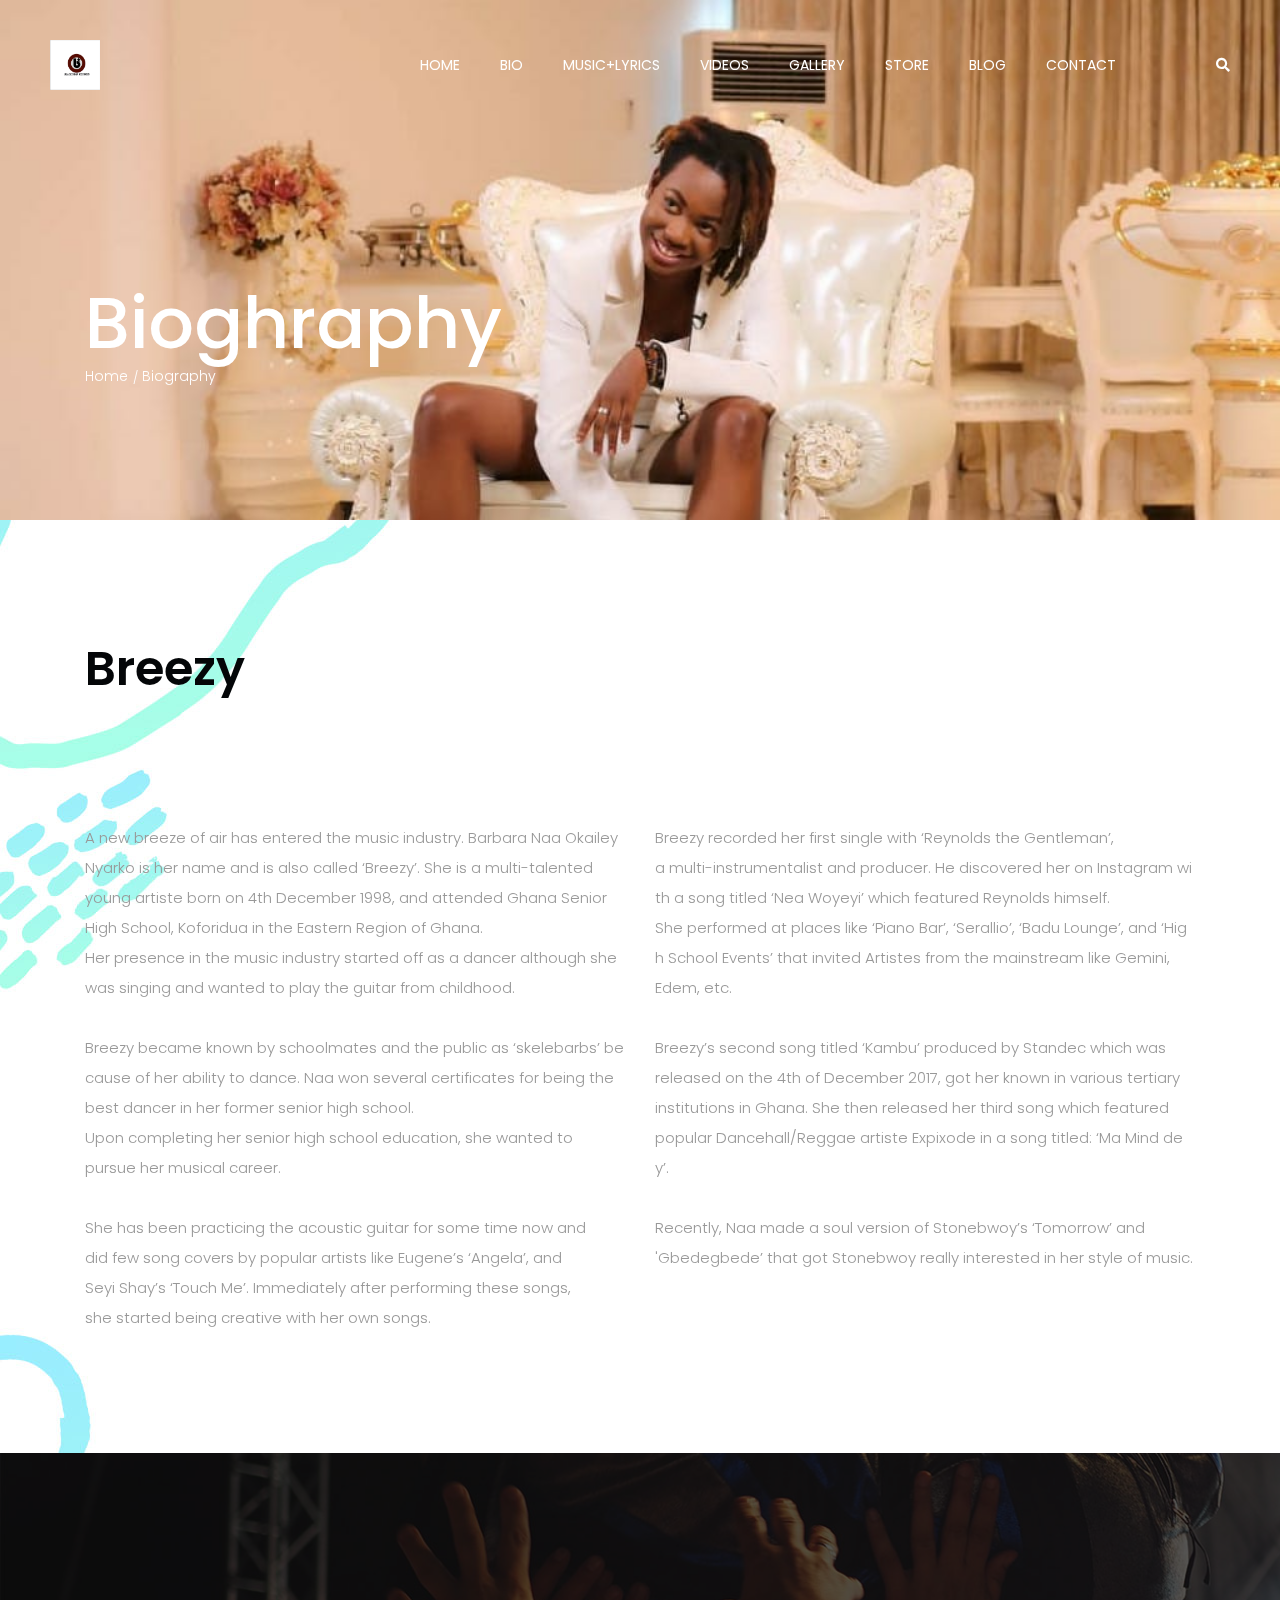
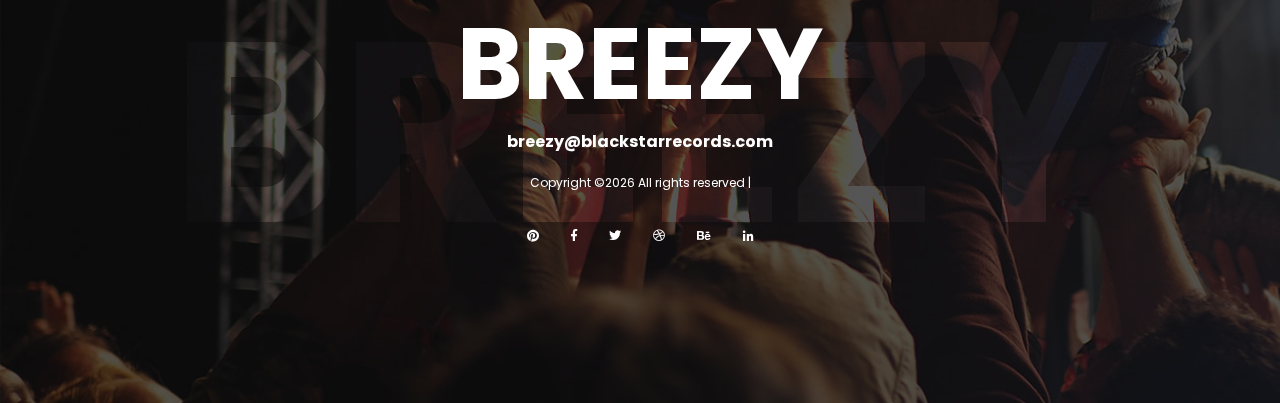
<file: Musician/about-us.html>
<!DOCTYPE html>
<html lang="en" dir="ltr">
<head>
    <!-- Required meta tags -->
    <meta charset="utf-8">
    <meta name="viewport" content="width=device-width, initial-scale=1, shrink-to-fit=no">

    <title>Hello World!</title>

    <link href="https://fonts.googleapis.com/css?family=Poppins:300,400,500,600,700" rel="stylesheet">
    <!-- Bootstrap CSS -->
    <link rel="stylesheet" href="css/bootstrap.min.css">

    <!-- FontAwesome CSS -->
    <link rel="stylesheet" href="css/fontawesome-all.min.css">

    <!-- Swiper CSS -->
    <link rel="stylesheet" href="css/swiper.min.css">

    <!-- Styles -->
    <link rel="stylesheet" href="style.css">
</head>
<body class="about-us">
    <header class="site-header">
        <div class="header-bar">
            <div class="container-fluid">
                <div class="row align-items-center">
                    <div class="col-10 col-lg-3">
                        <h1 class="site-branding flex">
                            <a href="#"><img class="label" src="images/label.jpg"></a>
                        </h1>
                    </div>

                    <div class="col-2 col-lg-9">
                        <nav class="site-navigation">
                            <div class="hamburger-menu d-lg-none">
                                <span></span>
                                <span></span>
                                <span></span>
                                <span></span>
                            </div><!-- .hamburger-menu -->

                            <ul>
                                 <li><a href="index.html">HOME</a></li>
                                <li><a href="about-us.html">BIO</a></li>
                                <li><a href="music+lyrics.html">MUSIC+LYRICS</a></li>
                                <li><a href="videos.html">VIDEOS</a></li>
                                <li><a href="gallery.html">GALLERY</a></li>
                                <li><a href="store.html">STORE</a></li>
                                <li><a href="blog.html">BLOG</a></li>
                                <li><a href="contact.html">CONTACT</a></li>
                                <li><a href="#"><i class="fas fa-search"></i></a></li>
                            </ul><!-- flex -->
                        </nav><!-- .site-navigation -->
                    </div><!-- .col-12 -->
                </div><!-- .row -->
            </div><!-- container-fluid -->
        </div><!-- header-bar -->
    </header><!-- .site-header -->

    <div class="page-header">
        <div class="container">
            <div class="row">
                <div class="col-12">
                    <div class="entry-header">
                        <h2 class="entry-title">Bioghraphy</h2>

                        <ul class="breadcrumbs flex align-items-center">
                            <li><a href="#">Home</a></li>
                            <li>Biography</li>
                        </ul><!-- .breadcrumbs -->
                    </div><!-- .entry-header -->
                </div><!-- .col-12 -->
            </div><!-- .row -->
        </div><!-- .container -->
    </div><!-- .page-header -->

    <div class="main-content">
        <div class="container">
            <div class="entry-header">
                <div class="entry-title">
                    <h2>Breezy</h2>
                </div><!-- -->
            </div><!-- -->

            <div class="entry-content">
                <div class="row">
                    <div class="col-12 col-lg-6">
                        <div class="entry-header">
                            <h3></h3>
                        </div><!-- -->

                        <div class="entry-description">
                            <p>A new breeze of air has entered the music industry. Barbara Naa Okailey Nyarko is her name and is also called ‘Breezy’. She is a multi-talented<br> 
                            young artiste born on 4th December 1998, and attended Ghana Senior<br> 
                            High School, Koforidua in the Eastern Region of Ghana.<br>
Her presence in the music industry started off as a dancer although she was singing and wanted to play the guitar from childhood.<br><br>

Breezy became known by schoolmates and the public as ‘skelebarbs’ because of her ability to dance.
Naa won several certificates for being the best dancer in her former senior high school.<br> 
Upon completing her senior high school education, she wanted to<br> 
pursue her musical career.<br><br>

She has been practicing the acoustic guitar for some time now and<br> 
did few song covers by popular artists like Eugene’s ‘Angela’, and<br>
Seyi Shay’s ‘Touch Me’. Immediately after performing these songs,<br>
she started being creative with her own songs.<br>
                             </p>
                        </div><!-- entry-description -->
                    </div><!-- col-6 -->

                    <div class="col-12 col-lg-6 mt-5 mt-lg-0">
                        <div class="entry-header">
                            <h3></h3>
                        </div><!-- -->

                        <div class="entry-description">
                            <p>Breezy recorded her first single with ‘Reynolds the Gentleman’,<br>
                            a multi-instrumentalist and producer. He discovered her on Instagram with a song titled ‘Nea Woyeyi’ which featured Reynolds himself.<br>
                            She performed at places like ‘Piano Bar’, ‘Serallio’, ‘Badu Lounge’, and ‘High School Events’ that invited Artistes from the mainstream like Gemini,<br>
                            Edem, etc.<br><br>

Breezy’s second song titled ‘Kambu’ produced by Standec which was<br>
released on the 4th of December 2017, got her known in various tertiary<br>
institutions in Ghana. She then released her third song which featured<br>
popular Dancehall/Reggae artiste Expixode in a song titled: ‘Ma Mind dey’.<br><br>

Recently, Naa made a soul version of Stonebwoy’s ‘Tomorrow’ and<br>
'Gbedegbede’ that got Stonebwoy really interested in her style of music.</p>
                        </div><!-- entry-description -->
                    </div><!-- col-6 -->
                </div><!-- row -->
            </div><!-- entry-content -->

            <figure class="featured-image">
                <div>
                    
                </div>
            </figure>
        </div><!-- container -->
    </div><!-- main-content -->

   


    <footer class="site-footer">
        <div class="footer-cover-title flex justify-content-center align-items-center">
            <h2>BREEZY</h2>
        </div><!-- .site-footer -->

        <div class="footer-content-wrapper">
            <div class="container">
                <div class="row">
                    <div class="col-12">
                        <div class="entry-title">
                            <a href="#">BREEZY</a>
                        </div><!-- entry-title -->

                        <div class="entry-mail">
                            <a href="#">breezy@blackstarrecords.com</a>
                        </div><!-- .entry-mail -->

                        <div class="copyright-info">
                            <!-- Link back to Colorlib can't be removed. Template is licensed under CC BY 3.0. -->
Copyright &copy;<script>document.write(new Date().getFullYear());</script> All rights reserved |
<!-- Link back to Colorlib can't be removed. Template is licensed under CC BY 3.0. -->
                        </div><!-- copyright-info -->

                        <div class="footer-social">
                            <ul class="flex justify-content-center align-items-center">
                                <li><a href="#"><i class="fab fa-pinterest"></i></a></li>
                                <li><a href="#"><i class="fab fa-facebook-f"></i></a></li>
                                <li><a href="#"><i class="fab fa-twitter"></i></a></li>
                                <li><a href="#"><i class="fab fa-dribbble"></i></a></li>
                                <li><a href="#"><i class="fab fa-behance"></i></a></li>
                                <li><a href="#"><i class="fab fa-linkedin-in"></i></a></li>
                            </ul>
                        </div><!-- footer-social -->
                    </div><!-- col -->
                </div><!-- row -->
            </div><!-- container -->
        </div><!-- footer-content-wrapper -->
    </footer><!-- site-footer -->

    <script type='text/javascript' src='js/jquery.js'></script>
    <script type='text/javascript' src='js/masonry.pkgd.min.js'></script>
    <script type='text/javascript' src='js/jquery.collapsible.min.js'></script>
    <script type='text/javascript' src='js/swiper.min.js'></script>
    <script type='text/javascript' src='js/jquery.countdown.min.js'></script>
    <script type='text/javascript' src='js/circle-progress.min.js'></script>
    <script type='text/javascript' src='js/jquery.countTo.min.js'></script>
    <script type='text/javascript' src='js/custom.js'></script>
</body>
</html>
</file>
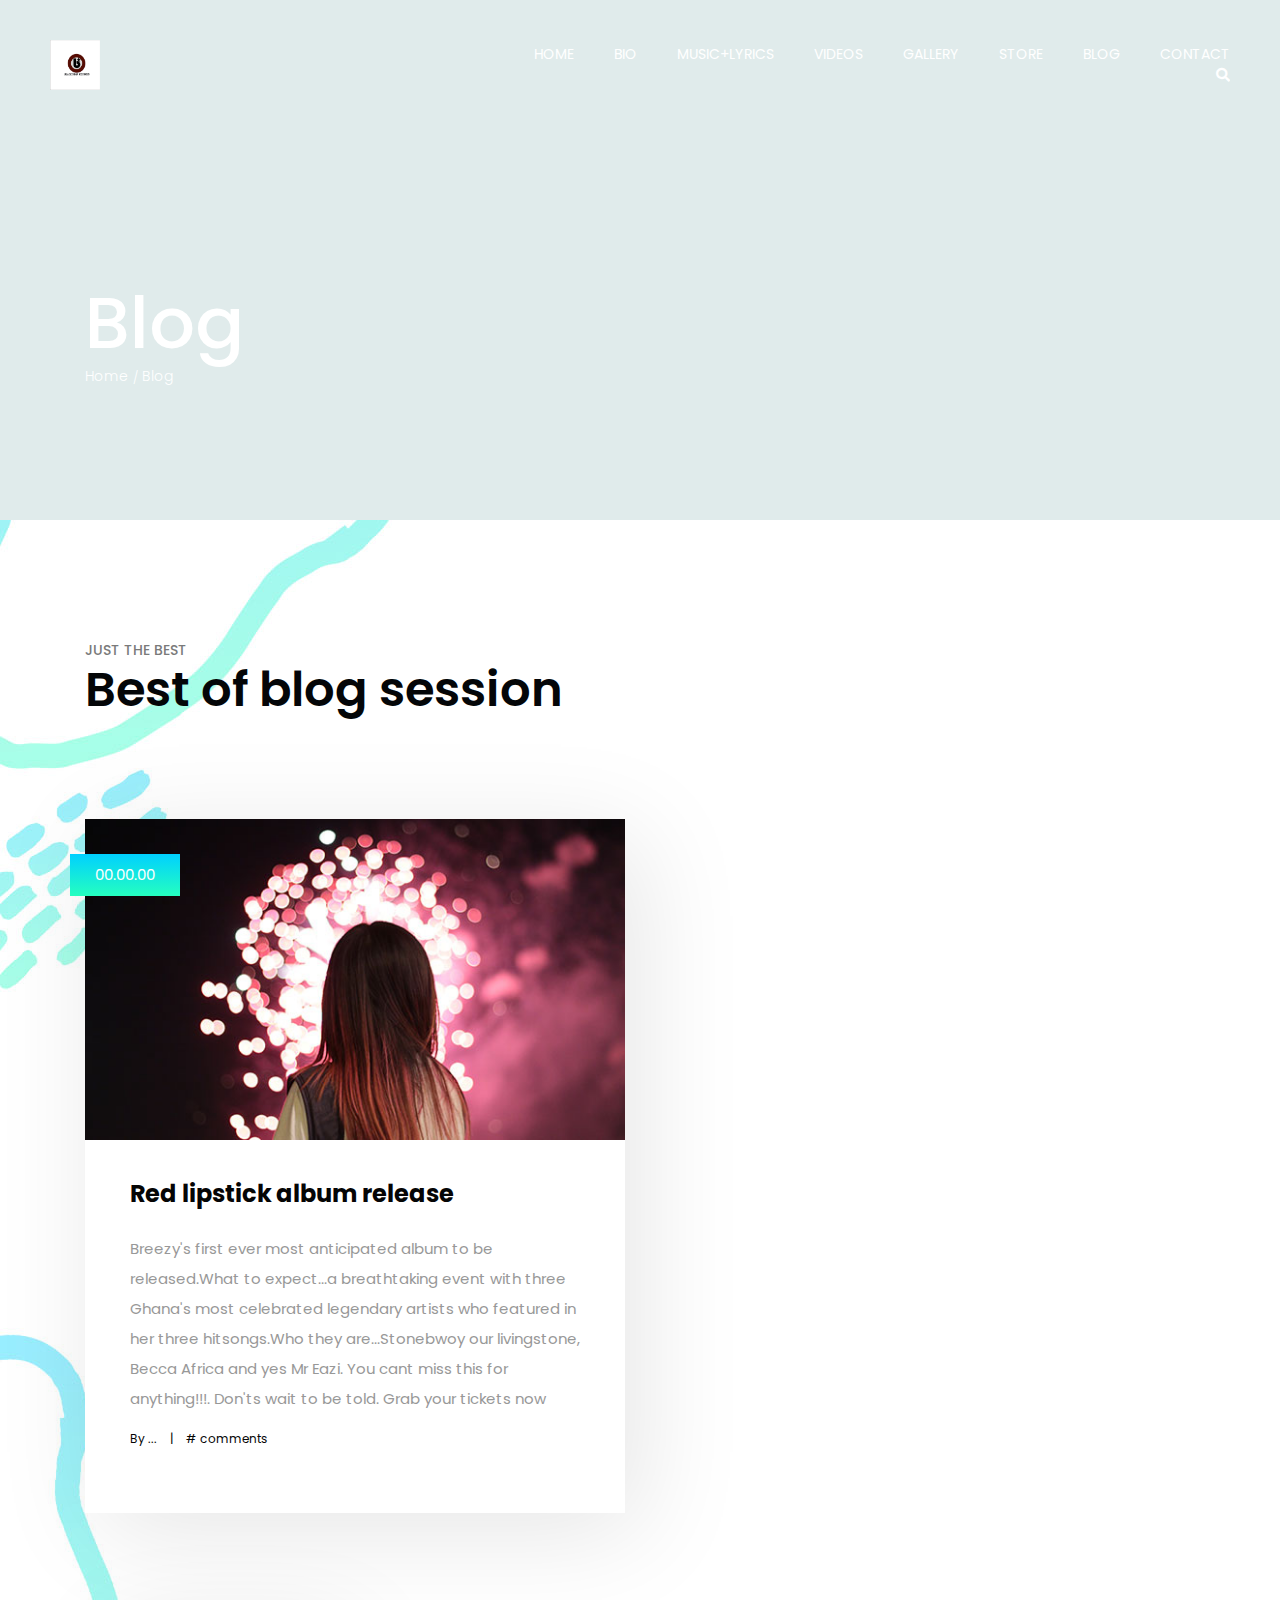
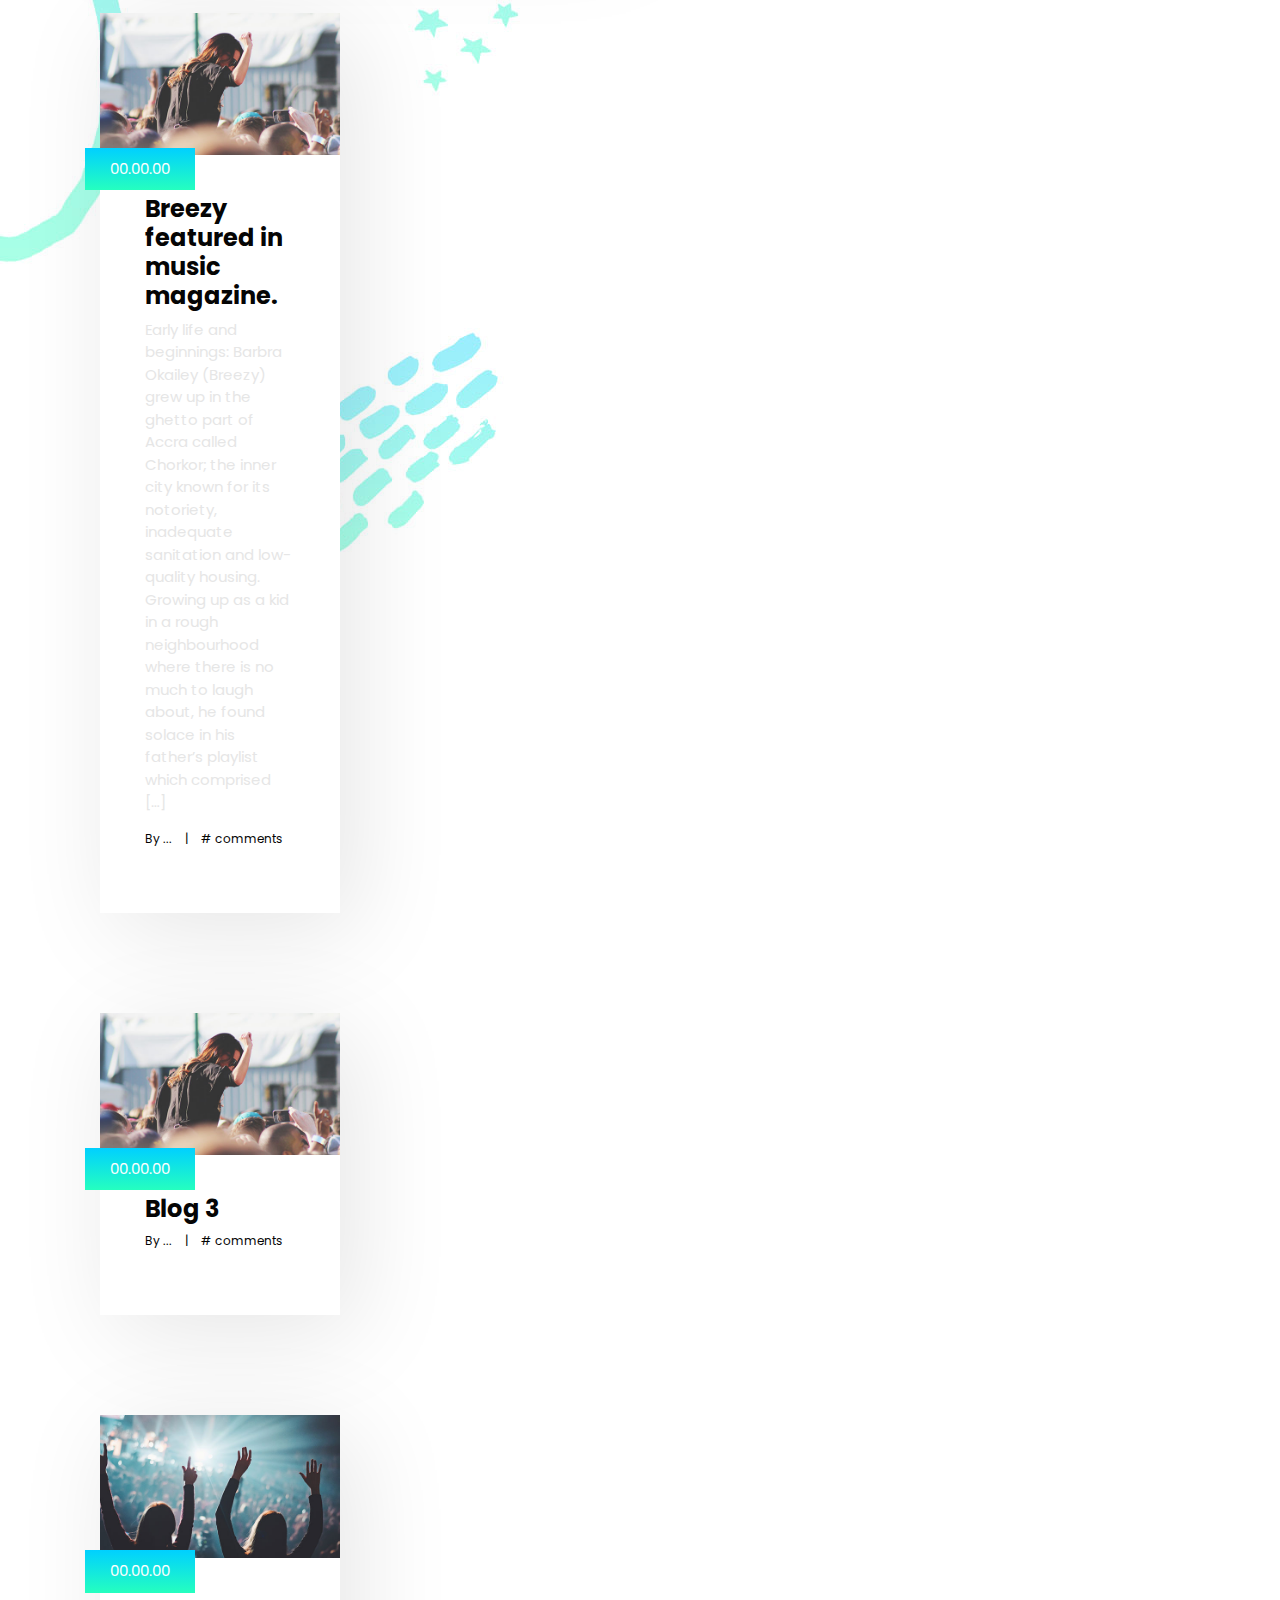
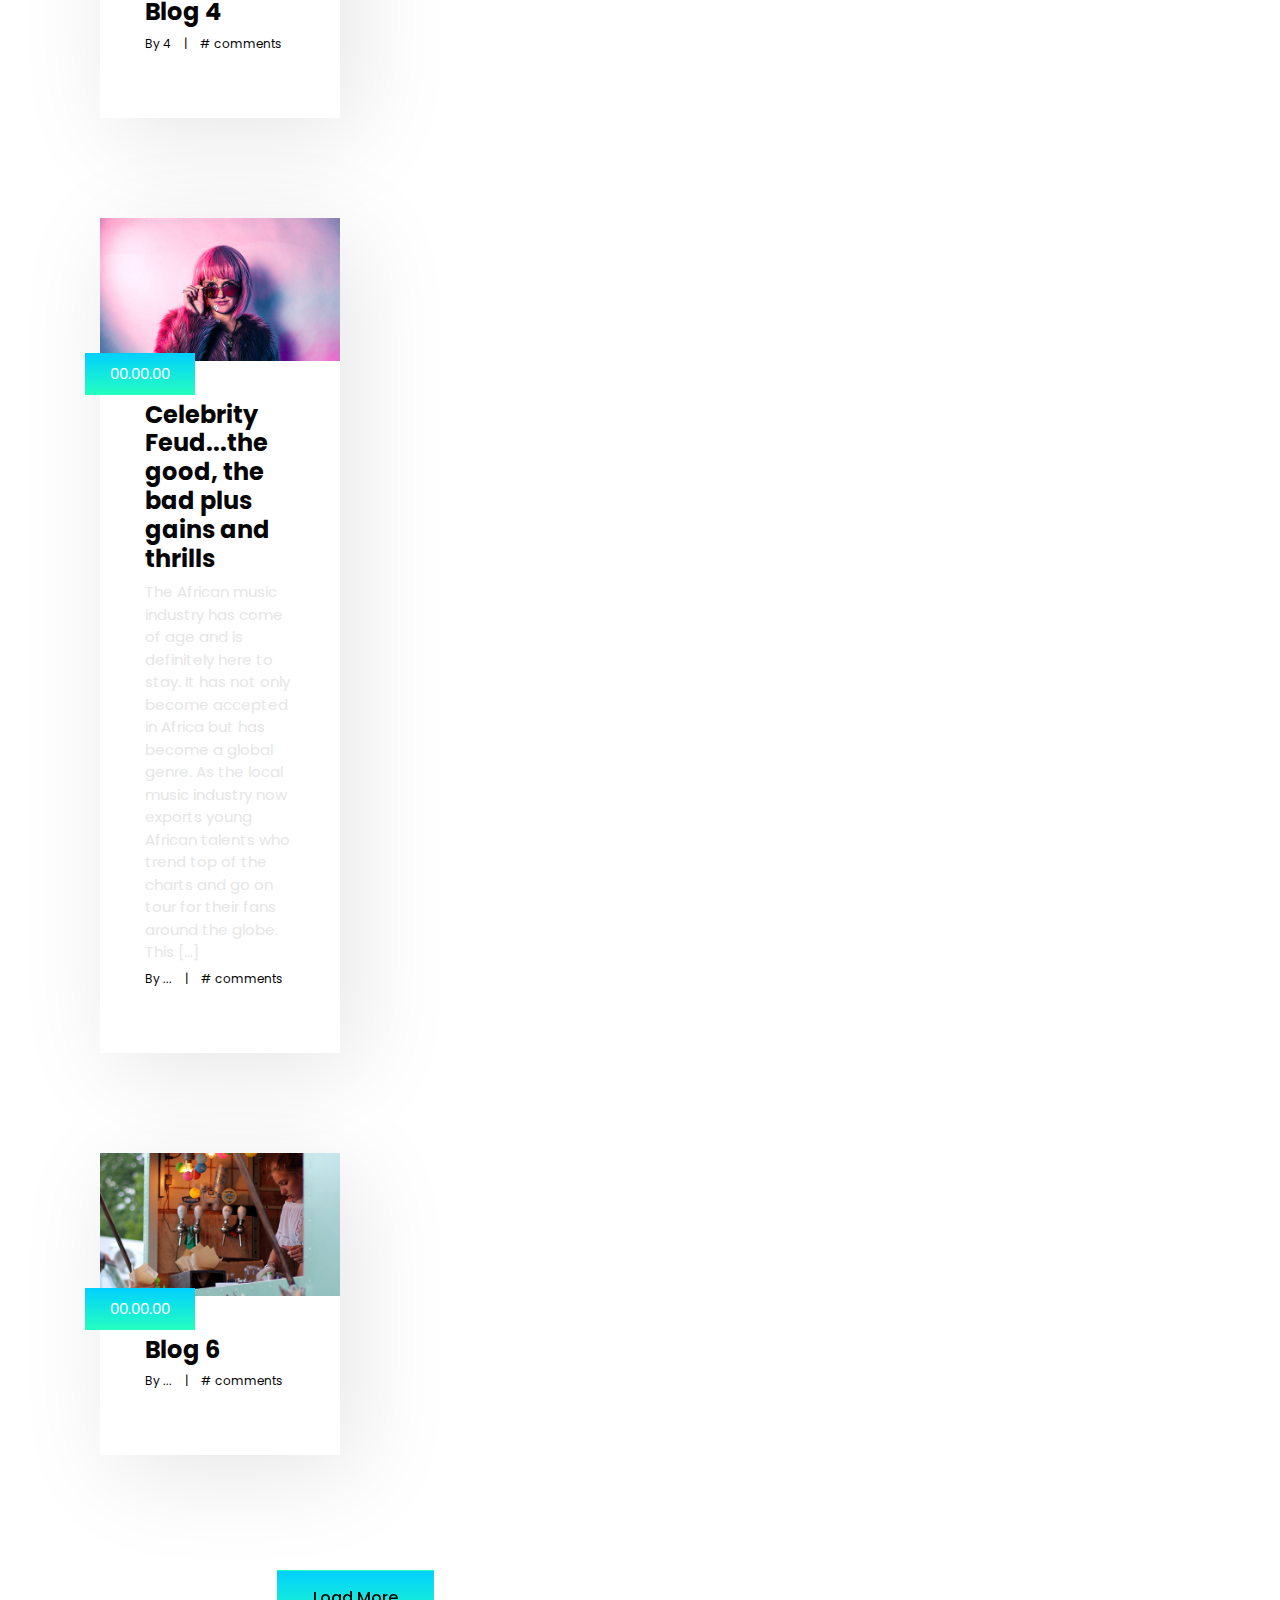
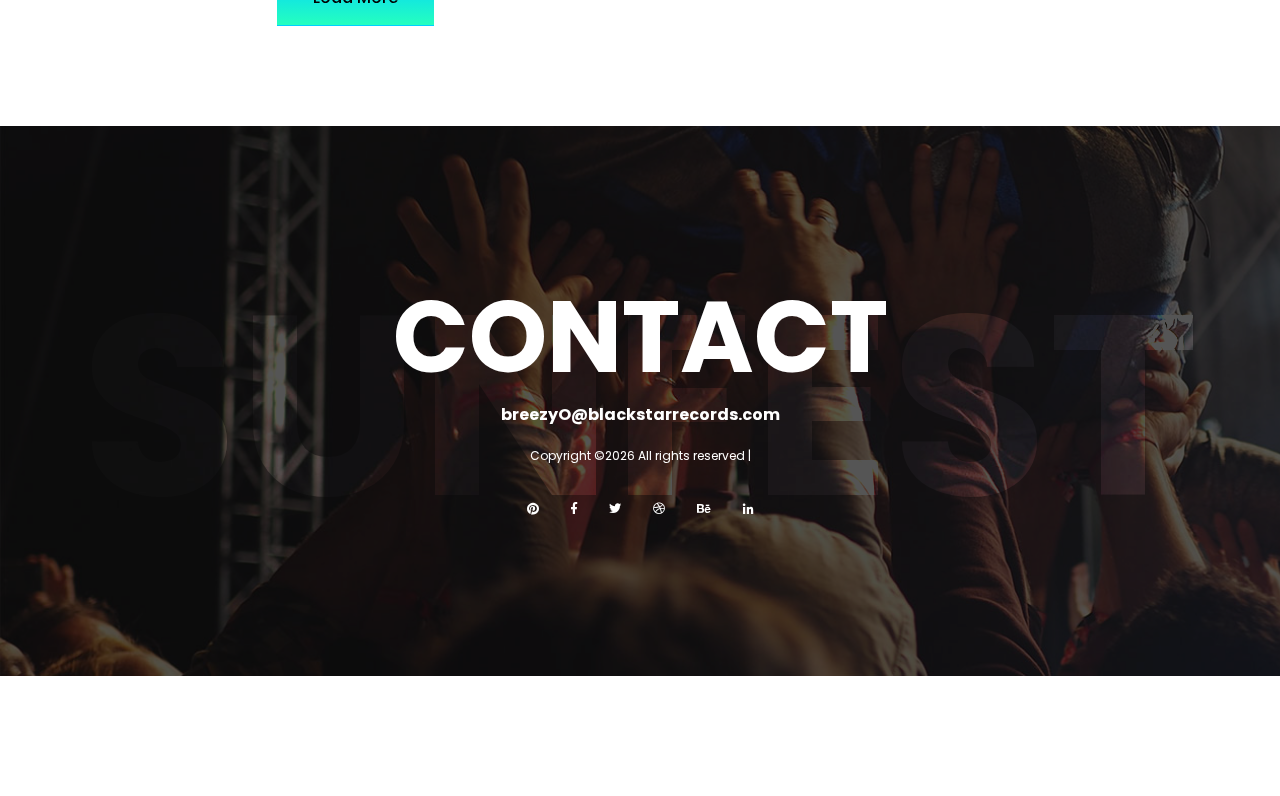
<file: Musician/blog.html>
<!DOCTYPE html>
<html lang="en" dir="ltr">
<head>
    <!-- Required meta tags -->
    <meta charset="utf-8">
    <meta name="viewport" content="width=device-width, initial-scale=1, shrink-to-fit=no">

    <title>Hello World!</title>

    <link href="https://fonts.googleapis.com/css?family=Poppins:300,400,500,600,700" rel="stylesheet">
    <!-- Bootstrap CSS -->
    <link rel="stylesheet" href="css/bootstrap.min.css">

    <!-- FontAwesome CSS -->
    <link rel="stylesheet" href="css/fontawesome-all.min.css">

    <!-- Swiper CSS -->
    <link rel="stylesheet" href="css/swiper.min.css">

    <!-- Styles -->
    <link rel="stylesheet" href="style.css">
</head>
<body class="blog-page">
    <header class="site-header">
        <div class="header-bar">
            <div class="container-fluid">
                <div class="row align-items-center">
                    <div class="col-10 col-lg-4">
                        <h1 class="site-branding flex">
                            <a href="#"><img class="label" src="images/label.jpg"></a>
                        </h1>
                    </div>

                    <div class="col-2 col-lg-8">
                        <nav class="site-navigation">
                            <div class="hamburger-menu d-lg-none">
                                <span></span>
                                <span></span>
                                <span></span>
                                <span></span>
                            </div><!-- .hamburger-menu -->

                            <ul>
                                 <li><a href="index.html">HOME</a></li>
                                <li><a href="about-us.html">BIO</a></li>
                                <li><a href="music+lyrics.html">MUSIC+LYRICS</a></li>
                                <li><a href="videos.html">VIDEOS</a></li>
                                <li><a href="gallery.html">GALLERY</a></li>
                                <li><a href="news.html">STORE</a></li>
                                <li><a href="blog.html">BLOG</a></li>
                                <li><a href="contact.html">CONTACT</a></li>
                                <li><a href="#"><i class="fas fa-search"></i></a></li>
                            </ul><!-- flex -->
                        </nav><!-- .site-navigation -->
                    </div><!-- .col-12 -->
                </div><!-- .row -->
            </div><!-- container-fluid -->
        </div><!-- header-bar -->
    </header><!-- .site-header -->

    <div class="page-header">
        <div class="container">
            <div class="row">
                <div class="col-12">
                    <div class="entry-header">
                        <h2 class="entry-title">Blog</h2>

                        <ul class="breadcrumbs flex align-items-center">
                            <li><a href="file:///Users/accbawa/Documents/Studies%20/UWAT/Group%20work/sunfest/sunfest/index.html">Home</a></li>
                            <li>Blog</li>
                        </ul><!-- .breadcrumbs -->
                    </div><!-- entry-header -->
                </div><!-- col-12 -->
            </div><!-- row -->
        </div><!-- container -->
    </div><!-- page-header -->

    <div class="main-content">
        <div class="container">
            <div class="last-news">
                <div class="entry-header">
                    <div class="entry-title">
                        <p>JUST THE BEST</p>
                        <h2>Best of blog session</h2>
                    </div><!-- entry-title -->
                </div>

                <div class="row blog-list-page">
                    <div class="col-12 col-md-6 single-blog-content">
                        <div class="blog-content">
                            <figure class="featured-image">
                                <a href="#"> <img src="images/blog-image-1.jpg" alt="fesival+celebration"> </a>
                            </figure><!-- featured-image -->

                            <div class="box-link-date">
                                <a href="">00.00.00</a>
                            </div><!-- box-link-date -->

                            <div class="entry-content">
                                <div class="entry-header">
                                    <h2>Red lipstick album release</h2>
                                    <div class="entry-description">
                                    <p>Breezy's first ever most anticipated album to be released.What to expect...a breathtaking event with three Ghana's most celebrated legendary artists who featured in her three hitsongs.Who they are...Stonebwoy our livingstone, Becca Africa and yes Mr Eazi. You cant miss this for anything!!!.
                                    Don'ts wait to be told. Grab your tickets now</p>
                                </div><!-- 
                                </div><!-- entry-header -->

                                <div class="entry-meta">
                                    <span class="author-name"><a href="#">By ...</a></span>
                                    <span class="space">|</span>
                                    <span class="comments-count"><a href="#"># comments</a></span>
                                </div><!-- entry-meta -->

                                <div class="entry-description">
                                    <p></p>
                                </div><!-- entry-description -->
                            </div><!-- entry-content -->
                        </div>
                    </div><!-- col-6 -->

                    <div class="col-12 col-md-6 single-blog-content">
                        <div class="blog-content">
                            <figure class="featured-image">
                                <a href="#"> <img src="images/blog-image-2.jpg" alt="fesival+celebration"> </a>
                            </figure><!-- featured-image -->

                            <div class="box-link-date">
                                <a href="">00.00.00</a>
                            </div><!-- box-link-date -->

                            <div class="entry-content">
                                <div class="entry-header">
                                    <h2>Breezy featured in music magazine.</h2>
                                    <p>Early life and beginnings: Barbra Okailey (Breezy) grew up in the ghetto part of Accra called Chorkor; the inner city known for its notoriety, inadequate sanitation and low-quality housing. Growing up as a kid in a rough neighbourhood where there is no much to laugh about, he found solace in his father’s playlist which comprised  […]</p>
                                </div><!-- entry-header -->

                                <div class="entry-meta">
                                    <span class="author-name"><a href="#">By ...</a></span>
                                    <span class="space">|</span>
                                    <span class="comments-count"><a href="#"># comments</a></span>
                                </div><!-- entry-meta -->

                                <div class="entry-description">
                                    <p></p>
                                </div><!-- entry-description -->
                            </div><!-- entry-content -->
                        </div>
                    </div><!-- col-6 -->

                    <div class="col-12 col-md-6 single-blog-content">
                        <div class="blog-content">
                            <figure class="featured-image">
                                <a href="#"> <img src="images/blog-image-3.jpg" alt="fesival+celebration"> </a>
                            </figure><!-- featured-image -->

                            <div class="box-link-date">
                                <a href="">00.00.00</a>
                            </div><!-- box-link-date -->

                            <div class="entry-content">
                                <div class="entry-header">
                                    <h2>Blog 3</h2>
                                </div><!-- entry-header -->

                                <div class="entry-meta">
                                    <span class="author-name"><a href="#">By ...</a></span>
                                    <span class="space">|</span>
                                    <span class="comments-count"><a href="#"># comments</a></span>
                                </div><!-- entry-meta -->

                                <div class="entry-description">
                                    <p></p>
                                </div><!-- entry-description -->
                            </div><!-- entry-content -->
                        </div>
                    </div><!-- col-6 -->

                    <div class="col-12 col-md-6 single-blog-content">
                        <div class="blog-content">
                            <figure class="featured-image">
                                <a href="#"> <img src="images/blog-image-4.jpg" alt="fesival+celebration"> </a>
                            </figure><!-- featured-image -->

                            <div class="box-link-date">
                                <a href="">00.00.00</a>
                            </div><!-- box-link-date -->

                            <div class="entry-content">
                                <div class="entry-header">
                                    <h2>Blog 4</h2>
                                </div><!-- entry-header -->

                                <div class="entry-meta">
                                    <span class="author-name"><a href="#">By 4</a></span>
                                    <span class="space">|</span>
                                    <span class="comments-count"><a href="#"># comments</a></span>
                                </div><!-- entry-meta -->

                                <div class="entry-description">
                                    <p></p>
                                </div><!-- entry-description -->
                            </div><!-- entry-content -->
                        </div>
                    </div><!-- col-6 -->

                    <div class="col-12 col-md-6 single-blog-content">
                        <div class="blog-content">
                            <figure class="featured-image">
                                <a href="#"> <img src="images/blog-image-5.jpg" alt="fesival+celebration"> </a>
                            </figure><!-- featured-image -->

                            <div class="box-link-date">
                                <a href="">00.00.00</a>
                            </div><!-- box-link-date -->

                            <div class="entry-content">
                                <div class="entry-header">
                                    <h2>Celebrity Feud...the good, the bad plus gains and thrills</h2>
                                    <div>
                                        The African music industry has come of age and is definitely here to stay. It has not only become accepted in Africa but has become a global genre. As the local music industry now exports young African talents who trend top of the charts and go on tour for their fans around the globe. This […]
                                    </div>
                                </div><!-- entry-header -->

                                <div class="entry-meta">
                                    <span class="author-name"><a href="#">By ...</a></span>
                                    <span class="space">|</span>
                                    <span class="comments-count"><a href="#"># comments</a></span>
                                </div><!-- entry-meta -->

                                <div class="entry-description">
                                    <p></p>
                                </div><!-- entry-description -->
                            </div><!-- entry-content -->
                        </div>
                    </div><!-- col-6 -->

                    <div class="col-12 col-md-6 single-blog-content">
                        <div class="blog-content">
                            <figure class="featured-image">
                                <a href="#"> <img src="images/blog-image-6.jpg" alt="fesival+celebration"> </a>
                            </figure><!-- featured-image -->

                            <div class="box-link-date">
                                <a href="">00.00.00</a>
                            </div><!-- box-link-date -->

                            <div class="entry-content">
                                <div class="entry-header">
                                    <h2>Blog 6</h2>
                                </div><!-- entry-header -->

                                <div class="entry-meta">
                                    <span class="author-name"><a href="#">By ...</a></span>
                                    <span class="space">|</span>
                                    <span class="comments-count"><a href="#"># comments</a></span>
                                </div><!-- entry-meta -->

                                <div class="entry-description">
                                    <p></p>
                                </div><!-- entry-description -->
                            </div><!-- entry-content -->
                        </div>
                    </div><!-- col-6 -->


                    <div class="col-12 col-md-6 single-blog-content">
                        <div class="blog-content">
                            <figure class="featured-image">
                                <a href="#"> <img src="images/blog-image-1.jpg" alt="fesival+celebration"> </a>
                            </figure><!-- featured-image -->

                            <div class="box-link-date">
                                <a href="">03.12.18</a>
                            </div><!-- box-link-date -->

                            <div class="entry-content">
                                <div class="entry-header">
                                    <h2>New event calendar for this year</h2>
                                </div><!-- entry-header -->

                                <div class="entry-meta">
                                    <span class="author-name"><a href="#">By James Williams</a></span>
                                    <span class="space">|</span>
                                    <span class="comments-count"><a href="#">3 comments</a></span>
                                </div><!-- entry-meta -->

                                <div class="entry-description">
                                    <p>Quisque at erat eu libero consequat tempus. Quisque mole stie convallis tempus. Ut semper purus metus, a euismod sapien sodales ac. Duis viverra eleifend fermentum.</p>
                                </div><!-- entry-description -->
                            </div><!-- entry-content -->
                        </div>
                    </div><!-- col-6 -->

                    <div class="col-12 col-md-6 single-blog-content">
                        <div class="blog-content">
                            <figure class="featured-image">
                                <a href="#"> <img src="images/blog-image-2.jpg" alt="fesival+celebration"> </a>
                            </figure><!-- featured-image -->

                            <div class="box-link-date">
                                <a href="">03.12.18</a>
                            </div><!-- box-link-date -->

                            <div class="entry-content">
                                <div class="entry-header">
                                    <h2>10 Festival Tips</h2>
                                </div><!-- entry-header -->

                                <div class="entry-meta">
                                    <span class="author-name"><a href="#">By James Williams</a></span>
                                    <span class="space">|</span>
                                    <span class="comments-count"><a href="#">3 comments</a></span>
                                </div><!-- entry-meta -->

                                <div class="entry-description">
                                    <p>Quisque at erat eu libero consequat tempus. Quisque mole stie convallis tempus. Ut semper purus metus, a euismod sapien sodales ac. Duis viverra eleifend fermentum.</p>
                                </div><!-- entry-description -->
                            </div><!-- entry-content -->
                        </div>
                    </div><!-- col-6 -->

                    <div class="col-12 col-md-6 single-blog-content">
                        <div class="blog-content">
                            <figure class="featured-image">
                                <a href="#"> <img src="images/blog-image-3.jpg" alt="fesival+celebration"> </a>
                            </figure><!-- featured-image -->

                            <div class="box-link-date">
                                <a href="">03.12.18</a>
                            </div><!-- box-link-date -->

                            <div class="entry-content">
                                <div class="entry-header">
                                    <h2>New event calendar for this year</h2>
                                </div><!-- entry-header -->

                                <div class="entry-meta">
                                    <span class="author-name"><a href="#">By James Williams</a></span>
                                    <span class="space">|</span>
                                    <span class="comments-count"><a href="#">3 comments</a></span>
                                </div><!-- entry-meta -->

                                <div class="entry-description">
                                    <p>Quisque at erat eu libero consequat tempus. Quisque mole stie convallis tempus. Ut semper purus metus, a euismod sapien sodales ac. Duis viverra eleifend fermentum.</p>
                                </div><!-- entry-description -->
                            </div><!-- entry-content -->
                        </div>
                    </div><!-- col-6 -->

                    <div class="col-12 col-md-6 single-blog-content">
                        <div class="blog-content">
                            <figure class="featured-image">
                                <a href="#"> <img src="images/blog-image-4.jpg" alt="fesival+celebration"> </a>
                            </figure><!-- featured-image -->

                            <div class="box-link-date">
                                <a href="">03.12.18</a>
                            </div><!-- box-link-date -->

                            <div class="entry-content">
                                <div class="entry-header">
                                    <h2>10 Festival Tips</h2>
                                </div><!-- entry-header -->

                                <div class="entry-meta">
                                    <span class="author-name"><a href="#">By James Williams</a></span>
                                    <span class="space">|</span>
                                    <span class="comments-count"><a href="#">3 comments</a></span>
                                </div><!-- entry-meta -->

                                <div class="entry-description">
                                    <p>Quisque at erat eu libero consequat tempus. Quisque mole stie convallis tempus. Ut semper purus metus, a euismod sapien sodales ac. Duis viverra eleifend fermentum.</p>
                                </div><!-- entry-description -->
                            </div><!-- entry-content -->
                        </div>
                    </div><!-- col-6 -->

                    <div class="col-12 col-md-6 single-blog-content">
                        <div class="blog-content">
                            <figure class="featured-image">
                                <a href="#"> <img src="images/blog-image-5.jpg" alt="fesival+celebration"> </a>
                            </figure><!-- featured-image -->

                            <div class="box-link-date">
                                <a href="">03.12.18</a>
                            </div><!-- box-link-date -->

                            <div class="entry-content">
                                <div class="entry-header">
                                    <h2>New event calendar for this year</h2>
                                </div><!-- entry-header -->

                                <div class="entry-meta">
                                    <span class="author-name"><a href="#">By James Williams</a></span>
                                    <span class="space">|</span>
                                    <span class="comments-count"><a href="#">3 comments</a></span>
                                </div><!-- entry-meta -->

                                <div class="entry-description">
                                    <p>Quisque at erat eu libero consequat tempus. Quisque mole stie convallis tempus. Ut semper purus metus, a euismod sapien sodales ac. Duis viverra eleifend fermentum.</p>
                                </div><!-- entry-description -->
                            </div><!-- entry-content -->
                        </div>
                    </div><!-- col-6 -->

                    <div class="col-12 col-md-6 single-blog-content">
                        <div class="blog-content">
                            <figure class="featured-image">
                                <a href="#"> <img src="images/blog-image-6.jpg" alt="fesival+celebration"> </a>
                            </figure><!-- featured-image -->

                            <div class="box-link-date">
                                <a href="">03.12.18</a>
                            </div><!-- box-link-date -->

                            <div class="entry-content">
                                <div class="entry-header">
                                    <h2>10 Festival Tips</h2>
                                </div><!-- entry-header -->

                                <div class="entry-meta">
                                    <span class="author-name"><a href="#">By James Williams</a></span>
                                    <span class="space">|</span>
                                    <span class="comments-count"><a href="#">3 comments</a></span>
                                </div><!-- entry-meta -->

                                <div class="entry-description">
                                    <p>Quisque at erat eu libero consequat tempus. Quisque mole stie convallis tempus. Ut semper purus metus, a euismod sapien sodales ac. Duis viverra eleifend fermentum.</p>
                                </div><!-- entry-description -->
                            </div><!-- entry-content -->
                        </div>
                    </div><!-- col-6 -->


                    <div class="col-12 col-md-6 single-blog-content">
                        <div class="blog-content">
                            <figure class="featured-image">
                                <a href="#"> <img src="images/blog-image-1.jpg" alt="fesival+celebration"> </a>
                            </figure><!-- featured-image -->

                            <div class="box-link-date">
                                <a href="">03.12.18</a>
                            </div><!-- box-link-date -->

                            <div class="entry-content">
                                <div class="entry-header">
                                    <h2>New event calendar for this year</h2>
                                </div><!-- entry-header -->

                                <div class="entry-meta">
                                    <span class="author-name"><a href="#">By James Williams</a></span>
                                    <span class="space">|</span>
                                    <span class="comments-count"><a href="#">3 comments</a></span>
                                </div><!-- entry-meta -->

                                <div class="entry-description">
                                    <p>Quisque at erat eu libero consequat tempus. Quisque mole stie convallis tempus. Ut semper purus metus, a euismod sapien sodales ac. Duis viverra eleifend fermentum.</p>
                                </div><!-- entry-description -->
                            </div><!-- entry-content -->
                        </div>
                    </div><!-- col-6 -->

                    <div class="col-12 col-md-6 single-blog-content">
                        <div class="blog-content">
                            <figure class="featured-image">
                                <a href="#"> <img src="images/blog-image-2.jpg" alt="fesival+celebration"> </a>
                            </figure><!-- featured-image -->

                            <div class="box-link-date">
                                <a href="">03.12.18</a>
                            </div><!-- box-link-date -->

                            <div class="entry-content">
                                <div class="entry-header">
                                    <h2>10 Festival Tips</h2>
                                </div><!-- entry-header -->

                                <div class="entry-meta">
                                    <span class="author-name"><a href="#">By James Williams</a></span>
                                    <span class="space">|</span>
                                    <span class="comments-count"><a href="#">3 comments</a></span>
                                </div><!-- entry-meta -->

                                <div class="entry-description">
                                    <p>Quisque at erat eu libero consequat tempus. Quisque mole stie convallis tempus. Ut semper purus metus, a euismod sapien sodales ac. Duis viverra eleifend fermentum.</p>
                                </div><!-- entry-description -->
                            </div><!-- entry-content -->
                        </div>
                    </div><!-- col-6 -->

                    <div class="col-12 col-md-6 single-blog-content">
                        <div class="blog-content">
                            <figure class="featured-image">
                                <a href="#"> <img src="images/blog-image-3.jpg" alt="fesival+celebration"> </a>
                            </figure><!-- featured-image -->

                            <div class="box-link-date">
                                <a href="">03.12.18</a>
                            </div><!-- box-link-date -->

                            <div class="entry-content">
                                <div class="entry-header">
                                    <h2>New event calendar for this year</h2>
                                </div><!-- entry-header -->

                                <div class="entry-meta">
                                    <span class="author-name"><a href="#">By James Williams</a></span>
                                    <span class="space">|</span>
                                    <span class="comments-count"><a href="#">3 comments</a></span>
                                </div><!-- entry-meta -->

                                <div class="entry-description">
                                    <p>Quisque at erat eu libero consequat tempus. Quisque mole stie convallis tempus. Ut semper purus metus, a euismod sapien sodales ac. Duis viverra eleifend fermentum.</p>
                                </div><!-- entry-description -->
                            </div><!-- entry-content -->
                        </div>
                    </div><!-- col-6 -->

                    <div class="col-12 col-md-6 single-blog-content">
                        <div class="blog-content">
                            <figure class="featured-image">
                                <a href="#"> <img src="images/blog-image-4.jpg" alt="fesival+celebration"> </a>
                            </figure><!-- featured-image -->

                            <div class="box-link-date">
                                <a href="">03.12.18</a>
                            </div><!-- box-link-date -->

                            <div class="entry-content">
                                <div class="entry-header">
                                    <h2>10 Festival Tips</h2>
                                </div><!-- entry-header -->

                                <div class="entry-meta">
                                    <span class="author-name"><a href="#">By James Williams</a></span>
                                    <span class="space">|</span>
                                    <span class="comments-count"><a href="#">3 comments</a></span>
                                </div><!-- entry-meta -->

                                <div class="entry-description">
                                    <p>Quisque at erat eu libero consequat tempus. Quisque mole stie convallis tempus. Ut semper purus metus, a euismod sapien sodales ac. Duis viverra eleifend fermentum.</p>
                                </div><!-- entry-description -->
                            </div><!-- entry-content -->
                        </div>
                    </div><!-- col-6 -->

                    <div class="col-12 col-md-6 single-blog-content">
                        <div class="blog-content">
                            <figure class="featured-image">
                                <a href="#"> <img src="images/blog-image-5.jpg" alt="fesival+celebration"> </a>
                            </figure><!-- featured-image -->

                            <div class="box-link-date">
                                <a href="">03.12.18</a>
                            </div><!-- box-link-date -->

                            <div class="entry-content">
                                <div class="entry-header">
                                    <h2>New event calendar for this year</h2>
                                </div><!-- entry-header -->

                                <div class="entry-meta">
                                    <span class="author-name"><a href="#">By James Williams</a></span>
                                    <span class="space">|</span>
                                    <span class="comments-count"><a href="#">3 comments</a></span>
                                </div><!-- entry-meta -->

                                <div class="entry-description">
                                    <p>Quisque at erat eu libero consequat tempus. Quisque mole stie convallis tempus. Ut semper purus metus, a euismod sapien sodales ac. Duis viverra eleifend fermentum.</p>
                                </div><!-- entry-description -->
                            </div><!-- entry-content -->
                        </div>
                    </div><!-- col-6 -->

                    <div class="col-12 col-md-6 single-blog-content">
                        <div class="blog-content">
                            <figure class="featured-image">
                                <a href="#"> <img src="images/blog-image-6.jpg" alt="fesival+celebration"> </a>
                            </figure><!-- featured-image -->

                            <div class="box-link-date">
                                <a href="">03.12.18</a>
                            </div><!-- box-link-date -->

                            <div class="entry-content">
                                <div class="entry-header">
                                    <h2>10 Festival Tips</h2>
                                </div><!-- entry-header -->

                                <div class="entry-meta">
                                    <span class="author-name"><a href="#">By James Williams</a></span>
                                    <span class="space">|</span>
                                    <span class="comments-count"><a href="#">3 comments</a></span>
                                </div><!-- entry-meta -->

                                <div class="entry-description">
                                    <p>Quisque at erat eu libero consequat tempus. Quisque mole stie convallis tempus. Ut semper purus metus, a euismod sapien sodales ac. Duis viverra eleifend fermentum.</p>
                                </div><!-- entry-description -->
                            </div><!-- entry-content -->
                        </div>
                    </div><!-- col-6 -->

                    <div class="col-12 load-more flex justify-content-center">
                        <input type="submit" name="" value="Load More" class="btn">
                    </div>
                </div><!-- blog-list-page -->
            </div><!-- last-news -->
        </div><!-- container -->
    </div><!-- main-content -->

    <footer class="site-footer">
        <div class="footer-cover-title flex justify-content-center align-items-center">
            <h2>SUNFEST</h2>
        </div><!-- .site-footer -->

        <div class="footer-content-wrapper">
            <div class="container">
                <div class="row">
                    <div class="col-12">
                        <div class="entry-title">
                            <a href="#">CONTACT</a>
                        </div><!-- entry-title -->

                        <div class="entry-mail">
                            <a href="#">breezyO@blackstarrecords.com</a>
                        </div><!-- .entry-mail -->

                        <div class="copyright-info">
                            <!-- Link back to Colorlib can't be removed. Template is licensed under CC BY 3.0. -->
Copyright &copy;<script>document.write(new Date().getFullYear());</script> All rights reserved |
<!-- Link back to Colorlib can't be removed. Template is licensed under CC BY 3.0. -->
                        </div><!-- copyright-info -->

                        <div class="footer-social">
                            <ul class="flex justify-content-center align-items-center">
                                <li><a href="#"><i class="fab fa-pinterest"></i></a></li>
                                <li><a href="#"><i class="fab fa-facebook-f"></i></a></li>
                                <li><a href="#"><i class="fab fa-twitter"></i></a></li>
                                <li><a href="#"><i class="fab fa-dribbble"></i></a></li>
                                <li><a href="#"><i class="fab fa-behance"></i></a></li>
                                <li><a href="#"><i class="fab fa-linkedin-in"></i></a></li>
                            </ul>
                        </div><!-- footer-social -->
                    </div><!-- col -->
                </div><!-- row -->
            </div><!-- container -->
        </div><!-- footer-content-wrapper -->
    </footer><!-- site-footer -->

    <script type='text/javascript' src='js/jquery.js'></script>
    <script type='text/javascript' src='js/masonry.pkgd.min.js'></script>
    <script type='text/javascript' src='js/jquery.collapsible.min.js'></script>
    <script type='text/javascript' src='js/swiper.min.js'></script>
    <script type='text/javascript' src='js/jquery.countdown.min.js'></script>
    <script type='text/javascript' src='js/circle-progress.min.js'></script>
    <script type='text/javascript' src='js/jquery.countTo.min.js'></script>
    <script type='text/javascript' src='js/custom.js'></script>
</body>
</html>
</file>
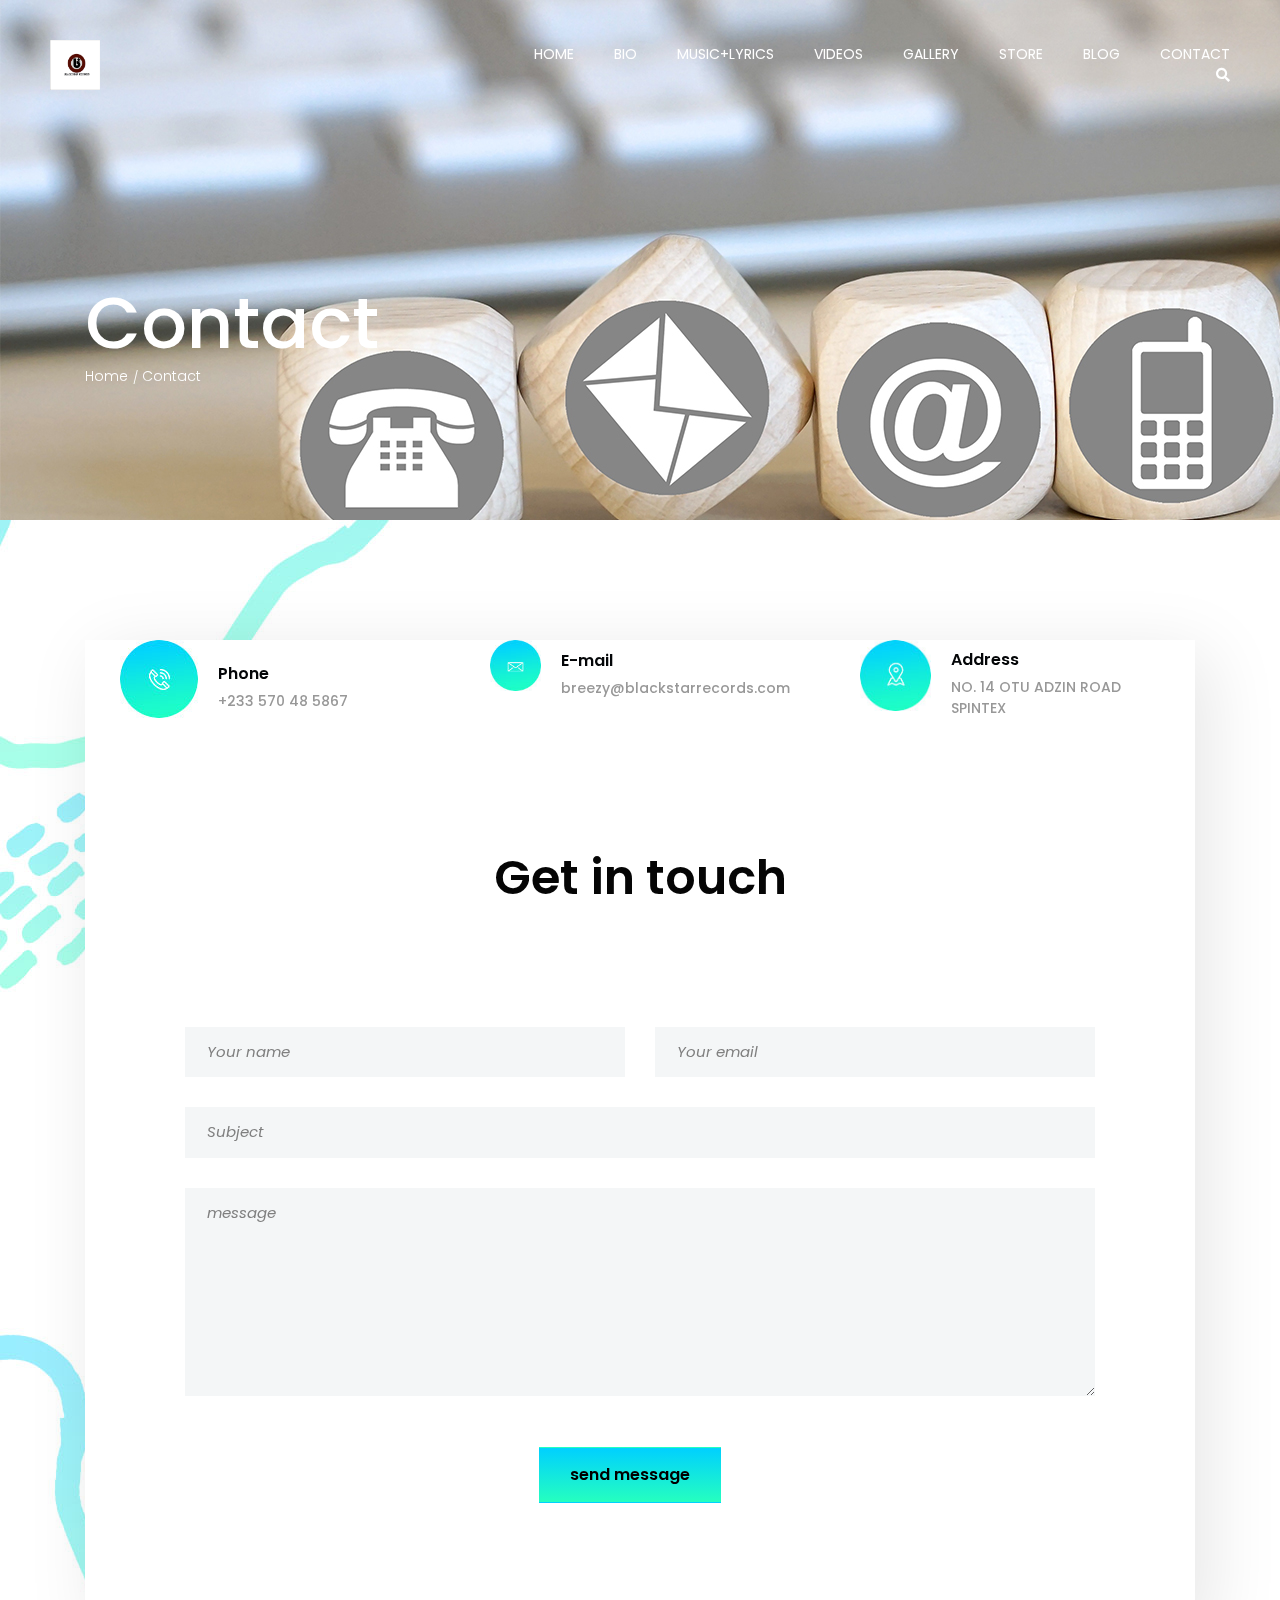
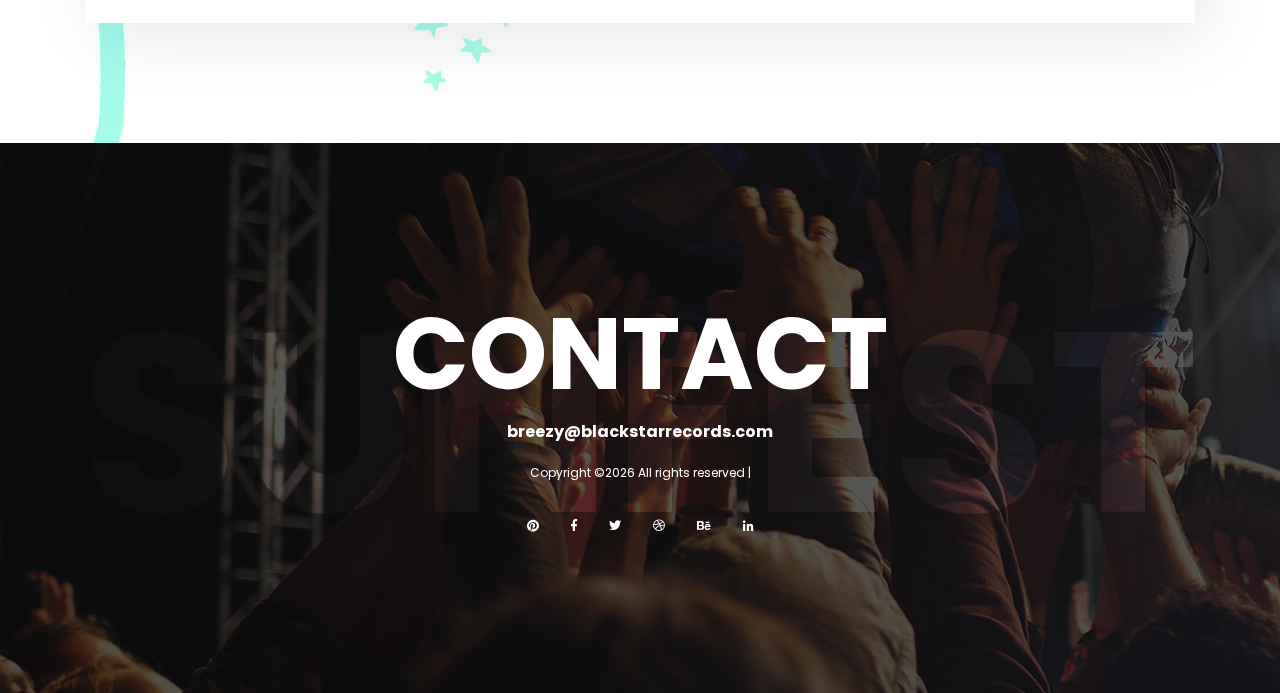
<file: Musician/contact.html>
<!DOCTYPE html>
<html lang="en" dir="ltr">
<head>
    <!-- Required meta tags -->
    <meta charset="utf-8">
    <meta name="viewport" content="width=device-width, initial-scale=1, shrink-to-fit=no">

    <title>Hello World!</title>

    <link href="https://fonts.googleapis.com/css?family=Poppins:300,400,500,600,700" rel="stylesheet">
    <!-- Bootstrap CSS -->
    <link rel="stylesheet" href="css/bootstrap.min.css">

    <!-- FontAwesome CSS -->
    <link rel="stylesheet" href="css/fontawesome-all.min.css">

    <!-- Swiper CSS -->
    <link rel="stylesheet" href="css/swiper.min.css">

    <!-- Styles -->
    <link rel="stylesheet" href="style.css">
</head>

<body class="contact-page">
    <header class="site-header">
        <div class="header-bar">
            <div class="container-fluid">
                <div class="row align-items-center">
                    <div class="col-10 col-lg-4">
                        <h1 class="site-branding flex">
                            <a href="#"><img class="label" src="images/label.jpg"></a>
                        </h1>
                    </div>

                    <div class="col-2 col-lg-8">
                        <nav class="site-navigation">
                            <div class="hamburger-menu d-lg-none">
                                <span></span>
                                <span></span>
                                <span></span>
                                <span></span>
                            </div><!-- .hamburger-menu -->

                            <ul>
                                <li><a href="index.html">HOME</a></li>
                                <li><a href="about-us.html">BIO</a></li>
                                <li><a href="music+lyrics.html">MUSIC+LYRICS</a></li>
                                <li><a href="videos.html">VIDEOS</a></li>
                                <li><a href="gallery.html">GALLERY</a></li>
                                <li><a href="news.html">STORE</a></li>
                                <li><a href="blog.html">BLOG</a></li>
                                <li><a href="contact.html">CONTACT</a></li>
                                <li><a href="#"><i class="fas fa-search"></i></a></li>
                            </ul><!-- flex -->
                        </nav><!-- .site-navigation -->
                    </div><!-- .col-12 -->
                </div><!-- .row -->
            </div><!-- container-fluid -->
        </div><!-- header-bar -->
    </header><!-- .site-header -->

    <div class="page-header">
        <div class="container">
            <div class="row">
                <div class="col-12">
                    <div class="entry-header">
                        <h2 class="entry-title">Contact</h2>

                        <ul class="breadcrumbs flex align-items-center">
                            <li><a href="#">Home</a></li>
                            <li>Contact</li>
                        </ul><!-- .breadcrumbs -->
                    </div><!-- entry-header -->
                </div><!-- col-12 -->
            </div><!-- row -->
        </div><!-- container -->
    </div><!-- page-header -->

    <div class="container">
        <div class="main-content">

            <div class="contact-details">
                <div class="container">
                    <div class="row">
                        <div class="col-12 col-md-6 col-lg-4">
                            <div class="contact-medium flex align-items-center">
                                <figure class="contact-icon">
                                    <img src="images/phone.jpg" alt="phone icon">
                                </figure><!-- phone-icon -->

                                <div class="contact-content">
                                    <div class="entry-title">
                                        Phone
                                    </div><!-- entry-title -->
                                    <div class="entry-content">
                                        +233 570 48 5867
                                    </div><!-- entry-content -->
                                </div><!-- phone-number -->
                            </div><!-- contact-phone -->
                        </div><!-- col-4 -->

                        <div class="col-12 col-md-6 col-lg-4 mt-5 mt-md-0">
                            <div class="contact-medium flex align-items-center">
                                <figure class="contact-icon">
                                    <img src="images/mail.jpg" alt="phone icon">
                                </figure><!-- phone-icon -->

                                <div class="contact-content">
                                    <div class="entry-title">
                                        E-mail
                                    </div><!-- entry-title -->
                                    <div class="entry-content">
                                        breezy@blackstarrecords.com
                                    </div><!-- entry-content -->
                                </div><!-- phone-number -->
                            </div><!-- contact-phone -->
                        </div><!-- col-4 -->

                        <div class="col-12 col-md-6 col-lg-4 mt-5 mt-lg-0">
                            <div class="contact-medium flex align-items-center">
                                <figure class="contact-icon">
                                    <img src="images/place.jpg" alt="phone icon">
                                </figure><!-- phone-icon -->

                                <div class="contact-content">
                                    <div class="entry-title">
                                        Address
                                    </div><!-- entry-title -->
                                    <div class="entry-content">
                                        NO. 14 OTU ADZIN ROAD
                                        SPINTEX
                                    </div><!-- entry-content -->
                                </div><!-- phone-number -->
                            </div><!-- contact-phone -->
                        </div><!-- col-4 -->
                    </div><!-- row -->
                </div>
            </div><!-- contact-details -->

            <div class="get-in-touch">
                <div class="entry-header">
                    <div class="entry-title">

                        <h2>Get in touch</h2>
                    </div><!-- entry-title -->
                </div><!-- entry-header -->

                <div class="entry-content">
                
                </div><!-- entry-content -->

                <div class="contact-form">
                    <div class="row">
                        <div class="col-12 col-md-6">
                            <input type="text" placeholder="Your name">
                        </div><!-- col-4 -->

                        <div class="col-12 col-md-6">
                            <input type="email" placeholder="Your email">
                        </div><!-- col-6 -->

                        <div class="col-12">
                            <input type="text" placeholder="Subject">
                        </div>

                        <div class="col-12">
                            <textarea name="name" rows="8" cols="80" placeholder="message"></textarea>
                        </div>

                        <div class="col-12 submit flex justify-content-center">
                            <input type="submit" name="" value="send message" class="btn">
                        </div>

                    </div><!-- row -->
                </div><!-- contact-form -->
            </div><!-- newsletter-subscribe -->
        </div><!-- main-content -->
    </div><!-- container -->

    <footer class="site-footer">
        <div class="footer-cover-title flex justify-content-center align-items-center">
            <h2>SUNFEST</h2>
        </div><!-- .site-footer -->

        <div class="footer-content-wrapper">
            <div class="container">
                <div class="row">
                    <div class="col-12">
                        <div class="entry-title">
                            <a href="#">CONTACT</a>
                        </div><!-- entry-title -->

                        <div class="entry-mail">
                            <a href="#">breezy@blackstarrecords.com</a>
                        </div><!-- .entry-mail -->

                        <div class="copyright-info">
                            <!-- Link back to Colorlib can't be removed. Template is licensed under CC BY 3.0. -->
Copyright &copy;<script>document.write(new Date().getFullYear());</script> All rights reserved |
<!-- Link back to Colorlib can't be removed. Template is licensed under CC BY 3.0. -->
                        </div><!-- copyright-info -->

                        <div class="footer-social">
                            <ul class="flex justify-content-center align-items-center">
                                <li><a href="#"><i class="fab fa-pinterest"></i></a></li>
                                <li><a href="#"><i class="fab fa-facebook-f"></i></a></li>
                                <li><a href="#"><i class="fab fa-twitter"></i></a></li>
                                <li><a href="#"><i class="fab fa-dribbble"></i></a></li>
                                <li><a href="#"><i class="fab fa-behance"></i></a></li>
                                <li><a href="#"><i class="fab fa-linkedin-in"></i></a></li>
                            </ul>
                        </div><!-- footer-social -->
                    </div><!-- col -->
                </div><!-- row -->
            </div><!-- container -->
        </div><!-- footer-content-wrapper -->
    </footer><!-- site-footer -->

    <script type='text/javascript' src='js/jquery.js'></script>
    <script type='text/javascript' src='js/masonry.pkgd.min.js'></script>
    <script type='text/javascript' src='js/jquery.collapsible.min.js'></script>
    <script type='text/javascript' src='js/swiper.min.js'></script>
    <script type='text/javascript' src='js/jquery.countdown.min.js'></script>
    <script type='text/javascript' src='js/circle-progress.min.js'></script>
    <script type='text/javascript' src='js/jquery.countTo.min.js'></script>
    <script type='text/javascript' src='js/custom.js'></script>
</body>
</html>
</file>
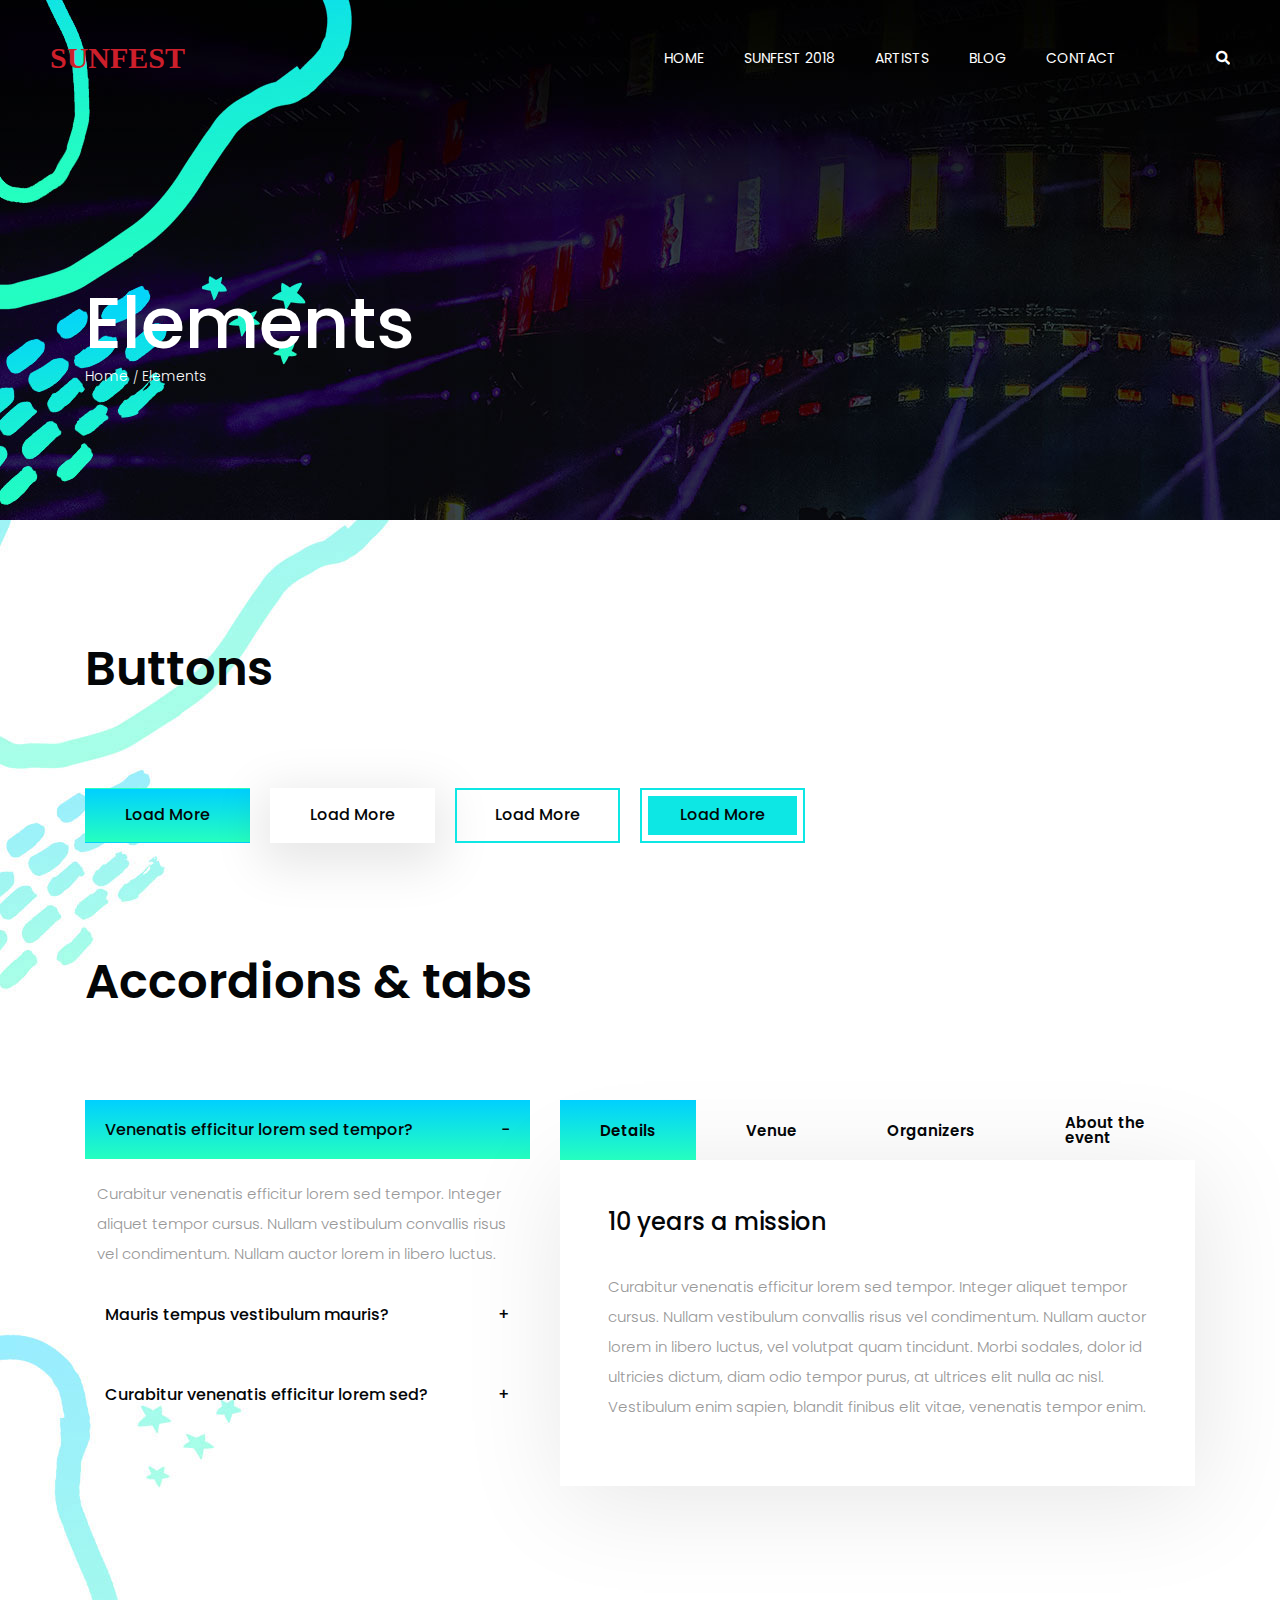
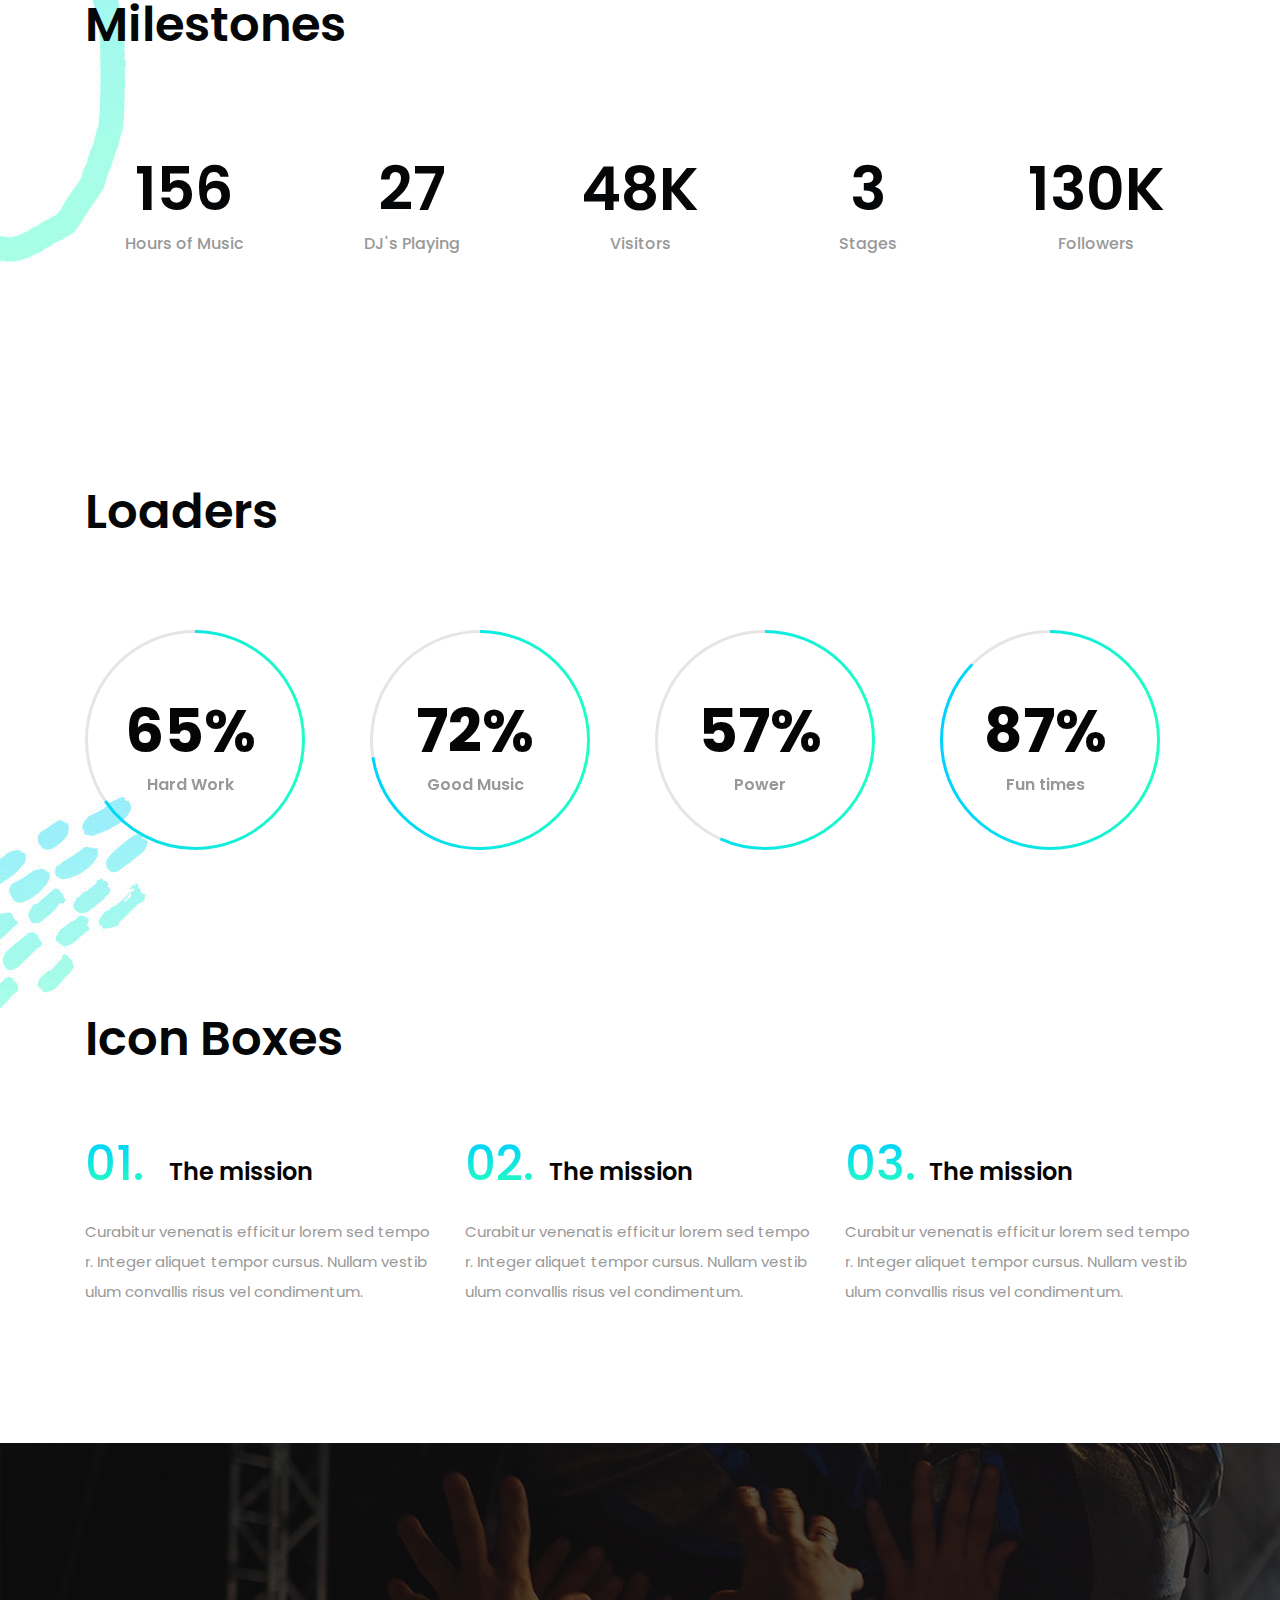
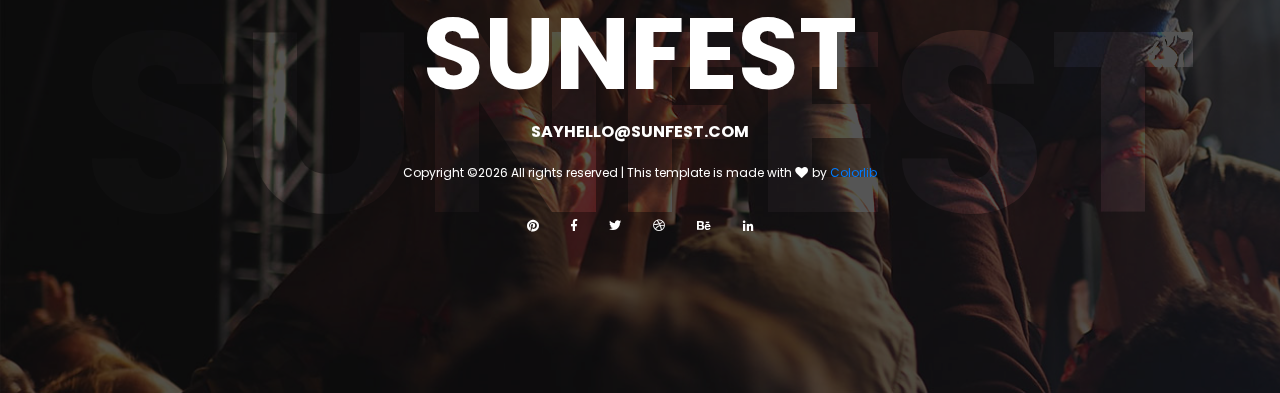
<file: Musician/elements.html>
<!DOCTYPE html>
<html lang="en" dir="ltr">
<head>
    <!-- Required meta tags -->
    <meta charset="utf-8">
    <meta name="viewport" content="width=device-width, initial-scale=1, shrink-to-fit=no">

    <title>Hello World!</title>

    <link href="https://fonts.googleapis.com/css?family=Poppins:300,400,500,600,700" rel="stylesheet">
    <!-- Bootstrap CSS -->
    <link rel="stylesheet" href="css/bootstrap.min.css">

    <!-- FontAwesome CSS -->
    <link rel="stylesheet" href="css/fontawesome-all.min.css">

    <!-- Swiper CSS -->
    <link rel="stylesheet" href="css/swiper.min.css">

    <!-- Styles -->
    <link rel="stylesheet" href="style.css">
</head>
<body class="elements-page">
    <header class="site-header">
        <div class="header-bar">
            <div class="container-fluid">
                <div class="row align-items-center">
                    <div class="col-10 col-lg-4">
                        <h1 class="site-branding flex">
                            <a href="#">SUNFEST</a>
                        </h1>
                    </div>

                    <div class="col-2 col-lg-8">
                        <nav class="site-navigation">
                            <div class="hamburger-menu d-lg-none">
                                <span></span>
                                <span></span>
                                <span></span>
                                <span></span>
                            </div><!-- .hamburger-menu -->

                            <ul>
                                <li><a href="#">HOME</a></li>
                                <li><a href="#">SUNFEST 2018</a></li>
                                <li><a href="#">ARTISTS</a></li>
                                <li><a href="#">BLOG</a></li>
                                <li><a href="#">CONTACT</a></li>
                                <li><a href="#"><i class="fas fa-search"></i></a></li>
                            </ul><!-- flex -->
                        </nav><!-- .site-navigation -->
                    </div><!-- .col-12 -->
                </div><!-- .row -->
            </div><!-- container-fluid -->
        </div><!-- header-bar -->
    </header><!-- .site-header -->

    <div class="page-header">
        <div class="container">
            <div class="row">
                <div class="col-12">
                    <div class="entry-header">
                        <h2 class="entry-title">Elements</h2>

                        <ul class="breadcrumbs flex align-items-center">
                            <li><a href="#">Home</a></li>
                            <li>Elements</li>
                        </ul><!-- .breadcrumbs -->
                    </div><!-- .entry-header -->
                </div><!-- .col-12 -->
            </div><!-- .row -->
        </div><!-- .container -->
    </div><!-- .page-header -->

    <div class="main-content">
            <div class="container">
                <div class="row elements-wrap">
                    <div class="col-12 buttons-wrap">
                        <div class="entry-header">
                            <h2 class="entry-title">Buttons</h2>
                        </div><!-- entry-header -->

                        <div class="entry-content flex">
                            <a href="#" class="btn gradient flex justify-content-center align-items-center">Load More</a>
                            <a href="#" class="btn white flex justify-content-center align-items-center">Load More</a>
                            <a href="#" class="btn border-blu flex justify-content-center align-items-center">Load More</a>
                            <a href="#" class="btn color-border flex justify-content-center align-items-center">Load More</a>
                        </div><!-- entry-content -->
                    </div><!-- col-12 -->
                </div><!-- row elements-wrap -->

                <div class="row elements-wrap">
                    <div class="col-12 accordion-and-tabs-wrap">
                        <div class="entry-header">
                            <h2 class="entry-title">Accordions & tabs</h2>
                        </div><!-- entry-header -->

                        <div class="entry-content">
                            <div class="row">
                                <div class="col-12 col-lg-5">
                                    <div class="accordion-wrap type-accordion">
                                        <h3 class="entry-title active flex justify-content-between">Venenatis efficitur lorem sed tempor?<span class="arrow-r"></span></h3>

                                        <div class="entry-content">
                                            <p>Curabitur venenatis efficitur lorem sed tempor. Integer aliquet tempor cursus. Nullam vestibulum convallis risus vel condimentum. Nullam auctor lorem in libero luctus.</p>
                                        </div>

                                        <h3 class="entry-title flex justify-content-between">Mauris tempus vestibulum mauris?<span class="arrow-r"></span></h3>

                                        <div class="entry-content">
                                            <p>Curabitur venenatis efficitur lorem sed tempor. Integer aliquet tempor cursus. Nullam vestibulum convallis risus vel condimentum. Nullam auctor lorem in libero luctus.</p>
                                        </div>

                                        <h3 class="entry-title flex justify-content-between">Curabitur venenatis efficitur lorem sed?<span class="arrow-r"></span></h3>

                                        <div class="entry-content">
                                            <p>Curabitur venenatis efficitur lorem sed tempor. Integer aliquet tempor cursus. Nullam vestibulum convallis risus vel condimentum. Nullam auctor lorem in libero luctus.</p>
                                        </div>
                                    </div>
                                </div><!-- col-5 -->

                                <div class="col-12 col-lg-7 mt-5 mt-lg-0">
                                    <div class="tabs">
                                        <ul class="tabs-nav flex">
                                            <li class="tab-nav flex justify-content-center align-items-center active" data-target="#tab_details">Details</li>
                                            <li class="tab-nav flex justify-content-center align-items-center" data-target="#tab_venue">Venue</li>
                                            <li class="tab-nav flex justify-content-center align-items-center" data-target="#tab_organizers">Organizers</li>
                                            <li class="tab-nav flex justify-content-center align-items-center" data-target="#tab_about">About the event</li>
                                        </ul><!-- tabs-nav -->

                                        <div class="tabs-container">
                                            <div id="tab_details" class="tab-content">
                                                <h2 class="entry-header">10 years a mission</h2>

                                                <p>Curabitur venenatis efficitur lorem sed tempor. Integer aliquet tempor cursus. Nullam vestibulum convallis risus vel condimentum. Nullam auctor lorem in libero luctus, vel volutpat quam tincidunt. Morbi sodales, dolor id ultricies dictum, diam odio tempor purus, at ultrices elit nulla ac nisl. Vestibulum enim sapien, blandit finibus elit vitae, venenatis tempor enim.</p>
                                            </div>

                                            <div id="tab_venue" class="tab-content">
                                                <h2 class="entry-header">10 years a mission</h2>

                                                <p>Curabitur venenatis efficitur lorem sed tempor. Integer aliquet tempor cursus. Nullam vestibulum convallis risus vel condimentum. Nullam auctor lorem in libero luctus, vel volutpat quam tincidunt. Morbi sodales, dolor id ultricies dictum, diam odio tempor purus, at ultrices elit nulla ac nisl. Vestibulum enim sapien, blandit finibus elit vitae, venenatis tempor enim.</p>
                                            </div>

                                            <div id="tab_organizers" class="tab-content">
                                                <h2 class="entry-header">10 years a mission</h2>

                                                <p>Curabitur venenatis efficitur lorem sed tempor. Integer aliquet tempor cursus. Nullam vestibulum convallis risus vel condimentum. Nullam auctor lorem in libero luctus, vel volutpat quam tincidunt. Morbi sodales, dolor id ultricies dictum, diam odio tempor purus, at ultrices elit nulla ac nisl. Vestibulum enim sapien, blandit finibus elit vitae, venenatis tempor enim.</p>
                                            </div>

                                            <div id="tab_about" class="tab-content">
                                                <h2 class="entry-header">10 years a mission</h2>

                                                <p>Curabitur venenatis efficitur lorem sed tempor. Integer aliquet tempor cursus. Nullam vestibulum convallis risus vel condimentum. Nullam auctor lorem in libero luctus, vel volutpat quam tincidunt. Morbi sodales, dolor id ultricies dictum, diam odio tempor purus, at ultrices elit nulla ac nisl. Vestibulum enim sapien, blandit finibus elit vitae, venenatis tempor enim.</p>
                                            </div>
                                        </div>
                                    </div>
                                </div><!-- col-7 -->
                            </div><!-- row -->
                        </div><!-- entry-content -->
                    </div><!-- col-12 -->
                </div><!-- row elements-wrap -->

                <div class="row elements-wrap">
                    <div class="col-12">
                        <div class="entry-header">
                            <h2 class="entry-title">Milestones</h2>
                        </div><!-- entry-header -->

                        <div class="milestones">
                            <div class="row flex flex-wrap justify-content-between">
                                <div class="d-col-n mt-5 mt-lg-0">
                                    <div class="counter-box">
                                        <div class="flex justify-content-center">
                                            <div class="start-counter" data-to="390" data-speed="2000"></div>
                                        </div>

                                        <h3 class="entry-title">Hours of Music</h3><!-- entry-title -->
                                    </div><!-- counter-box -->
                                </div><!-- d-col-n -->

                                <div class="d-col-n mt-5 mt-lg-0">
                                    <div class="counter-box">
                                        <div class="flex justify-content-center">
                                            <div class="start-counter" data-to="68" data-speed="2000"></div>
                                        </div>

                                        <h3 class="entry-title">DJ's Playing</h3><!-- entry-title -->
                                    </div><!-- counter-box -->
                                </div><!-- d-col-n -->

                                <div class="d-col-n mt-5 mt-lg-0">
                                    <div class="counter-box">
                                        <div class="flex justify-content-center">
                                            <div class="start-counter" data-to="120" data-speed="2000"></div>
                                            <div class="counter-k">K</div>
                                        </div>

                                        <h3 class="entry-title">Visitors</h3><!-- entry-title -->
                                    </div><!-- counter-box -->
                                </div><!-- d-col-n -->

                                <div class="d-col-n mt-5 mt-lg-0">
                                    <div class="counter-box">
                                        <div class="flex justify-content-center">
                                            <div class="start-counter" data-to="8" data-speed="2000"></div>
                                        </div>

                                        <h3 class="entry-title">Stages</h3><!-- entry-title -->
                                    </div><!-- counter-box -->
                                </div><!-- d-col-n -->

                                <div class="d-col-n mt-5 mt-lg-0">
                                    <div class="counter-box">
                                        <div class="flex justify-content-center">
                                            <div class="start-counter" data-to="325" data-speed="2000"></div>
                                            <div class="counter-k">K</div>
                                        </div>

                                        <h3 class="entry-title">Followers</h3><!-- entry-title -->
                                    </div><!-- counter-box -->
                                </div><!-- d-col-n -->
                            </div>
                        </div>
                    </div><!-- col-12 -->
                </div><!-- row elements-wrap -->

                <div class="row elements-wrap">
                    <div class="col-12">
                        <div class="entry-header">
                            <h2 class="entry-title">Loaders</h2>
                        </div><!-- entry-header -->

                        <div class="entry-content elements-container">
                            <div class="row">
                                <div class="col-12 col-sm-6 col-md-4 col-lg-3">
                                    <div class="circular-progress-bar">
                                        <div class="circle" id="hard_work">
                                            <strong></strong>
                                            <h3 class="entry-title">Hard Work</h3>
                                        </div>
                                    </div>
                                </div>

                                <div class="col-12 col-sm-6 col-md-4 col-lg-3">
                                    <div class="circular-progress-bar">
                                        <div class="circle" id="good_music">
                                            <strong></strong>
                                            <h3 class="entry-title">Good Music</h3>
                                        </div>
                                    </div>
                                </div>

                                <div class="col-12 col-sm-6 col-md-4 col-lg-3">
                                    <div class="circular-progress-bar">
                                        <div class="circle" id="power">
                                            <strong></strong>
                                            <h3 class="entry-title">Power</h3>
                                        </div>
                                    </div>
                                </div>

                                <div class="col-12 col-sm-6 col-md-4 col-lg-3">
                                    <div class="circular-progress-bar">
                                        <div class="circle" id="fun_time">
                                            <strong></strong>
                                            <h3 class="entry-title">Fun times</h3>
                                        </div>
                                    </div>
                                </div>
                            </div>
                        </div>
                    </div><!-- col-12 -->
                </div><!-- row elements-wrap -->

                <div class="row elements-wrap">
                    <div class="col-12">
                        <div class="entry-header">
                            <h2 class="entry-title">Icon Boxes</h2>
                        </div><!-- entry-header -->

                        <div class="entry-content">
                            <div class="row">
                                <div class="col-12 col-md-6 col-lg-4">
                                    <div class="icon-box icon-box-1">
                                        <div class="entry-header">
                                            <h3 class="entry-title">The mission</h3>
                                        </div><!-- entry-header -->

                                        <div class="entry-content">
                                            <p>Curabitur venenatis efficitur lorem sed tempor. Integer aliquet tempor cursus.
                                                Nullam vestibulum convallis risus vel condimentum. </p>
                                        </div><!-- entry-content -->
                                    </div><!-- icon-box -->
                                </div><!-- col-4 -->

                                <div class="col-12 col-md-6 col-lg-4 mt-5 mt-md-0">
                                    <div class="icon-box icon-box-2">
                                        <div class="entry-header">
                                            <h3 class="entry-title">The mission</h3>
                                        </div><!-- entry-header -->

                                        <div class="entry-content">
                                            <p>Curabitur venenatis efficitur lorem sed tempor. Integer aliquet tempor cursus.
                                                Nullam vestibulum convallis risus vel condimentum. </p>
                                        </div><!-- entry-content -->
                                    </div><!-- icon-box -->
                                </div><!-- col-4 -->

                                <div class="col-12 col-md-6 col-lg-4 mt-5 mt-lg-0">
                                    <div class="icon-box icon-box-3">
                                        <div class="entry-header">
                                            <h3 class="entry-title">The mission</h3>
                                        </div><!-- entry-header -->

                                        <div class="entry-content">
                                            <p>Curabitur venenatis efficitur lorem sed tempor. Integer aliquet tempor cursus.
                                                Nullam vestibulum convallis risus vel condimentum. </p>
                                        </div><!-- entry-content -->
                                    </div><!-- icon-box -->
                                </div><!-- col-4 -->
                            </div><!-- row -->
                        </div><!-- entry-content -->
                    </div><!-- col-12 -->
                </div><!-- row elements-wrap -->
            </div><!-- container -->
    </div><!-- main-content -->

    <footer class="site-footer">
        <div class="footer-cover-title flex justify-content-center align-items-center">
            <h2>SUNFEST</h2>
        </div><!-- .site-footer -->

        <div class="footer-content-wrapper">
            <div class="container">
                <div class="row">
                    <div class="col-12">
                        <div class="entry-title">
                            <a href="#">SUNFEST</a>
                        </div><!-- entry-title -->

                        <div class="entry-mail">
                            <a href="#">SAYHELLO@SUNFEST.COM</a>
                        </div><!-- .entry-mail -->

                        <div class="copyright-info">
                            <!-- Link back to Colorlib can't be removed. Template is licensed under CC BY 3.0. -->
Copyright &copy;<script>document.write(new Date().getFullYear());</script> All rights reserved | This template is made with <i class="fa fa-heart" aria-hidden="true"></i> by <a href="https://colorlib.com" target="_blank">Colorlib</a>
<!-- Link back to Colorlib can't be removed. Template is licensed under CC BY 3.0. -->
                        </div><!-- copyright-info -->

                        <div class="footer-social">
                            <ul class="flex justify-content-center align-items-center">
                                <li><a href="#"><i class="fab fa-pinterest"></i></a></li>
                                <li><a href="#"><i class="fab fa-facebook-f"></i></a></li>
                                <li><a href="#"><i class="fab fa-twitter"></i></a></li>
                                <li><a href="#"><i class="fab fa-dribbble"></i></a></li>
                                <li><a href="#"><i class="fab fa-behance"></i></a></li>
                                <li><a href="#"><i class="fab fa-linkedin-in"></i></a></li>
                            </ul>
                        </div><!-- footer-social -->
                    </div><!-- col -->
                </div><!-- row -->
            </div><!-- container -->
        </div><!-- footer-content-wrapper -->
    </footer><!-- site-footer -->

    <script type='text/javascript' src='js/jquery.js'></script>
    <script type='text/javascript' src='js/masonry.pkgd.min.js'></script>
    <script type='text/javascript' src='js/jquery.collapsible.min.js'></script>
    <script type='text/javascript' src='js/swiper.min.js'></script>
    <script type='text/javascript' src='js/jquery.countdown.min.js'></script>
    <script type='text/javascript' src='js/circle-progress.min.js'></script>
    <script type='text/javascript' src='js/jquery.countTo.min.js'></script>
    <script type='text/javascript' src='js/custom.js'></script>
</body>
</html>
</file>
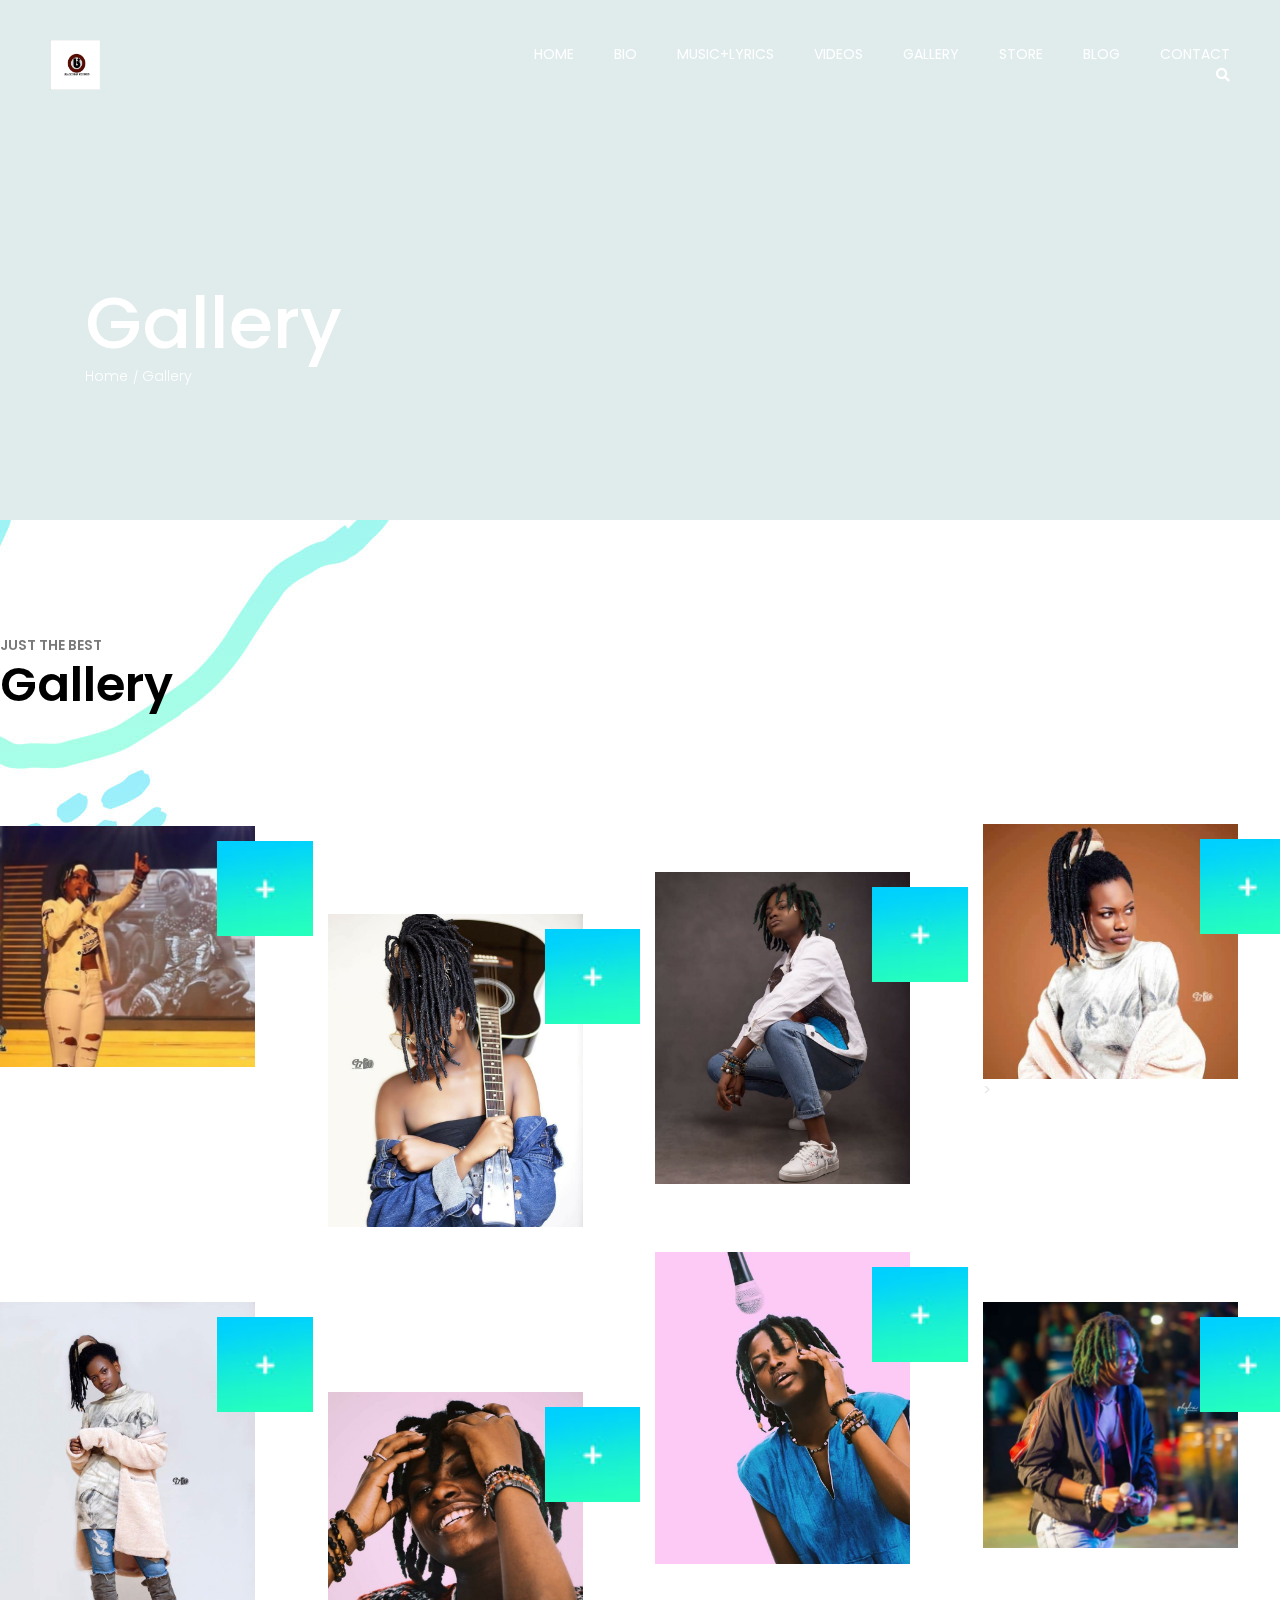
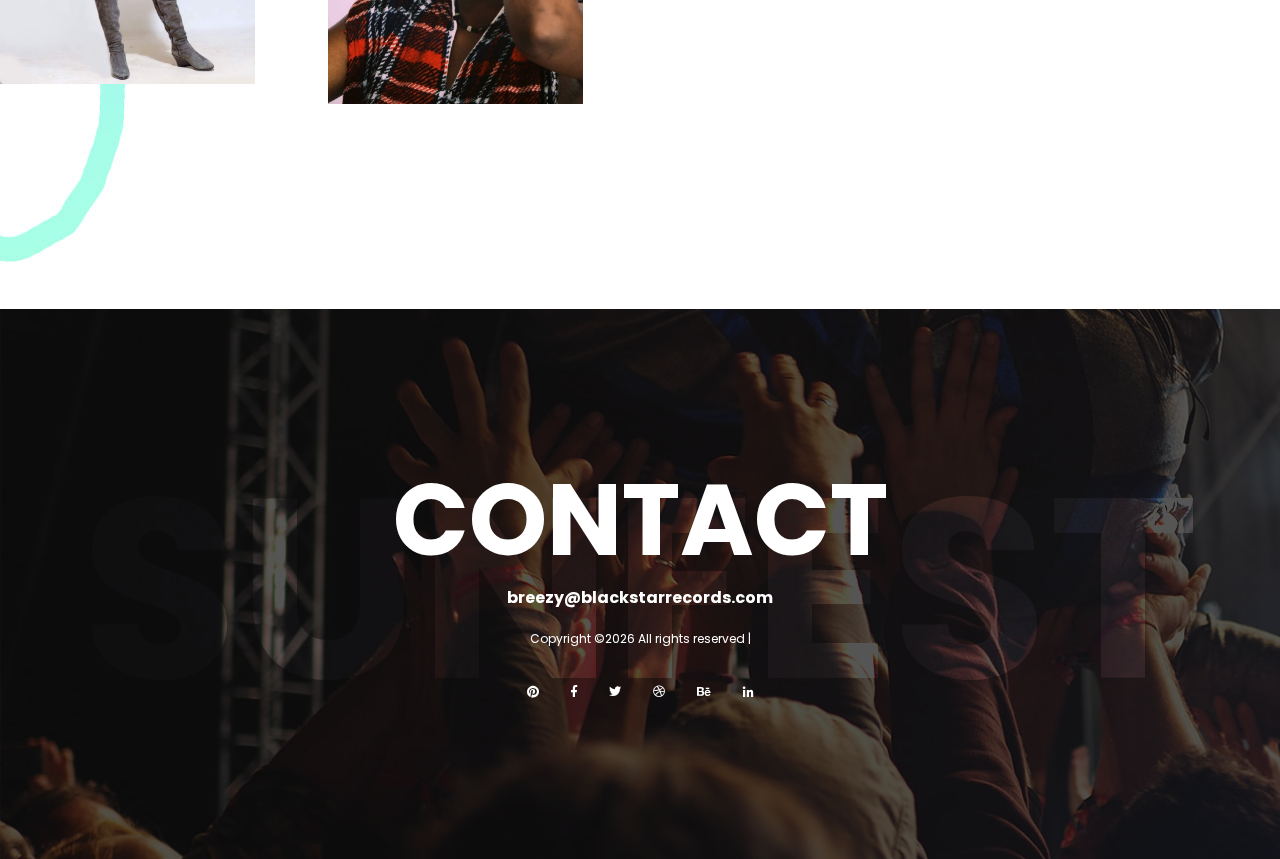
<file: Musician/gallery.html>
<!DOCTYPE html>
<html lang="en" dir="ltr">
<head>
    <!-- Required meta tags -->
    <meta charset="utf-8">
    <meta name="viewport" content="width=device-width, initial-scale=1, shrink-to-fit=no">

    <title>Hello World!</title>

    <link href="https://fonts.googleapis.com/css?family=Poppins:300,400,500,600,700" rel="stylesheet">
    <!-- Bootstrap CSS -->
    <link rel="stylesheet" href="css/bootstrap.min.css">

    <!-- FontAwesome CSS -->
    <link rel="stylesheet" href="css/fontawesome-all.min.css">

    <!-- Swiper CSS -->
    <link rel="stylesheet" href="css/swiper.min.css">

    <!-- Styles -->
    <link rel="stylesheet" href="gallery.css">
</head>
<body class="blog-page">
    <header class="site-header">
        <div class="header-bar">
            <div class="container-fluid">
                <div class="row align-items-center">
                    <div class="col-10 col-lg-4">
                        <h1 class="site-branding flex">
                            <a href="#"><img class="label" src="images/label.jpg"></a>
                        </h1>
                    </div>

                    <div class="col-2 col-lg-8">
                        <nav class="site-navigation">
                            <div class="hamburger-menu d-lg-none">
                                <span></span>
                                <span></span>
                                <span></span>
                                <span></span>
                            </div><!-- .hamburger-menu -->

                            <ul>
                                <li><a href="index.html">HOME</a></li>
                                <li><a href="about-us.html">BIO</a></li>
                                <li><a href="music+lyrics.html">MUSIC+LYRICS</a></li>
                                <li><a href="videos.html">VIDEOS</a></li>
                                <li><a href="gallery.html">GALLERY</a></li>
                                <li><a href="store.html">STORE</a></li>
                                <li><a href="blog.html">BLOG</a></li>
                                <li><a href="contact.html">CONTACT</a></li>
                                <li><a href="#"><i class="fas fa-search"></i></a></li>
                            </ul><!-- flex -->
                        </nav><!-- .site-navigation -->
                    </div><!-- .col-12 -->
                </div><!-- .row -->
            </div><!-- container-fluid -->
        </div><!-- header-bar -->
    </header><!-- .site-header -->

    <div class="page-header">
        <div class="container">
            <div class="row">
                <div class="col-12">
                    <div class="entry-header">
                        <h2 class="entry-title">Gallery</h2>

                        <ul class="breadcrumbs flex align-items-center">
                            <li><a href="file:///Users/accbawa/Documents/Studies%20/UWAT/Group%20work/sunfest/sunfest/index.html">Home</a></li>
                            <li>Gallery</li>
                        </ul><!-- .breadcrumbs -->
                    </div><!-- entry-header -->
                </div><!-- col-12 -->
            </div><!-- row -->
        </div><!-- container -->
    </div><!-- page-header -->

                <div class="row">
                <div class="col-12">
                    <div class="the-complete-lineup">
                        <div class="entry-title">
                            <p>JUST THE BEST</p>
                            <h2>Gallery</h2>
                        </div><!-- entry-title -->

                        <div class="row the-complete-lineup-artists">
                            <div class="col-6 col-md-4 col-lg-3 artist-single">
                                <figure class="featured-image">
                                    <a href="#"> <img src="images/vee 3 (1).jpeg" alt=""> </a>
                                    <a href="#" class="box-link"> <img src="images/box.jpg" alt=""> </a>
                                </figure><!-- featured-image -->


                            </div><!-- artist-single -->

                            <div class="col-6 col-md-4 col-lg-3 artist-single">
                                <figure class="featured-image">
                                    <a href="#"> <img src="images/o1 (1).jpeg" alt=""> </a>
                                    <a href="#" class="box-link"> <img src="images/box.jpg" alt=""> </a>
                                </figure><!-- featured-image -->

                            </div><!-- artist-single -->

                            <div class="col-6 col-md-4 col-lg-3 artist-single">
                                <figure class="featured-image">
                                    <a href="#"> <img src="images/o1 (3).jpeg" alt=""> </a>
                                    <a href="#" class="box-link"> <img src="images/box.jpg" alt=""> </a>
                                </figure><!-- featured-image -->

                            </div><!-- artist-single -->

                            <div class="col-6 col-md-4 col-lg-3 artist-single">
                                <figure class="featured-image">
                                    <a href="#"> <img src="images/Ovy .jpg" alt=""> </a>
                                    <a href="#" class="box-link"> <img src="images/box.jpg" alt=""> </a>
                                </figure><!-- featured-image -->
>
                            </div><!-- artist-single -->

                            <div class="col-6 col-md-4 col-lg-3 artist-single">
                                <figure class="featured-image">
                                    <a href="#"> <img src="images/vee.jpeg" alt=""> </a>
                                    <a href="#" class="box-link"> <img src="images/box.jpg" alt=""> </a>
                                </figure><!-- featured-image -->

                            </div><!-- artist-single -->

                            <div class="col-6 col-md-4 col-lg-3 artist-single">
                                <figure class="featured-image">
                                    <a href="#"> <img src="images/o1 (7).jpeg" alt=""> </a>
                                    <a href="#" class="box-link"> <img src="images/box.jpg" alt=""> </a>
                                </figure><!-- featured-image -->

                            </div><!-- artist-single -->

                            <div class="col-6 col-md-4 col-lg-3 artist-single">
                                <figure class="featured-image">
                                    <a href="#"> <img src="images/o1 (5).jpeg" alt=""> </a>
                                    <a href="#" class="box-link"> <img src="images/box.jpg" alt=""> </a>
                                </figure><!-- featured-image -->

                            </div><!-- artist-single -->

                            <div class="col-6 col-md-4 col-lg-3 artist-single">
                                <figure class="featured-image">
                                    <a href="#"> <img src="images/o1 (4).jpeg" alt=""> </a>
                                    <a href="#" class="box-link"> <img src="images/box.jpg" alt=""> </a>
                                </figure><!-- featured-image -->

                            </div><!-- artist-single -->
                        </div><!-- the-complete-lineup-artists -->

                        <div class="row justify-content-center">
                            <div class="see-complete-lineup">
                                <div class="entry-footer">
                                </div>
                            </div>
                        </div>
                    </div><!-- the-complete-lineup -->
                </div><!-- col-12 -->
            </div><!-- row -->
        </div><!-- container -->

    <footer class="site-footer">
        <div class="footer-cover-title flex justify-content-center align-items-center">
            <h2>SUNFEST</h2>
        </div><!-- .site-footer -->

        <div class="footer-content-wrapper">
            <div class="container">
                <div class="row">
                    <div class="col-12">
                        <div class="entry-title">
                            <a href="#">CONTACT</a>
                        </div><!-- entry-title -->

                        <div class="entry-mail">
                            <a href="#">breezy@blackstarrecords.com</a>
                        </div><!-- .entry-mail -->

                        <div class="copyright-info">
                            <!-- Link back to Colorlib can't be removed. Template is licensed under CC BY 3.0. -->
Copyright &copy;<script>document.write(new Date().getFullYear());</script> All rights reserved |
<!-- Link back to Colorlib can't be removed. Template is licensed under CC BY 3.0. -->
                        </div><!-- copyright-info -->

                        <div class="footer-social">
                            <ul class="flex justify-content-center align-items-center">
                                <li><a href="#"><i class="fab fa-pinterest"></i></a></li>
                                <li><a href="#"><i class="fab fa-facebook-f"></i></a></li>
                                <li><a href="#"><i class="fab fa-twitter"></i></a></li>
                                <li><a href="#"><i class="fab fa-dribbble"></i></a></li>
                                <li><a href="#"><i class="fab fa-behance"></i></a></li>
                                <li><a href="#"><i class="fab fa-linkedin-in"></i></a></li>
                            </ul>
                        </div><!-- footer-social -->
                    </div><!-- col -->
                </div><!-- row -->
            </div><!-- container -->
        </div><!-- footer-content-wrapper -->
    </footer><!-- site-footer -->

    <script type='text/javascript' src='js/jquery.js'></script>
    <script type='text/javascript' src='js/masonry.pkgd.min.js'></script>
    <script type='text/javascript' src='js/jquery.collapsible.min.js'></script>
    <script type='text/javascript' src='js/swiper.min.js'></script>
    <script type='text/javascript' src='js/jquery.countdown.min.js'></script>
    <script type='text/javascript' src='js/circle-progress.min.js'></script>
    <script type='text/javascript' src='js/jquery.countTo.min.js'></script>
    <script type='text/javascript' src='js/custom.js'></script>
</body>
</html>
</file>
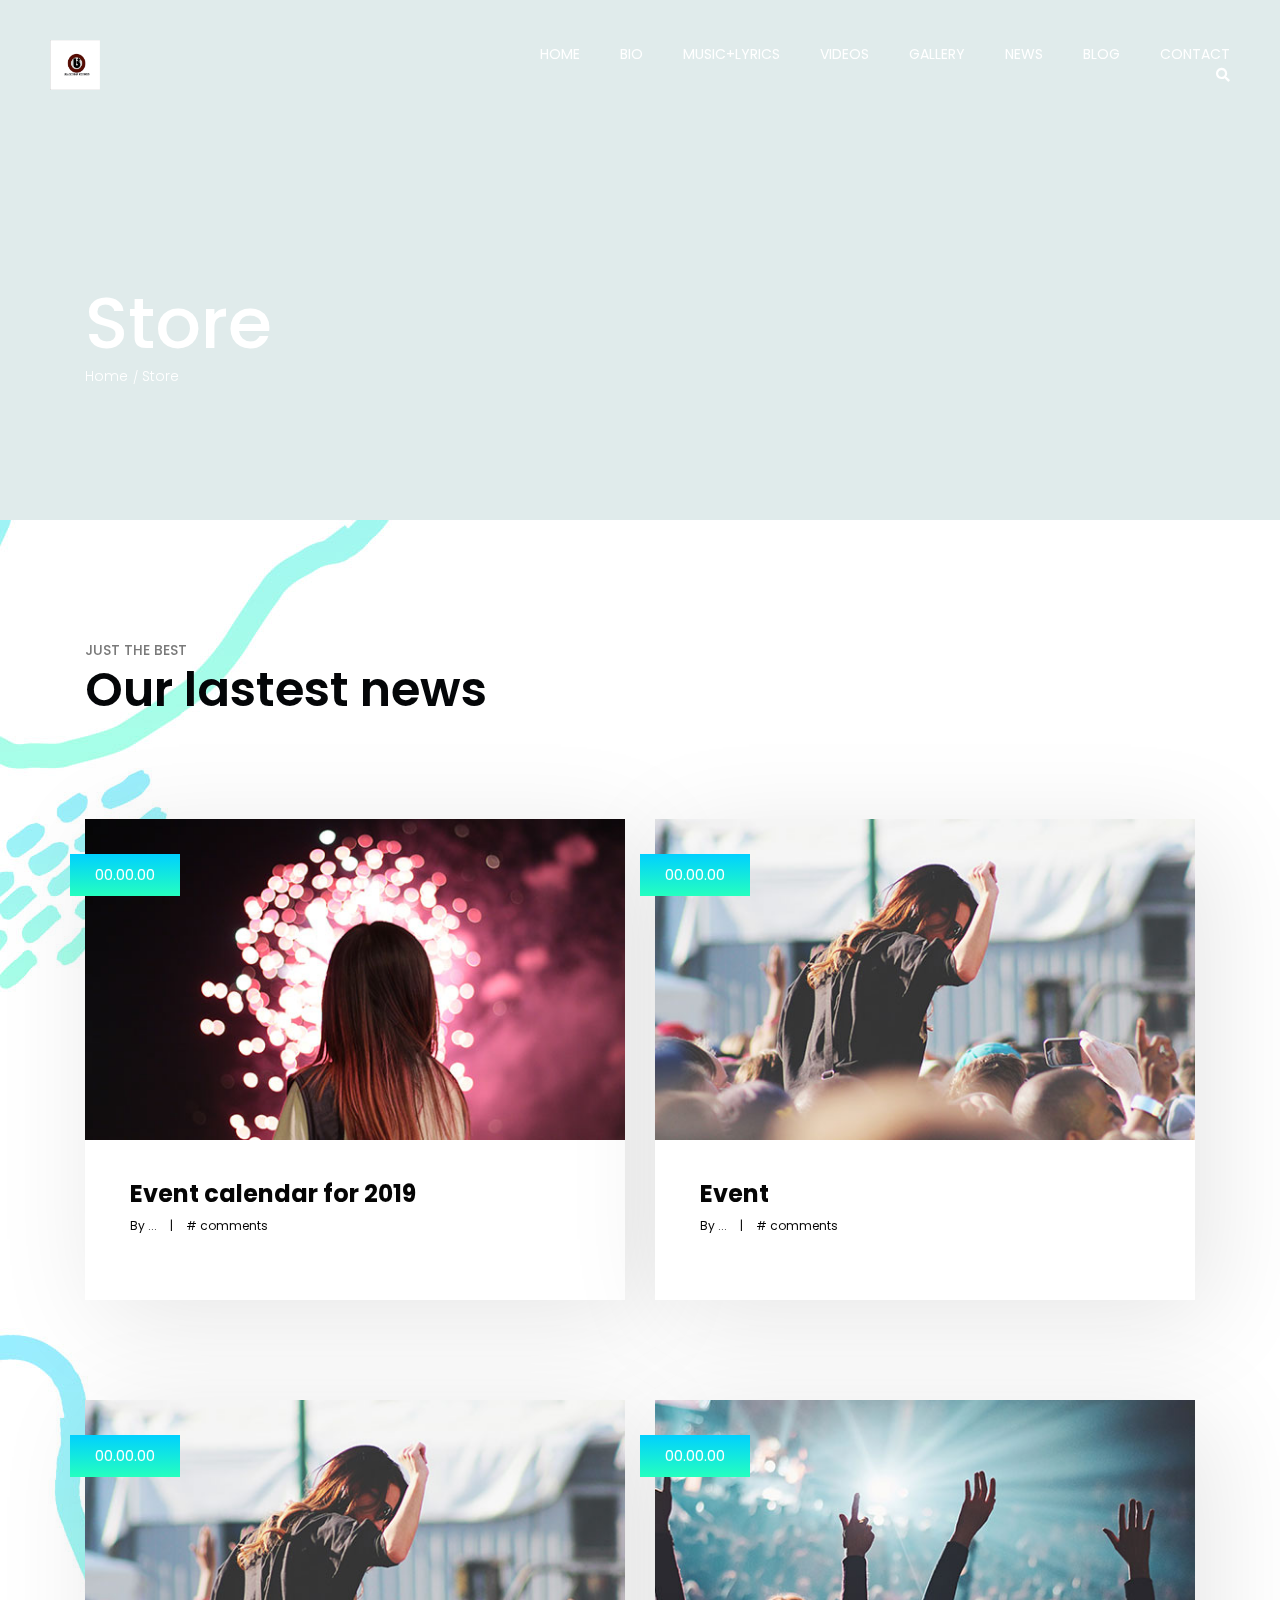
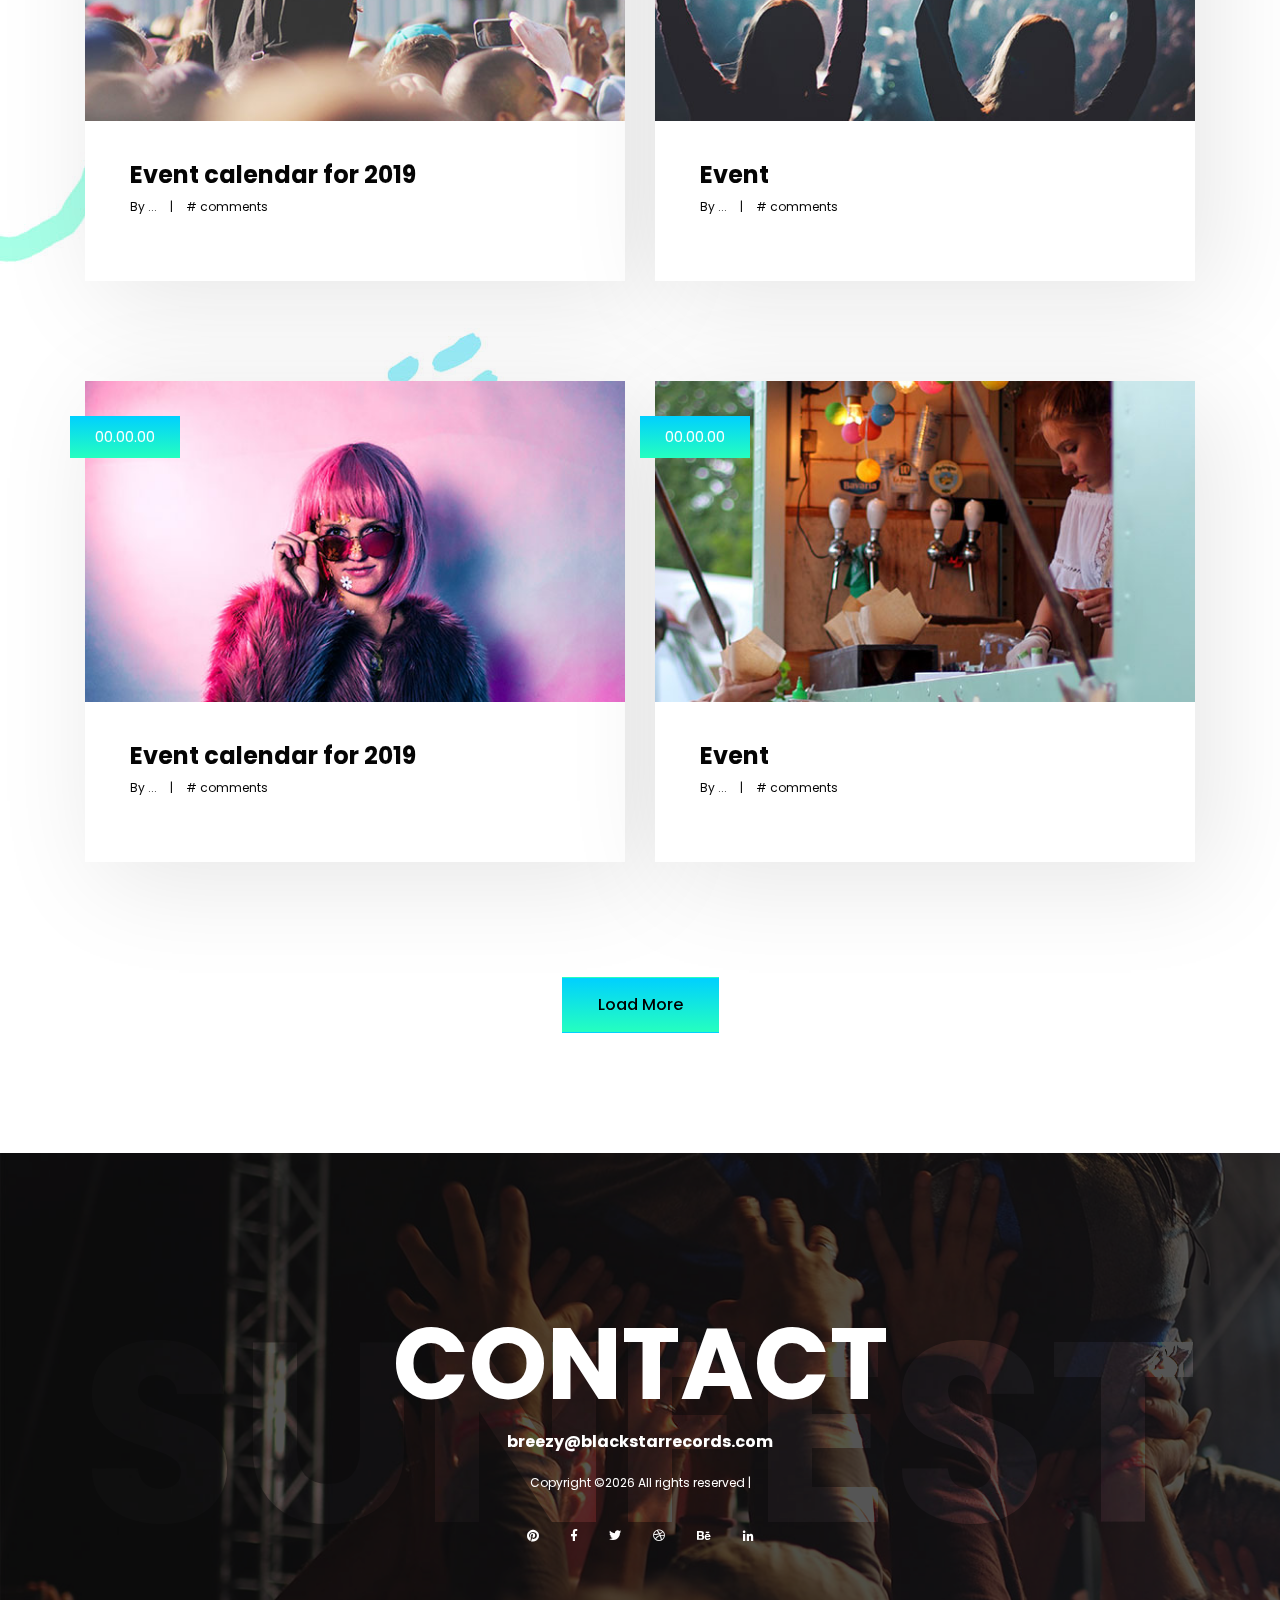
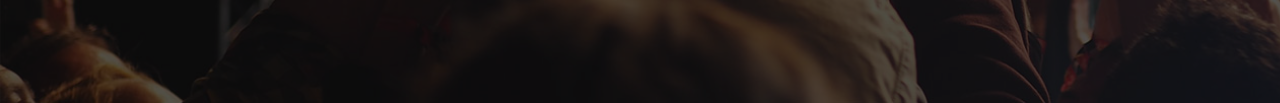
<file: Musician/store.html>
<!DOCTYPE html>
<html lang="en" dir="ltr">
<head>
    <!-- Required meta tags -->
    <meta charset="utf-8">
    <meta name="viewport" content="width=device-width, initial-scale=1, shrink-to-fit=no">

    <title>Hello World!</title>

    <link href="https://fonts.googleapis.com/css?family=Poppins:300,400,500,600,700" rel="stylesheet">
    <!-- Bootstrap CSS -->
    <link rel="stylesheet" href="css/bootstrap.min.css">

    <!-- FontAwesome CSS -->
    <link rel="stylesheet" href="css/fontawesome-all.min.css">

    <!-- Swiper CSS -->
    <link rel="stylesheet" href="css/swiper.min.css">

    <!-- Styles -->
    <link rel="stylesheet" href="store.css">
</head>
<body class="blog-page">
    <header class="site-header">
        <div class="header-bar">
            <div class="container-fluid">
                <div class="row align-items-center">
                    <div class="col-10 col-lg-4">
                        <h1 class="site-branding flex">
                            <a href="#"><img class="label" src="images/label.jpg"></a>
                        </h1>
                    </div>

                    <div class="col-2 col-lg-8">
                        <nav class="site-navigation">
                            <div class="hamburger-menu d-lg-none">
                                <span></span>
                                <span></span>
                                <span></span>
                                <span></span>
                            </div><!-- .hamburger-menu -->

                            <ul>
                               <li><a href="index.html">HOME</a></li>
                                <li><a href="about-us.html">BIO</a></li>
                                <li><a href="music+lyrics.html">MUSIC+LYRICS</a></li>
                                <li><a href="videos.html">VIDEOS</a></li>
                                <li><a href="gallery.html">GALLERY</a></li>
                                <li><a href="news.html">NEWS</a></li>
                                <li><a href="blog.html">BLOG</a></li>
                                <li><a href="contact.html">CONTACT</a></li>
                                <li><a href="#"><i class="fas fa-search"></i></a></li>
                            </ul><!-- flex -->
                        </nav><!-- .site-navigation -->
                    </div><!-- .col-12 -->
                </div><!-- .row -->
            </div><!-- container-fluid -->
        </div><!-- header-bar -->
    </header><!-- .site-header -->

    <div class="page-header">
        <div class="container">
            <div class="row">
                <div class="col-12">
                    <div class="entry-header">
                        <h2 class="entry-title">Store</h2>

                        <ul class="breadcrumbs flex align-items-center">
                            <li><a href="file:///Users/accbawa/Documents/Studies%20/UWAT/Group%20work/sunfest/sunfest/index.html">Home</a></li>
                            <li>Store</li>
                        </ul><!-- .breadcrumbs -->
                    </div><!-- entry-header -->
                </div><!-- col-12 -->
            </div><!-- row -->
        </div><!-- container -->
    </div><!-- page-header -->

    <div class="main-content">
        <div class="container">
            <div class="last-news">
                <div class="entry-header">
                    <div class="entry-title">
                        <p>JUST THE BEST</p>
                        <h2>Our lastest news</h2>
                    </div><!-- entry-title -->
                </div>

                <div class="row blog-list-page">
                    <div class="col-12 col-md-6 single-blog-content">
                        <div class="blog-content">
                            <figure class="featured-image">
                                <a href="#"> <img src="images/blog-image-1.jpg" alt="fesival+celebration"> </a>
                            </figure><!-- featured-image -->

                            <div class="box-link-date">
                                <a href="">00.00.00</a>
                            </div><!-- box-link-date -->

                            <div class="entry-content">
                                <div class="entry-header">
                                    <h2>Event calendar for 2019</h2>
                                </div><!-- entry-header -->

                                <div class="entry-meta">
                                    <span class="author-name"><a href="#">By ...</a></span>
                                    <span class="space">|</span>
                                    <span class="comments-count"><a href="#"># comments</a></span>
                                </div><!-- entry-meta -->

                                <div class="entry-description">
                                    <p></p>
                                </div><!-- entry-description -->
                            </div><!-- entry-content -->
                        </div>
                    </div><!-- col-6 -->

                    <div class="col-12 col-md-6 single-blog-content">
                        <div class="blog-content">
                            <figure class="featured-image">
                                <a href="#"> <img src="images/blog-image-2.jpg" alt="fesival+celebration"> </a>
                            </figure><!-- featured-image -->

                            <div class="box-link-date">
                                <a href="">00.00.00</a>
                            </div><!-- box-link-date -->

                            <div class="entry-content">
                                <div class="entry-header">
                                    <h2>Event</h2>
                                </div><!-- entry-header -->

                                <div class="entry-meta">
                                    <span class="author-name"><a href="#">By ...</a></span>
                                    <span class="space">|</span>
                                    <span class="comments-count"><a href="#"># comments</a></span>
                                </div><!-- entry-meta -->

                                <div class="entry-description">
                                    <p></p>
                                </div><!-- entry-description -->
                            </div><!-- entry-content -->
                        </div>
                    </div><!-- col-6 -->

                    <div class="col-12 col-md-6 single-blog-content">
                        <div class="blog-content">
                            <figure class="featured-image">
                                <a href="#"> <img src="images/blog-image-3.jpg" alt="fesival+celebration"> </a>
                            </figure><!-- featured-image -->

                            <div class="box-link-date">
                                <a href="">00.00.00</a>
                            </div><!-- box-link-date -->

                            <div class="entry-content">
                                <div class="entry-header">
                                    <h2>Event calendar for 2019</h2>
                                </div><!-- entry-header -->

                                <div class="entry-meta">
                                    <span class="author-name"><a href="#">By ...</a></span>
                                    <span class="space">|</span>
                                    <span class="comments-count"><a href="#"># comments</a></span>
                                </div><!-- entry-meta -->

                                <div class="entry-description">
                                    <p></p>
                                </div><!-- entry-description -->
                            </div><!-- entry-content -->
                        </div>
                    </div><!-- col-6 -->

                    <div class="col-12 col-md-6 single-blog-content">
                        <div class="blog-content">
                            <figure class="featured-image">
                                <a href="#"> <img src="images/blog-image-4.jpg" alt="fesival+celebration"> </a>
                            </figure><!-- featured-image -->

                            <div class="box-link-date">
                                <a href="">00.00.00</a>
                            </div><!-- box-link-date -->

                            <div class="entry-content">
                                <div class="entry-header">
                                    <h2>Event</h2>
                                </div><!-- entry-header -->

                                <div class="entry-meta">
                                    <span class="author-name"><a href="#">By ...</a></span>
                                    <span class="space">|</span>
                                    <span class="comments-count"><a href="#"># comments</a></span>
                                </div><!-- entry-meta -->

                                <div class="entry-description">
                                    <p></p>
                                </div><!-- entry-description -->
                            </div><!-- entry-content -->
                        </div>
                    </div><!-- col-6 -->

                    <div class="col-12 col-md-6 single-blog-content">
                        <div class="blog-content">
                            <figure class="featured-image">
                                <a href="#"> <img src="images/blog-image-5.jpg" alt="fesival+celebration"> </a>
                            </figure><!-- featured-image -->

                            <div class="box-link-date">
                                <a href="">00.00.00</a>
                            </div><!-- box-link-date -->

                            <div class="entry-content">
                                <div class="entry-header">
                                    <h2>Event calendar for 2019</h2>
                                </div><!-- entry-header -->

                                <div class="entry-meta">
                                    <span class="author-name"><a href="#">By ...</a></span>
                                    <span class="space">|</span>
                                    <span class="comments-count"><a href="#"># comments</a></span>
                                </div><!-- entry-meta -->

                                <div class="entry-description">
                                    <p></p>
                                </div><!-- entry-description -->
                            </div><!-- entry-content -->
                        </div>
                    </div><!-- col-6 -->

                    <div class="col-12 col-md-6 single-blog-content">
                        <div class="blog-content">
                            <figure class="featured-image">
                                <a href="#"> <img src="images/blog-image-6.jpg" alt="fesival+celebration"> </a>
                            </figure><!-- featured-image -->

                            <div class="box-link-date">
                                <a href="">00.00.00</a>
                            </div><!-- box-link-date -->

                            <div class="entry-content">
                                <div class="entry-header">
                                    <h2>Event</h2>
                                </div><!-- entry-header -->

                                <div class="entry-meta">
                                    <span class="author-name"><a href="#">By ...</a></span>
                                    <span class="space">|</span>
                                    <span class="comments-count"><a href="#"># comments</a></span>
                                </div><!-- entry-meta -->

                                <div class="entry-description">
                                    <p></p>
                                </div><!-- entry-description -->
                            </div><!-- entry-content -->
                        </div>
                    </div><!-- col-6 -->


                    <div class="col-12 col-md-6 single-blog-content">
                        <div class="blog-content">
                            <figure class="featured-image">
                                <a href="#"> <img src="images/blog-image-1.jpg" alt="fesival+celebration"> </a>
                            </figure><!-- featured-image -->

                            <div class="box-link-date">
                                <a href="">03.12.18</a>
                            </div><!-- box-link-date -->

                            <div class="entry-content">
                                <div class="entry-header">
                                    <h2>New event calendar for this year</h2>
                                </div><!-- entry-header -->

                                <div class="entry-meta">
                                    <span class="author-name"><a href="#">By James Williams</a></span>
                                    <span class="space">|</span>
                                    <span class="comments-count"><a href="#">3 comments</a></span>
                                </div><!-- entry-meta -->

                                <div class="entry-description">
                                    <p>Quisque at erat eu libero consequat tempus. Quisque mole stie convallis tempus. Ut semper purus metus, a euismod sapien sodales ac. Duis viverra eleifend fermentum.</p>
                                </div><!-- entry-description -->
                            </div><!-- entry-content -->
                        </div>
                    </div><!-- col-6 -->

                    <div class="col-12 col-md-6 single-blog-content">
                        <div class="blog-content">
                            <figure class="featured-image">
                                <a href="#"> <img src="images/blog-image-2.jpg" alt="fesival+celebration"> </a>
                            </figure><!-- featured-image -->

                            <div class="box-link-date">
                                <a href="">03.12.18</a>
                            </div><!-- box-link-date -->

                            <div class="entry-content">
                                <div class="entry-header">
                                    <h2>10 Festival Tips</h2>
                                </div><!-- entry-header -->

                                <div class="entry-meta">
                                    <span class="author-name"><a href="#">By James Williams</a></span>
                                    <span class="space">|</span>
                                    <span class="comments-count"><a href="#">3 comments</a></span>
                                </div><!-- entry-meta -->

                                <div class="entry-description">
                                    <p>Quisque at erat eu libero consequat tempus. Quisque mole stie convallis tempus. Ut semper purus metus, a euismod sapien sodales ac. Duis viverra eleifend fermentum.</p>
                                </div><!-- entry-description -->
                            </div><!-- entry-content -->
                        </div>
                    </div><!-- col-6 -->

                    <div class="col-12 col-md-6 single-blog-content">
                        <div class="blog-content">
                            <figure class="featured-image">
                                <a href="#"> <img src="images/blog-image-3.jpg" alt="fesival+celebration"> </a>
                            </figure><!-- featured-image -->

                            <div class="box-link-date">
                                <a href="">03.12.18</a>
                            </div><!-- box-link-date -->

                            <div class="entry-content">
                                <div class="entry-header">
                                    <h2>New event calendar for this year</h2>
                                </div><!-- entry-header -->

                                <div class="entry-meta">
                                    <span class="author-name"><a href="#">By James Williams</a></span>
                                    <span class="space">|</span>
                                    <span class="comments-count"><a href="#">3 comments</a></span>
                                </div><!-- entry-meta -->

                                <div class="entry-description">
                                    <p>Quisque at erat eu libero consequat tempus. Quisque mole stie convallis tempus. Ut semper purus metus, a euismod sapien sodales ac. Duis viverra eleifend fermentum.</p>
                                </div><!-- entry-description -->
                            </div><!-- entry-content -->
                        </div>
                    </div><!-- col-6 -->

                    <div class="col-12 col-md-6 single-blog-content">
                        <div class="blog-content">
                            <figure class="featured-image">
                                <a href="#"> <img src="images/blog-image-4.jpg" alt="fesival+celebration"> </a>
                            </figure><!-- featured-image -->

                            <div class="box-link-date">
                                <a href="">03.12.18</a>
                            </div><!-- box-link-date -->

                            <div class="entry-content">
                                <div class="entry-header">
                                    <h2>10 Festival Tips</h2>
                                </div><!-- entry-header -->

                                <div class="entry-meta">
                                    <span class="author-name"><a href="#">By James Williams</a></span>
                                    <span class="space">|</span>
                                    <span class="comments-count"><a href="#">3 comments</a></span>
                                </div><!-- entry-meta -->

                                <div class="entry-description">
                                    <p>Quisque at erat eu libero consequat tempus. Quisque mole stie convallis tempus. Ut semper purus metus, a euismod sapien sodales ac. Duis viverra eleifend fermentum.</p>
                                </div><!-- entry-description -->
                            </div><!-- entry-content -->
                        </div>
                    </div><!-- col-6 -->

                    <div class="col-12 col-md-6 single-blog-content">
                        <div class="blog-content">
                            <figure class="featured-image">
                                <a href="#"> <img src="images/blog-image-5.jpg" alt="fesival+celebration"> </a>
                            </figure><!-- featured-image -->

                            <div class="box-link-date">
                                <a href="">03.12.18</a>
                            </div><!-- box-link-date -->

                            <div class="entry-content">
                                <div class="entry-header">
                                    <h2>New event calendar for this year</h2>
                                </div><!-- entry-header -->

                                <div class="entry-meta">
                                    <span class="author-name"><a href="#">By James Williams</a></span>
                                    <span class="space">|</span>
                                    <span class="comments-count"><a href="#">3 comments</a></span>
                                </div><!-- entry-meta -->

                                <div class="entry-description">
                                    <p>Quisque at erat eu libero consequat tempus. Quisque mole stie convallis tempus. Ut semper purus metus, a euismod sapien sodales ac. Duis viverra eleifend fermentum.</p>
                                </div><!-- entry-description -->
                            </div><!-- entry-content -->
                        </div>
                    </div><!-- col-6 -->

                    <div class="col-12 col-md-6 single-blog-content">
                        <div class="blog-content">
                            <figure class="featured-image">
                                <a href="#"> <img src="images/blog-image-6.jpg" alt="fesival+celebration"> </a>
                            </figure><!-- featured-image -->

                            <div class="box-link-date">
                                <a href="">03.12.18</a>
                            </div><!-- box-link-date -->

                            <div class="entry-content">
                                <div class="entry-header">
                                    <h2>10 Festival Tips</h2>
                                </div><!-- entry-header -->

                                <div class="entry-meta">
                                    <span class="author-name"><a href="#">By James Williams</a></span>
                                    <span class="space">|</span>
                                    <span class="comments-count"><a href="#">3 comments</a></span>
                                </div><!-- entry-meta -->

                                <div class="entry-description">
                                    <p>Quisque at erat eu libero consequat tempus. Quisque mole stie convallis tempus. Ut semper purus metus, a euismod sapien sodales ac. Duis viverra eleifend fermentum.</p>
                                </div><!-- entry-description -->
                            </div><!-- entry-content -->
                        </div>
                    </div><!-- col-6 -->


                    <div class="col-12 col-md-6 single-blog-content">
                        <div class="blog-content">
                            <figure class="featured-image">
                                <a href="#"> <img src="images/blog-image-1.jpg" alt="fesival+celebration"> </a>
                            </figure><!-- featured-image -->

                            <div class="box-link-date">
                                <a href="">03.12.18</a>
                            </div><!-- box-link-date -->

                            <div class="entry-content">
                                <div class="entry-header">
                                    <h2>New event calendar for this year</h2>
                                </div><!-- entry-header -->

                                <div class="entry-meta">
                                    <span class="author-name"><a href="#">By James Williams</a></span>
                                    <span class="space">|</span>
                                    <span class="comments-count"><a href="#">3 comments</a></span>
                                </div><!-- entry-meta -->

                                <div class="entry-description">
                                    <p>Quisque at erat eu libero consequat tempus. Quisque mole stie convallis tempus. Ut semper purus metus, a euismod sapien sodales ac. Duis viverra eleifend fermentum.</p>
                                </div><!-- entry-description -->
                            </div><!-- entry-content -->
                        </div>
                    </div><!-- col-6 -->

                    <div class="col-12 col-md-6 single-blog-content">
                        <div class="blog-content">
                            <figure class="featured-image">
                                <a href="#"> <img src="images/blog-image-2.jpg" alt="fesival+celebration"> </a>
                            </figure><!-- featured-image -->

                            <div class="box-link-date">
                                <a href="">03.12.18</a>
                            </div><!-- box-link-date -->

                            <div class="entry-content">
                                <div class="entry-header">
                                    <h2>10 Festival Tips</h2>
                                </div><!-- entry-header -->

                                <div class="entry-meta">
                                    <span class="author-name"><a href="#">By James Williams</a></span>
                                    <span class="space">|</span>
                                    <span class="comments-count"><a href="#">3 comments</a></span>
                                </div><!-- entry-meta -->

                                <div class="entry-description">
                                    <p>Quisque at erat eu libero consequat tempus. Quisque mole stie convallis tempus. Ut semper purus metus, a euismod sapien sodales ac. Duis viverra eleifend fermentum.</p>
                                </div><!-- entry-description -->
                            </div><!-- entry-content -->
                        </div>
                    </div><!-- col-6 -->

                    <div class="col-12 col-md-6 single-blog-content">
                        <div class="blog-content">
                            <figure class="featured-image">
                                <a href="#"> <img src="images/blog-image-3.jpg" alt="fesival+celebration"> </a>
                            </figure><!-- featured-image -->

                            <div class="box-link-date">
                                <a href="">03.12.18</a>
                            </div><!-- box-link-date -->

                            <div class="entry-content">
                                <div class="entry-header">
                                    <h2>New event calendar for this year</h2>
                                </div><!-- entry-header -->

                                <div class="entry-meta">
                                    <span class="author-name"><a href="#">By James Williams</a></span>
                                    <span class="space">|</span>
                                    <span class="comments-count"><a href="#">3 comments</a></span>
                                </div><!-- entry-meta -->

                                <div class="entry-description">
                                    <p>Quisque at erat eu libero consequat tempus. Quisque mole stie convallis tempus. Ut semper purus metus, a euismod sapien sodales ac. Duis viverra eleifend fermentum.</p>
                                </div><!-- entry-description -->
                            </div><!-- entry-content -->
                        </div>
                    </div><!-- col-6 -->

                    <div class="col-12 col-md-6 single-blog-content">
                        <div class="blog-content">
                            <figure class="featured-image">
                                <a href="#"> <img src="images/blog-image-4.jpg" alt="fesival+celebration"> </a>
                            </figure><!-- featured-image -->

                            <div class="box-link-date">
                                <a href="">03.12.18</a>
                            </div><!-- box-link-date -->

                            <div class="entry-content">
                                <div class="entry-header">
                                    <h2>10 Festival Tips</h2>
                                </div><!-- entry-header -->

                                <div class="entry-meta">
                                    <span class="author-name"><a href="#">By James Williams</a></span>
                                    <span class="space">|</span>
                                    <span class="comments-count"><a href="#">3 comments</a></span>
                                </div><!-- entry-meta -->

                                <div class="entry-description">
                                    <p>Quisque at erat eu libero consequat tempus. Quisque mole stie convallis tempus. Ut semper purus metus, a euismod sapien sodales ac. Duis viverra eleifend fermentum.</p>
                                </div><!-- entry-description -->
                            </div><!-- entry-content -->
                        </div>
                    </div><!-- col-6 -->

                    <div class="col-12 col-md-6 single-blog-content">
                        <div class="blog-content">
                            <figure class="featured-image">
                                <a href="#"> <img src="images/blog-image-5.jpg" alt="fesival+celebration"> </a>
                            </figure><!-- featured-image -->

                            <div class="box-link-date">
                                <a href="">03.12.18</a>
                            </div><!-- box-link-date -->

                            <div class="entry-content">
                                <div class="entry-header">
                                    <h2>New event calendar for this year</h2>
                                </div><!-- entry-header -->

                                <div class="entry-meta">
                                    <span class="author-name"><a href="#">By James Williams</a></span>
                                    <span class="space">|</span>
                                    <span class="comments-count"><a href="#">3 comments</a></span>
                                </div><!-- entry-meta -->

                                <div class="entry-description">
                                    <p>Quisque at erat eu libero consequat tempus. Quisque mole stie convallis tempus. Ut semper purus metus, a euismod sapien sodales ac. Duis viverra eleifend fermentum.</p>
                                </div><!-- entry-description -->
                            </div><!-- entry-content -->
                        </div>
                    </div><!-- col-6 -->

                    <div class="col-12 col-md-6 single-blog-content">
                        <div class="blog-content">
                            <figure class="featured-image">
                                <a href="#"> <img src="images/blog-image-6.jpg" alt="fesival+celebration"> </a>
                            </figure><!-- featured-image -->

                            <div class="box-link-date">
                                <a href="">03.12.18</a>
                            </div><!-- box-link-date -->

                            <div class="entry-content">
                                <div class="entry-header">
                                    <h2>10 Festival Tips</h2>
                                </div><!-- entry-header -->

                                <div class="entry-meta">
                                    <span class="author-name"><a href="#">By James Williams</a></span>
                                    <span class="space">|</span>
                                    <span class="comments-count"><a href="#">3 comments</a></span>
                                </div><!-- entry-meta -->

                                <div class="entry-description">
                                    <p>Quisque at erat eu libero consequat tempus. Quisque mole stie convallis tempus. Ut semper purus metus, a euismod sapien sodales ac. Duis viverra eleifend fermentum.</p>
                                </div><!-- entry-description -->
                            </div><!-- entry-content -->
                        </div>
                    </div><!-- col-6 -->

                    <div class="col-12 load-more flex justify-content-center">
                        <input type="submit" name="" value="Load More" class="btn">
                    </div>
                </div><!-- blog-list-page -->
            </div><!-- last-news -->
        </div><!-- container -->
    </div><!-- main-content -->

    <footer class="site-footer">
        <div class="footer-cover-title flex justify-content-center align-items-center">
            <h2>SUNFEST</h2>
        </div><!-- .site-footer -->

        <div class="footer-content-wrapper">
            <div class="container">
                <div class="row">
                    <div class="col-12">
                        <div class="entry-title">
                            <a href="#">CONTACT</a>
                        </div><!-- entry-title -->

                        <div class="entry-mail">
                            <a href="#">breezy@blackstarrecords.com</a>
                        </div><!-- .entry-mail -->

                        <div class="copyright-info">
                            <!-- Link back to Colorlib can't be removed. Template is licensed under CC BY 3.0. -->
Copyright &copy;<script>document.write(new Date().getFullYear());</script> All rights reserved |
<!-- Link back to Colorlib can't be removed. Template is licensed under CC BY 3.0. -->
                        </div><!-- copyright-info -->

                        <div class="footer-social">
                            <ul class="flex justify-content-center align-items-center">
                                <li><a href="#"><i class="fab fa-pinterest"></i></a></li>
                                <li><a href="#"><i class="fab fa-facebook-f"></i></a></li>
                                <li><a href="#"><i class="fab fa-twitter"></i></a></li>
                                <li><a href="#"><i class="fab fa-dribbble"></i></a></li>
                                <li><a href="#"><i class="fab fa-behance"></i></a></li>
                                <li><a href="#"><i class="fab fa-linkedin-in"></i></a></li>
                            </ul>
                        </div><!-- footer-social -->
                    </div><!-- col -->
                </div><!-- row -->
            </div><!-- container -->
        </div><!-- footer-content-wrapper -->
    </footer><!-- site-footer -->

    <script type='text/javascript' src='js/jquery.js'></script>
    <script type='text/javascript' src='js/masonry.pkgd.min.js'></script>
    <script type='text/javascript' src='js/jquery.collapsible.min.js'></script>
    <script type='text/javascript' src='js/swiper.min.js'></script>
    <script type='text/javascript' src='js/jquery.countdown.min.js'></script>
    <script type='text/javascript' src='js/circle-progress.min.js'></script>
    <script type='text/javascript' src='js/jquery.countTo.min.js'></script>
    <script type='text/javascript' src='js/custom.js'></script>
</body>
</html>
</file>
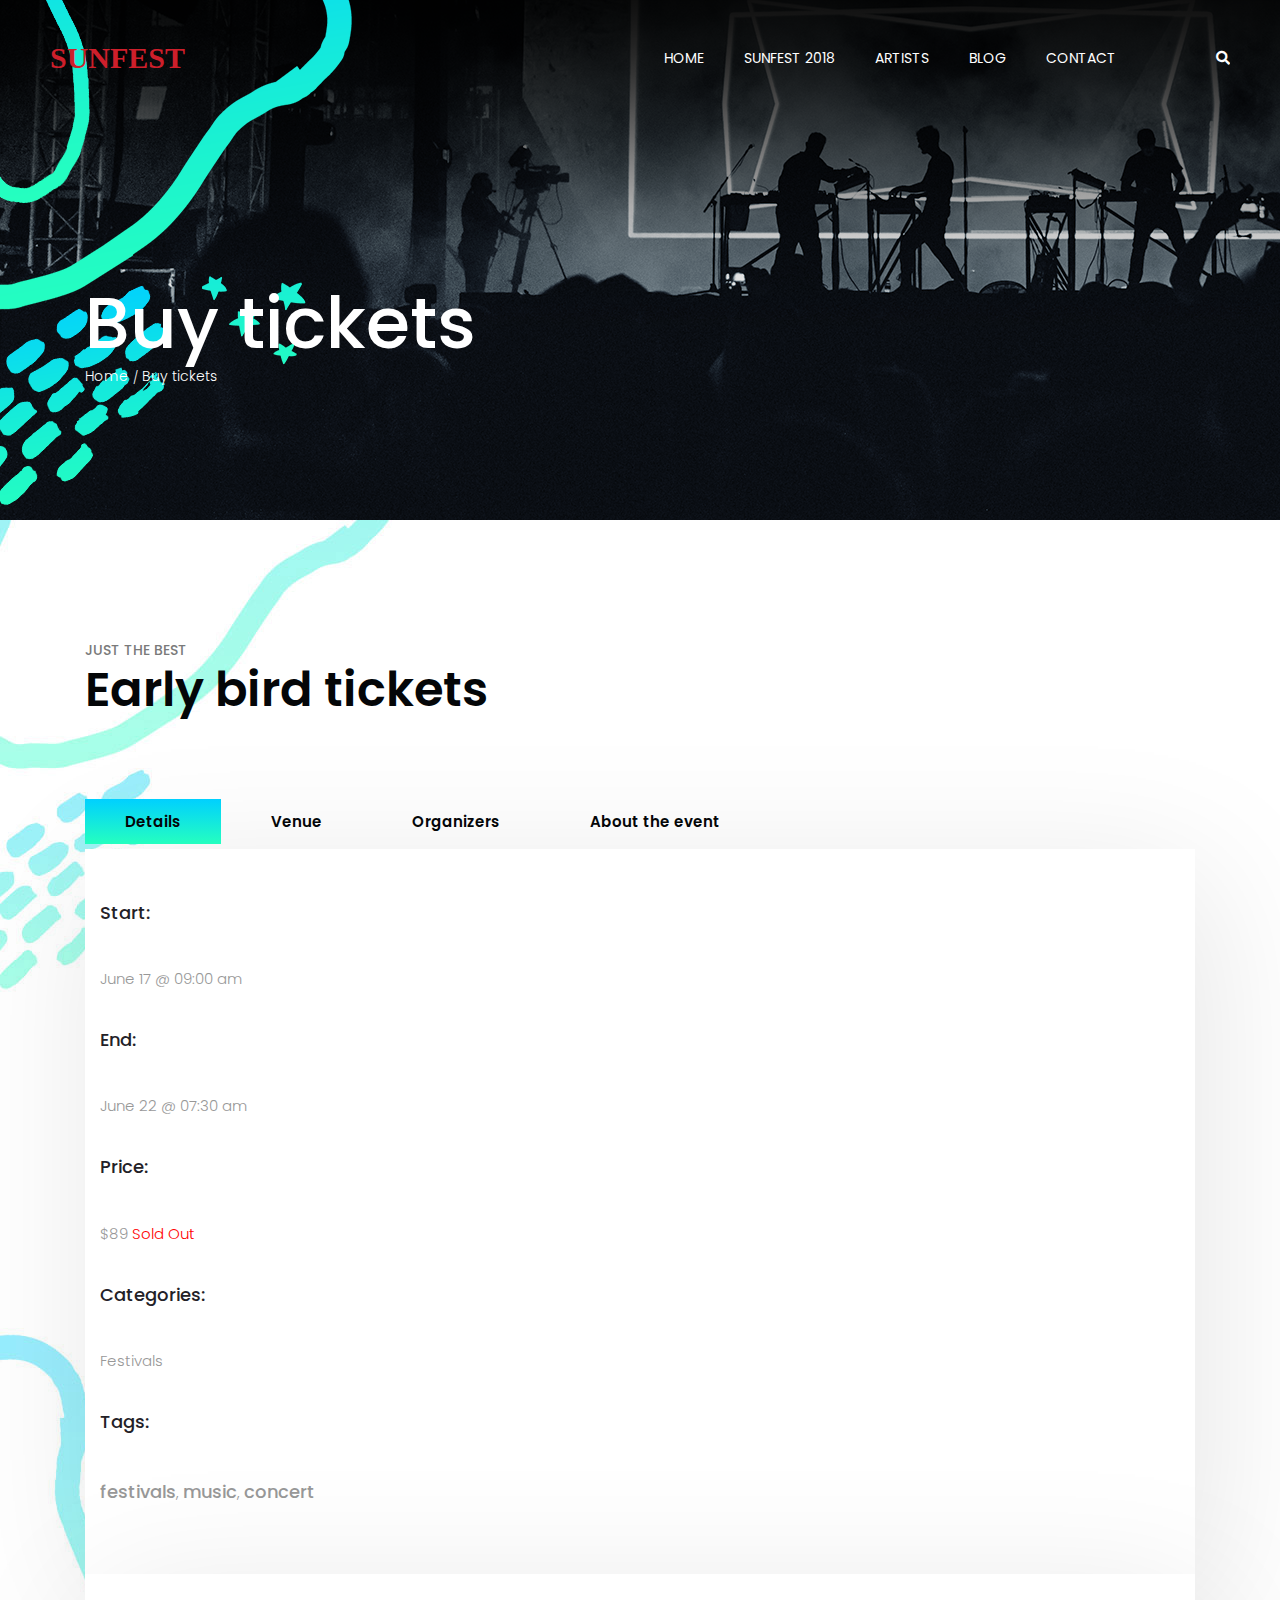
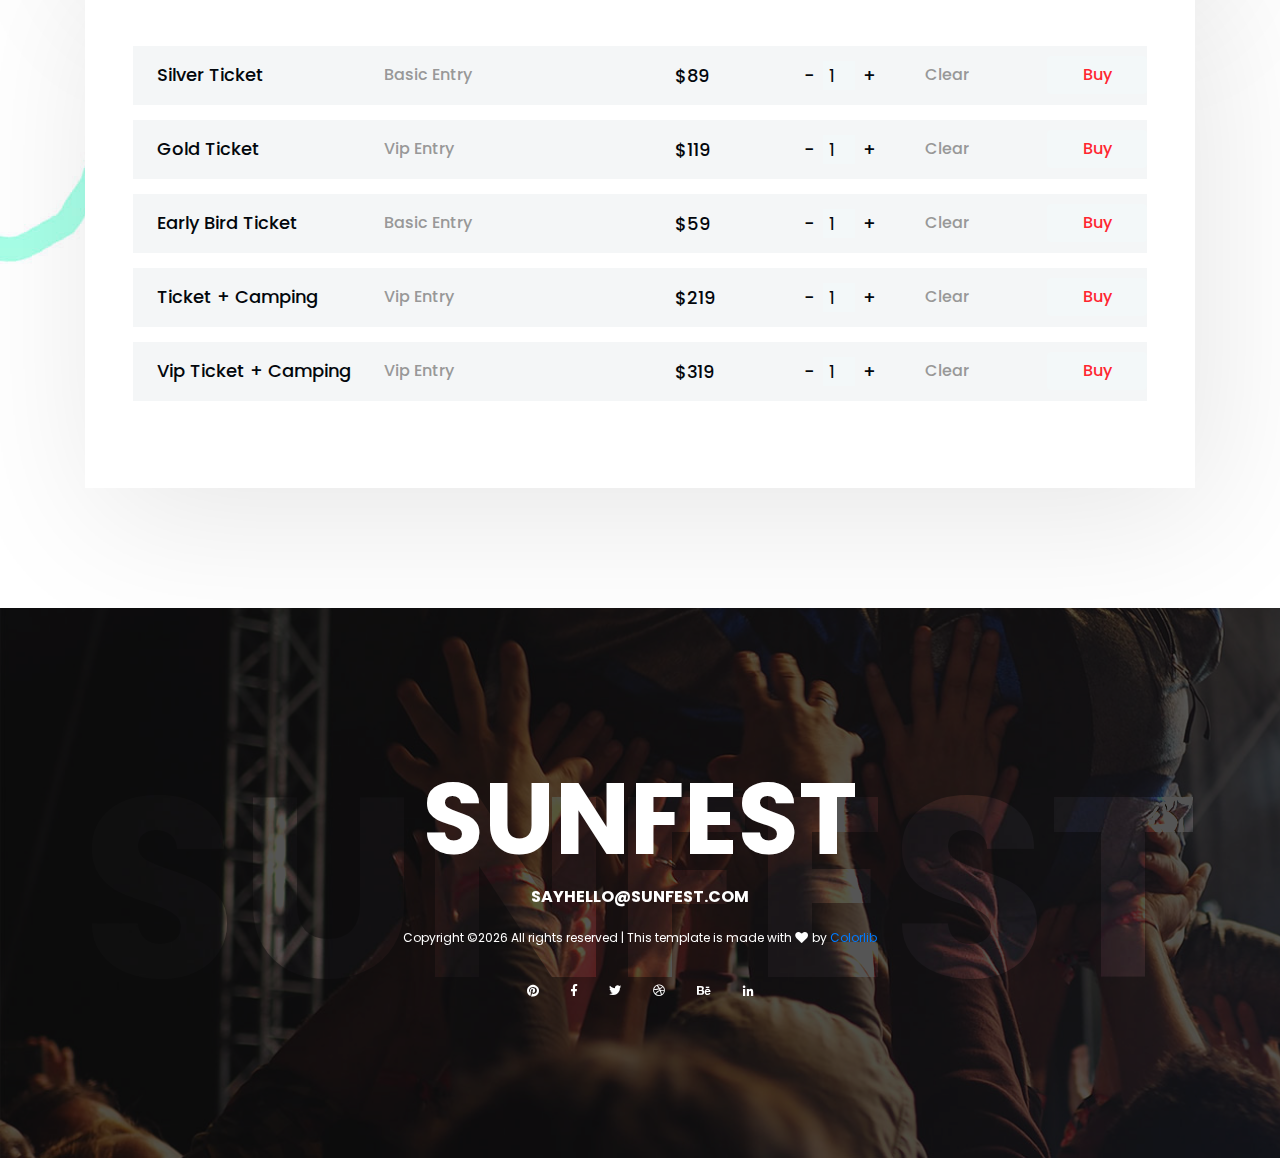
<file: Musician/ticket.html>
<!DOCTYPE html>
<html lang="en" dir="ltr">
<head>
    <!-- Required meta tags -->
    <meta charset="utf-8">
    <meta name="viewport" content="width=device-width, initial-scale=1, shrink-to-fit=no">

    <title>Hello World!</title>

    <link href="https://fonts.googleapis.com/css?family=Poppins:300,400,500,600,700" rel="stylesheet">
    <!-- Bootstrap CSS -->
    <link rel="stylesheet" href="css/bootstrap.min.css">

    <!-- FontAwesome CSS -->
    <link rel="stylesheet" href="css/fontawesome-all.min.css">

    <!-- Swiper CSS -->
    <link rel="stylesheet" href="css/swiper.min.css">

    <!-- Styles -->
    <link rel="stylesheet" href="style.css">
</head>

<body class="tickets-page">
    <header class="site-header">
        <div class="header-bar">
            <div class="container-fluid">
                <div class="row align-items-center">
                    <div class="col-10 col-lg-4">
                        <h1 class="site-branding flex">
                            <a href="#">SUNFEST</a>
                        </h1>
                    </div>

                    <div class="col-2 col-lg-8">
                        <nav class="site-navigation">
                            <div class="hamburger-menu d-lg-none">
                                <span></span>
                                <span></span>
                                <span></span>
                                <span></span>
                            </div><!-- .hamburger-menu -->

                            <ul>
                                <li><a href="#">HOME</a></li>
                                <li><a href="#">SUNFEST 2018</a></li>
                                <li><a href="#">ARTISTS</a></li>
                                <li><a href="#">BLOG</a></li>
                                <li><a href="#">CONTACT</a></li>
                                <li><a href="#"><i class="fas fa-search"></i></a></li>
                            </ul><!-- flex -->
                        </nav><!-- .site-navigation -->
                    </div><!-- .col-12 -->
                </div><!-- .row -->
            </div><!-- container-fluid -->
        </div><!-- header-bar -->
    </header><!-- .site-header -->

    <div class="page-header">
        <div class="container">
            <div class="row">
                <div class="col-12">
                    <div class="entry-header">
                        <h2 class="entry-title">Buy tickets</h2>

                        <ul class="breadcrumbs flex align-items-center">
                            <li><a href="#">Home</a></li>
                            <li>Buy tickets</li>
                        </ul><!-- .breadcrumbs -->
                    </div><!-- entry-header -->
                </div><!-- col-12 -->
            </div><!-- row -->
        </div><!-- container -->
    </div><!-- page-header -->

    <div class="main-content">
        <div class="container">
            <div class="entry-header">
                <div class="entry-title">
                    <p>JUST THE BEST</p>
                    <h2>Early bird tickets</h2>
                </div><!-- entry-title -->
            </div><!-- entry-header -->

            <div class="row">
                <div class="col-12">
                    <div class="tabs">
                        <ul class="tabs-nav flex">
                            <li class="tab-nav flex justify-content-center align-items-center active" data-target="#tab_details">Details</li>
                            <li class="tab-nav flex justify-content-center align-items-center" data-target="#tab_venue">Venue</li>
                            <li class="tab-nav flex justify-content-center align-items-center" data-target="#tab_organizers">Organizers</li>
                            <li class="tab-nav flex justify-content-center align-items-center" data-target="#tab_about">About the event</li>
                        </ul><!-- tabs-nav -->

                        <div class="tabs-container">
                            <div id="tab_details" class="tab-content">
                                <div class="flex flex-wrap justify-content-between">
                                    <div class="single-event-details">
                                        <div class="single-event-details-row">
                                            <label>Start:</label>
                                            <p>June 17 @ 09:00 am</p>
                                        </div>

                                        <div class="single-event-details-row">
                                            <label>End:</label>
                                            <p>June 22 @ 07:30 am</p>
                                        </div>

                                        <div class="single-event-details-row">
                                            <label>Price:</label>
                                            <p class="sold-out">$89 <span>Sold Out</span></p>
                                        </div>

                                        <div class="single-event-details-row">
                                            <label>Categories:</label>
                                            <p>Festivals</p>
                                        </div>

                                        <div class="single-event-details-row">
                                            <label>Tags:</label>
                                            <p><a href="#">festivals</a>, <a href="#">music</a>, <a href="#">concert</a></p>
                                        </div>
                                    </div>

                                    <div class="single-event-map">
                                        <iframe id="gmap_canvas" src="https://maps.google.com/maps?q=university of san francisco&t=&z=15&ie=UTF8&iwloc=&output=embed" frameborder="0" scrolling="no" marginheight="0" marginwidth="0"></iframe>
                                    </div>
                                </div>
                            </div><!-- .tab-content -->

                            <div id="tab_venue" class="tab-content">
                                <p>Curabitur venenatis efficitur lorem sed tempor. Integer aliquet tempor cursus. Nullam vestibulum convallis risus vel condimentum. Nullam auctor lorem in libero luctus, vel volutpat quam tincidunt. Morbi sodales, dolor id ultricies dictum, diam odio tempor purus, at ultrices elit nulla ac nisl. Vestibulum enim sapien, blandit finibus elit vitae, venenatis tempor enim. </p>
                            </div><!-- .tab-content -->

                            <div id="tab_organizers" class="tab-content">
                                <p>Curabitur venenatis efficitur lorem sed tempor. Integer aliquet tempor cursus. Nullam vestibulum convallis risus vel condimentum. Nullam auctor lorem in libero luctus, vel volutpat quam tincidunt. Morbi sodales, dolor id ultricies dictum, diam odio tempor purus, at ultrices elit nulla ac nisl. Vestibulum enim sapien, blandit finibus elit vitae, venenatis tempor enim. </p>
                            </div><!-- .tab-content -->

                            <div id="tab_about" class="tab-content">
                                <p>Curabitur venenatis efficitur lorem sed tempor. Integer aliquet tempor cursus. Nullam vestibulum convallis risus vel condimentum. Nullam auctor lorem in libero luctus, vel volutpat quam tincidunt. Morbi sodales, dolor id ultricies dictum, diam odio tempor purus, at ultrices elit nulla ac nisl. Vestibulum enim sapien, blandit finibus elit vitae, venenatis tempor enim. </p>
                            </div><!-- .tab-content -->
                        </div><!-- .tabs-container -->
                    </div><!-- .tabs -->
                </div><!-- .col-12 -->
            </div><!-- .row -->

            <div class="row">
                <div class="col-12">
                    <div class="event-tickets">
                        <div class="ticket-row flex flex-column flex-lg-row justify-content-lg-between align-items-lg-center">
                            <div class="ticket-type flex flex-column flex-lg-row align-items-lg-center">
                                <h3 class="entry-title">Silver Ticket</h3>

                                <span class="mt-2 mt-lg-0">Basic Entry</span>

                                <div class="ticket-price mt-3 mt-lg-0">
                                    $89
                                </div><!-- ticket-price -->
                            </div><!-- ticket-type -->

                            <div class="flex align-items-center">
                                <div class="number-of-tickets flex justify-content-between align-items-center">
                                    <span class="decrease-ticket">-</span>
                                    <input type="number" name="" value="1" class="ticket-count">
                                    <span class="increase-ticket">+</span>
                                </div><!-- number-of-tickets -->

                                <div class="clear-ticket-count">Clear</div>
                            </div><!-- flex -->

                            <input type="submit" name="" value="Buy" class="btn mt-2 mb-2 mt-lg-0 mb-lg-0"><!-- btn -->
                        </div><!-- ticket-row -->

                        <div class="ticket-row flex flex-column flex-lg-row justify-content-lg-between align-items-lg-center">
                            <div class="ticket-type flex flex-column flex-lg-row align-items-lg-center">
                                <h3 class="entry-title"> Gold Ticket</h3>
                                <span class="mt-2 mt-lg-0"> Vip Entry</span>
                                <div class="ticket-price mt-3 mt-lg-0">
                                    $119
                                </div><!-- ticket-price -->
                            </div><!-- ticket-type -->

                            <div class="flex align-items-center">
                                <div class="number-of-tickets flex justify-content-between align-items-center">
                                    <span class="decrease-ticket">-</span>
                                    <input type="number" name="" value="1" class="ticket-count">
                                    <span class="increase-ticket">+</span>
                                </div><!-- number-of-tickets -->

                                <div class="clear-ticket-count">Clear</div>
                            </div><!-- flex -->
                            <input type="submit" name="" value="Buy" class="btn mt-2 mb-2 mt-lg-0 mb-lg-0"><!-- btn -->
                        </div><!-- ticket-row -->

                        <div class="ticket-row flex flex-column flex-lg-row justify-content-lg-between align-items-lg-center">
                            <div class="ticket-type flex flex-column flex-lg-row align-items-lg-center">
                                <h3 class="entry-title"> Early Bird Ticket</h3>
                                <span class="mt-2 mt-lg-0"> Basic Entry</span>
                                <div class="ticket-price mt-3 mt-lg-0">
                                    $59
                                </div><!-- ticket-price -->
                            </div><!-- ticket-type -->

                            <div class="flex align-items-center">
                                <div class="number-of-tickets flex justify-content-between align-items-center">
                                    <span class="decrease-ticket">-</span>
                                    <input type="number" name="" value="1" class="ticket-count">
                                    <span class="increase-ticket">+</span>
                                </div><!-- number-of-tickets -->

                                <div class="clear-ticket-count">Clear</div>
                            </div><!-- flex -->

                            <input type="submit" name="" value="Buy" class="btn mt-2 mb-2 mt-lg-0 mb-lg-0"><!-- btn -->
                        </div><!-- ticket-row -->

                        <div class="ticket-row flex flex-column flex-lg-row justify-content-lg-between align-items-lg-center">
                            <div class="ticket-type flex flex-column flex-lg-row align-items-lg-center">
                                <h3 class="entry-title">Ticket + Camping</h3>
                                <span class="mt-2 mt-lg-0"> Vip Entry</span>
                                <div class="ticket-price mt-3 mt-lg-0">
                                    $219
                                </div><!-- ticket-price -->
                            </div><!-- ticket-type -->

                            <div class="flex align-items-center">
                                <div class="number-of-tickets flex justify-content-between align-items-center">
                                    <span class="decrease-ticket">-</span>
                                    <input type="number" name="" value="1" class="ticket-count">
                                    <span class="increase-ticket">+</span>
                                </div><!-- number-of-tickets -->

                                <div class="clear-ticket-count">Clear</div>
                            </div><!-- flex -->

                            <input type="submit" name="" value="Buy" class="btn mt-2 mb-2 mt-lg-0 mb-lg-0"><!-- btn -->
                        </div><!-- ticket-row -->

                        <div class="ticket-row flex flex-column flex-lg-row justify-content-lg-between align-items-lg-center">
                            <div class="ticket-type flex flex-column flex-lg-row align-items-lg-center">
                                <h3 class="entry-title">Vip Ticket + Camping</h3>
                                <span class="mt-2 mt-lg-0"> Vip Entry</span>
                                <div class="ticket-price mt-3 mt-lg-0">
                                    $319
                                </div><!-- ticket-price -->
                            </div><!-- ticket-type -->

                            <div class="flex align-items-center">
                                <div class="number-of-tickets flex justify-content-between align-items-center">
                                    <span class="decrease-ticket">-</span>
                                    <input type="number" name="" value="1" class="ticket-count">
                                    <span class="increase-ticket">+</span>
                                </div><!-- number-of-tickets -->

                                <div class="clear-ticket-count">Clear</div>
                            </div><!-- flex -->

                            <input type="submit" name="" value="Buy" class="btn"><!-- btn -->
                        </div><!-- ticket-row -->
                    </div><!-- event-tickets -->
                </div><!-- col-12 -->
            </div><!-- row -->
        </div><!-- container -->
    </div><!-- main-content -->

    <footer class="site-footer">
        <div class="footer-cover-title flex justify-content-center align-items-center">
            <h2>SUNFEST</h2>
        </div><!-- .site-footer -->

        <div class="footer-content-wrapper">
            <div class="container">
                <div class="row">
                    <div class="col-12">
                        <div class="entry-title">
                            <a href="#">SUNFEST</a>
                        </div><!-- entry-title -->

                        <div class="entry-mail">
                            <a href="#">SAYHELLO@SUNFEST.COM</a>
                        </div><!-- .entry-mail -->

                        <div class="copyright-info">
                            <!-- Link back to Colorlib can't be removed. Template is licensed under CC BY 3.0. -->
Copyright &copy;<script>document.write(new Date().getFullYear());</script> All rights reserved | This template is made with <i class="fa fa-heart" aria-hidden="true"></i> by <a href="https://colorlib.com" target="_blank">Colorlib</a>
<!-- Link back to Colorlib can't be removed. Template is licensed under CC BY 3.0. -->
                        </div><!-- copyright-info -->

                        <div class="footer-social">
                            <ul class="flex justify-content-center align-items-center">
                                <li><a href="#"><i class="fab fa-pinterest"></i></a></li>
                                <li><a href="#"><i class="fab fa-facebook-f"></i></a></li>
                                <li><a href="#"><i class="fab fa-twitter"></i></a></li>
                                <li><a href="#"><i class="fab fa-dribbble"></i></a></li>
                                <li><a href="#"><i class="fab fa-behance"></i></a></li>
                                <li><a href="#"><i class="fab fa-linkedin-in"></i></a></li>
                            </ul>
                        </div><!-- footer-social -->
                    </div><!-- col -->
                </div><!-- row -->
            </div><!-- container -->
        </div><!-- footer-content-wrapper -->
    </footer><!-- site-footer -->

    <script type='text/javascript' src='js/jquery.js'></script>
    <script type='text/javascript' src='js/masonry.pkgd.min.js'></script>
    <script type='text/javascript' src='js/jquery.collapsible.min.js'></script>
    <script type='text/javascript' src='js/swiper.min.js'></script>
    <script type='text/javascript' src='js/jquery.countdown.min.js'></script>
    <script type='text/javascript' src='js/circle-progress.min.js'></script>
    <script type='text/javascript' src='js/jquery.countTo.min.js'></script>
    <script type='text/javascript' src='js/custom.js'></script>
</body>
</html>
</file>
<file: Musician/style.css>
/*------------------------------------------------------------
# Global classes
------------------------------------------------------------*/
.flex {
    display: flex;
}

body {
    font-family: 'Poppins', sans-serif;
    font-size: 15px;
    font-weight: normal;
    color: hsl(0, 0%, 90%);
}

@font-face {
    font-family: "mountains";
    src: url(fonts/beyond_the_mountains.ttf);
    src: url(fonts/beyond_the_mountains.otf);
    font-weight: 400;
}

.d-col-n {
    position: relative;
    width: 100%;
    min-height: 1px;
    padding-right: 15px;
    padding-left: 15px;
    -webkit-box-flex: 0;
    -ms-flex: 0 0 20%;
    flex: 0 0 20%;
    max-width: 20%;
}

/*------------------------------------------------------------
# site-header
------------------------------------------------------------*/
.home-page {
    background: url(images/middle-cover.jpg) no-repeat;
}

.home-page .page-header {
    background: url("images/album cover 1.jpg") no-repeat;
}

.site-header {
    position: relative;
    width: 100%;
}

.site-header figure {
    margin: 0;
    padding: 0;
}

.site-header figure img {
    max-width: 100%;
}

/*------------------------------------------------------------
## header-bar
------------------------------------------------------------*/
.site-header .header-bar {
    position: absolute;
    top: 0;
    left: 0;
    z-index: 99;
    width: 100%;
    padding: 40px 0;
}

.header-bar .site-branding {
    margin-bottom: 0;
    font-size: 30px;
    font-weight: 800;
}

.header-bar .site-branding a {
    color: #ce1f2b;
    text-decoration: none;
    font-family: cursive;
}

/*------------------------------------------------------------
### site-navigation
------------------------------------------------------------*/
/*
  Hamburger Menu
----------------------------------------*/
.hamburger-menu {
    position: relative;
    width: 100%;
    max-width: 24px;
    height: 22px;
    margin-left: auto;
    transition: .5s ease-in-out;
    cursor: pointer;
}

.hamburger-menu span {
    display: block;
    position: absolute;
    height: 2px;
    width: 100%;
    background: #fff;
    border-radius: 10px;
    opacity: 1;
    left: 0;
    transition: .25s ease-in-out;
}

.hamburger-menu span:nth-child(1) {
    top: 2px;
}

.hamburger-menu span:nth-child(2),
.hamburger-menu span:nth-child(3) {
    top: 10px;
}

.hamburger-menu span:nth-child(4) {
    top: 18px;
}

.hamburger-menu.open span:nth-child(1) {
    top: 18px;
    width: 0;
    left: 50%;
}

.hamburger-menu.open span:nth-child(2) {
    transform: rotate(45deg);
}

.hamburger-menu.open span:nth-child(3) {
    transform: rotate(-45deg);
}

.hamburger-menu.open span:nth-child(4) {
    top: 18px;
    width: 0;
    left: 50%;
}

.site-navigation {
    position: absolute;
    top: -11px;
    right: 15px;
    z-index: 9999;
    width: 100%;
    height: 22px;
    overflow: hidden;
    list-style: none;
    transition: all .35s;
    color: hsl(0, 0%, 100%);
}

.site-navigation.show {
    height: auto;
}

.site-navigation ul {
    position: fixed;
    top: 0;
    left: -320px;
    z-index: 9999;
    width: 320px;
    height: 100vh;
    overflow-x: scroll;
    padding: 30px;
    margin: 0;
    background: #050505;
    transition: all 0.35s;
}

.site-navigation.show ul {
    left: 0;
}

.site-navigation ul li {
    display: block;
    padding: 15px 0;
}

.site-navigation ul li a {
    display: block;
    color:#ce1f2b;
    transition: all 0.35s;
    text-decoration: none;
    font-size: 14px;
    padding-left: 40px;
}

@media screen and (min-width: 992px) {
    .header-bar .site-branding {
        margin-left: 35px;
    }

    .site-navigation {
        position: relative;
        top: auto;
        right: auto;
        height: auto;
        padding-right: 35px;
        background: transparent;
    }

    .site-navigation ul {
        display: flex;
        flex-wrap: wrap;
        justify-content: flex-end;
        align-items: center;
        position: relative;
        top: auto;
        left: auto;
        width: 100%;
        height: auto;
        padding: 0;
        overflow: auto;
        background: transparent;
    }

    .site-navigation ul li {
        padding: 0;
    }

    .site-navigation ul li:nth-last-of-type(1) {
        padding-left: 60px;
    }

    .site-navigation ul li a {
        color: #fff;
    }
}

/*------------------------------------------------------------
# hero
-----------------------------------------------------------*/
.hero-content {
    padding: 220px 0;
    background-image:url(images/album.cover.jpg);
    background-size: cover;
}

.hero-content .entry-header {
    position: relative;
    text-align: center;
}

.hero-content .entry-header h2 {
    padding: 50px;
    margin: 0;
    font-family: mountains;
    font-size:120px;
    background: -webkit-linear-gradient(#00d0ff, #25ffbf);
    -webkit-background-clip: text;
    -webkit-text-fill-color: transparent;
}

.hero-content .entry-header .entry-meta-date {
    position: absolute;
    width: 100%;
    top: 20px;
    font-family: 'Poppins', sans-serif;
    font-size: 24px;
    font-weight: 500;
    color: hsl(0, 0%, 90%);
    text-align: center;
}

@media screen and (min-width: 992px) {
    .hero-content .entry-header h2 {
        font-size: 172px;
    }

    .hero-content .entry-header .entry-meta-date {
        top: 60px;
    }
}

/*------------------------------------------------------------
## countdown
------------------------------------------------------------*/
.countdown {
    margin-top: 40px;
}

.countdown-holder {
    min-width: 150px;
    margin-bottom: 30px;
}

.countdown-holder .dday,
.countdown-holder .dhour,
.countdown-holder .dmin,
.countdown-holder .dsec {
    display: block;
    font-size: 72px;
    font-weight: 600;
    line-height: 1;
    color: hsl(0, 0%, 100%);
}

.countdown-holder label {
    display: block;
    font-size: 18px;
    font-weight: 600;
    color: hsl(0, 0%, 100%);
}

/*------------------------------------------------------------
## hero-content entry-footer
------------------------------------------------------------*/
.hero-content .entry-footer {
    margin-top: 125px;
    text-align: center;
}

.hero-content .entry-footer .btn {
    background: hsl(0, 0%, 100%);
    padding: 16px 40px;
    border-radius: 0;
    margin-right: 20px;
    color: hsl(0, 0%, 17%);
    font-weight: 600;
}

.hero-content .entry-footer a:hover, .hero-content .entry-footer .current {
    background: -webkit-linear-gradient(#00d0ff, #25ffbf);
    color: hsl(0, 0%, 0%);
}

/*------------------------------------------------------------
# The Lineup Artists - Headliners
------------------------------------------------------------*/
.content-section {
    min-height: 4640px;
    width: 100%;
    padding-bottom: 120px;
    background: url("images/middle-cover.jpg") no-repeat;
    background-size: 100% auto;
}

.content-section .middle-cover {
    margin: 0;
    padding: 0;
    position: relative;
}

.content-section .middle-cover img {
    max-width: 100%;
}

/*------------------------------------------------------------
## lineup-artists-headline
------------------------------------------------------------*/
.lineup-artists-headline {
    margin-top: 115px;
}

.lineup-artists-headline .entry-title p {
    margin: 0;
    padding: 0;
    font-size: 14px;
    font-weight: 600;
    color: hsl(0, 0%, 48%);
}

.lineup-artists-headline .entry-title h2 {
    width: 100%;
    font-size: 48px;
    font-weight: 600;
    color: hsl(0, 0%, 0%);
}

/*------------------------------------------------------------
## lineup-artists
------------------------------------------------------------*/
.lineup-artists {
    padding-top: 80px;
}

.lineup-artists .featured-image {
    margin: 0;
    padding: 0;
}

.lineup-artists .featured-image {
    width: 100%;
}

.lineup-artists .featured-image img {
    width: 100%;
    max-width: 100%;
}

/*------------------------------------------------------------
### lineup-artists-wrap
------------------------------------------------------------*/
.lineup-artists .lineup-artists-wrap {
    margin-top: 80px;
}

.lineup-artists .lineup-artists-wrap .lineup-artists-description {
    position: relative;
    width: 100%;
}

.lineup-artists .lineup-artists-wrap .lineup-artists-description-container {
    position: relative;
    padding: 30px;
    background: hsl(0, 0%, 100%);
    box-shadow: 50px 40px 115px rgba(0, 0, 0, 0.1);
}

.lineup-artists-description .entry-title {
    font-size: 30px;
    font-weight: 600;
    color: hsl(0, 0%, 9%);
}

.lineup-artists-description .entry-content {
    margin-top: 20px;
    font-size: 15px;
    color: hsl(0, 0%, 60%);
    line-height: 2;
}

.lineup-artists-wrap .box-link {
    position: absolute;
    margin: 0;
    padding: 0;
    top: -24px;
    right: 50px;
    z-index: 999;
}

@media screen and (min-width: 768px) {
    .lineup-artists .lineup-artists-wrap {
        margin-top: 30px;
    }

    .lineup-artists .featured-image {
        max-width: 360px;
    }

    .lineup-artists .lineup-artists-wrap .lineup-artists-description {
        width: calc(100% - 360px);
    }

    .lineup-artists .lineup-artists-wrap .lineup-artists-description-container {
        position: absolute;
        z-index: 99;
        top: 100px;
        left: -75px;
        width: calc(100% + 75px);
    }

    .lineup-artists .lineup-artists-wrap:nth-of-type(even) .lineup-artists-description-container {
        right: -75px;
        left: auto;
    }

    .lineup-artists .lineup-artists-wrap:nth-of-type(even) .box-link {
        right: auto;
        left: 50px;
    }
}

@media screen and (min-width: 992px) {
    .lineup-artists .lineup-artists-wrap .lineup-artists-description-container {
        padding: 50px;
    }
}


@media screen and (min-width: 1200px) {
    .lineup-artists .lineup-artists-wrap .lineup-artists-description-container {
        max-width: 660px;
    }

    .lineup-artists .lineup-artists-wrap:nth-last-of-type(1) {
        margin-left: 80px;
    }
}

/*------------------------------------------------------------
# the-complete-lineup
------------------------------------------------------------*/
.the-complete-lineup {
    margin-top: 115px;
}

.the-complete-lineup .entry-title p {
    margin: 0;
    padding: 0;
    font-size: 14px;
    font-weight: 600;
    color: hsl(0, 0%, 48%);
}

.the-complete-lineup .entry-title h2 {
    width: 100%;
    margin: 0;
    font-size: 48px;
    font-weight: 600;
    color: hsl(0, 0%, 0%);
}

/*------------------------------------------------------------
## the-complete-lineup-artists
------------------------------------------------------------*/
.the-complete-lineup-artists {
    position: relative;
    margin-top: 110px;
    height: auto;
}

.the-complete-lineup-artists .artist-single {
    margin-bottom: 0px;
}

.the-complete-lineup-artists .artist-single:nth-of-type(even) {
    margin-top: 120px;
}

.the-complete-lineup-artists .artist-single figure {
    margin: 0;
    padding: 0;
    width: 100%;
}

.the-complete-lineup-artists .artist-single .box-link {
    position: absolute;
    top: 15px;
    left: 232px;
    cursor: pointer;
}

.the-complete-lineup-artists .artist-single .featured-image img {
    max-width: 100%;
    height: auto;
    width: 255px;
}

.the-complete-lineup-artists .artist-single .featured-image a {
    display: block;
}

.the-complete-lineup-artists .artist-single h2 {
    margin-top: 38px;
    font-size: 24px;
    font-weight: 600;
    color: hsl(0, 0%, 2%);
    text-align: center;
}

@media screen and (min-width: 768px) {
    .the-complete-lineup-artists .artist-single:nth-child(6) {
        margin-top: 0;
    }
}


@media screen and (min-width: 1200px) {
    .the-complete-lineup-artists .artist-single:nth-child(1) {
        margin-top: 2px;
    }

    .the-complete-lineup-artists .artist-single:nth-child(2) {
        margin-top: 90px;
    }

    .the-complete-lineup-artists .artist-single:nth-child(3) {
        margin-top: 48px;
    }

    .the-complete-lineup-artists .artist-single:nth-child(4) {
        margin-top: 0;
    }

    .the-complete-lineup-artists .artist-single:nth-child(5) {
        margin-top: 75px;
    }

    .the-complete-lineup-artists .artist-single:nth-child(6) {
        margin-top: 165px;
    }

    .the-complete-lineup-artists .artist-single:nth-child(7) {
        margin-top: 25px;
    }

    .the-complete-lineup-artists .artist-single:nth-child(8) {
        margin-top: 75px;
    }
}

/*------------------------------------------------------------
# see the-complete-lineup button
------------------------------------------------------------*/
.see-complete-lineup {
    margin-top: 105px
}

.see-complete-lineup .entry-footer .btn {
    padding: 15px 35px;
    border-radius: 0;
    margin-right: 20px;
    background: -webkit-linear-gradient(#00d0ff, #25ffbf);
    font-weight: 500;
}

.see-complete-lineup .entry-footer a {
    font-size: 14px;
    font-weight: 600;
    color: hsl(0, 0%, 100%);
}

/*------------------------------------------------------------
# homepage-next-events
------------------------------------------------------------*/
.homepage-next-events {
    margin-top: 100px;
}

.homepage-next-events .entry-title p {
    margin: 0;
    padding: 0;
    font-size: 14px;
    font-weight: 600;
    color: hsl(0, 0%, 48%);
}

.homepage-next-events .entry-title h2 {
    width: 100%;
    margin: 0;
    font-size: 48px;
    font-weight: 600;
    color: hsl(0, 0%, 0%);
}

/*------------------------------------------------------------
## .next-event-slider
------------------------------------------------------------*/
.next-event-slider-wrap {
    position: relative;
}

.next-event-slider {
    margin-top: 110px;
}

.next-event-slider .featured-image {
    display: block;
    margin: 0;
    position: relative;
}

.next-event-slider .featured-image img {
    display: block;
    width: 100%;
}

.next-event-slider .entry-content {
    position: absolute;
    top: 0;
    left: 0;
    z-index: 99;
    width: 100%;
    height: 100%;
    padding: 30px;
    text-align: center;
    background: rgba(0,0,0,.75);
    text-decoration: none;
    transition: all .5s;
    opacity: 0;
    visibility: hidden;
}

.next-event-slider .featured-image:hover .entry-content {
    opacity: 1;
    visibility: visible;
}

.next-event-slider .entry-content h3 {
    font-size: 24px;
    font-weight: 600;
    color: hsl(0, 0%, 100%);
}

.next-event-slider .entry-content p {
    font-size: 14px;
    color: hsl(0, 0%, 100%);
}

.next-event-slider-wrap .swiper-button-next {
    top: auto;
    bottom: -21px;
    right: auto;
    left: 50%;
    width: 42px;
    height: 42px;
    margin-left: -21px;
    background: transparent;
}

.next-event-slider-wrap .swiper-button-next img {
    width: 100%;
}

@media screen and (min-width: 768px){
    .next-event-slider-wrap .swiper-button-next {
        bottom: -42px;
        width: 84px;
        height: 84px;
        margin-left: -42px;
    }
}

/*------------------------------------------------------------
# home-page-last-news
------------------------------------------------------------*/
.home-page-last-news {
    margin-top: 220px;
}

.home-page-last-news .entry-title p {
    margin: 0;
    padding: 0;
    font-size: 14px;
    font-weight: 600;
    color: hsl(0, 0%, 48%);
}

.home-page-last-news .entry-title h2 {
    width: 100%;
    margin: 0;
    font-size: 48px;
    font-weight: 600;
    color: hsl(0, 0%, 0%);
}

/*------------------------------------------------------------
## home-page-last-news-wrap
------------------------------------------------------------*/
.home-page-last-news-wrap {
    margin-top: 110px;
}

.home-page-last-news-wrap .box-link-date {
    position: absolute;
    top: 30px;
    left: 0;
    padding: 10px 25px;
    background: -webkit-linear-gradient(#00d0ff, #25ffbf);
    font-size: 20px;
    font-weight: 500;
}

.home-page-last-news-wrap .box-link-date a {
    color: hsl(0, 0%, 100%);
    text-decoration: none;
}

.home-page-last-news-wrap .content-wrapper {
    background: hsl(0, 0%, 100%);
    box-shadow: 10px 40px 115px 27px rgba(0, 0, 0, 0.1);
}

.home-page-last-news-wrap .featured-image {
    margin: 0;
    padding: 0;
    box-shadow: 10px 40px 115px 27px rgba(0, 0, 0, 0.1);
}

.home-page-last-news-wrap .featured-image img {
    max-width: 100%;
}

.home-page-last-news-wrap .entry-content {
    padding: 35px 45px;
}

.home-page-last-news-wrap .entry-content .entry-header h2 {
    font-size: 24px;
    font-weight: 600;
    color: hsl(0, 0%, 9%);
}

.home-page-last-news-wrap .entry-content .entry-header h2 a {
    color: hsl(0, 0%, 9%);
}

.home-page-last-news-wrap .entry-content .entry-meta {
    margin-top: 6px;
    font-size: 12px;
    color: hsl(0, 0%, 9%);
    font-weight: 500;
}

.home-page-last-news-wrap .entry-content .entry-meta a {
    color: hsl(0, 0%, 10%);
}

.home-page-last-news-wrap .entry-content .entry-description {
    margin-top: 25px;
    font-size: 15px;
    color: hsl(0, 0%, 60%);
    line-height: 2;
}

.home-page-last-news-wrap .entry-content .entry-meta span {
    margin-right: 10px;
}

/*------------------------------------------------------------
# site-footer
------------------------------------------------------------*/
.site-footer {
    position: relative;
    padding: 40px 0 30px;
    background: url(images/footer-cover.jpg) no-repeat;
    background-size: cover;
    margin-top: 100px;
}

.site-footer::before {
    position: absolute;
    content: " ";
    height: 100%;
    width: 100%;
    z-index: 3;
    background: hsla(0, 0%, 5%, 0.7);
    top: 0;
    left: 0;
}

.site-footer .footer-cover-title {
    min-height: 480px;
    width: 100%;
}

.site-footer .footer-cover-title h2 {
    font-size: 20vw;
    font-weight: 700;
    line-height: 1;
    margin-bottom: 0;
    text-align: center;
    color: hsl(0, 0%, 100%);
    mix-blend-mode: overlay;
    z-index: 2;
}

/*------------------------------------------------------------
## .site-footer footer-content-wrapper
------------------------------------------------------------*/
.footer-content-wrapper {
    position: absolute;
    width: 100%;
    height: auto;
    z-index: 4;
    top: 130px;
    left: 0;
    padding: 6px 0;
    text-align: center;
}

.footer-content-wrapper .flex {
    flex-direction: column;
}

.footer-content-wrapper .entry-title {
    text-align: center;
    margin-top: 25px;
}

.footer-content-wrapper .entry-title a {
    font-size: 52px;
    font-weight: 700;
    color: hsl(0, 0%, 100%);
    line-height: 1;
    text-decoration: none;
}

@media screen and (min-width: 576px) {
    .footer-content-wrapper .entry-title a {
        font-size: 100px;
    }
}

.footer-content-wrapper .entry-mail {
    margin-top: 16px;
    font-size: 16px;
    font-weight: 700;
    color: hsl(0, 0%, 100%);
}

.footer-content-wrapper .entry-mail a {
    text-decoration: none;
    color: hsl(0, 0%, 100%);
}

.footer-content-wrapper .copyright-info {
    margin-top: 20px;
    font-size: 12px;
    color: hsl(0, 0%, 100%);
}

.footer-content-wrapper .footer-social {
    margin-top: 32px;
}

.footer-content-wrapper .footer-social .flex {
    flex-direction: row !important;
}

.footer-content-wrapper .footer-social ul {
    margin: 0;
    padding: 0;
    list-style: none;
}

.footer-content-wrapper .footer-social ul a {
    padding: 5px 16px;
    font-size: 12px;
    color: hsl(0, 0%, 100%);
}

/*------------------------------------------------------------
# about-us
------------------------------------------------------------*/
.about-us {
    background: url("images/about-us-background.jpg") no-repeat;
    width: 100%;
    height: 100%;
}

/*------------------------------------------------------------
# site-header
------------------------------------------------------------*/
.about-us .site-header {
}

.about-us .site-header figure {
    margin: 0;
    padding: 0;
}

.about-us .site-header figure img {
    max-width: 100%;
}

/*------------------------------------------------------------
## Page Header
------------------------------------------------------------*/
.page-header {
    min-height: 520px;
    padding-top: 280px;
    background-size: cover;
}

.about-us .page-header {
    background: url("images/o1 (2).jpeg") no-repeat;
    background-size: cover;
}

.page-header .entry-title {
    font-size: 72px;
    color: white;
    margin: 0;
    padding: 0;
}

.page-header .breadcrumbs {
    padding: 0;
    margin: 0;
    font-size: 14px;
    font-weight: 300;
    color: #fff;
    list-style: none;
}

.page-header .breadcrumbs li {
    position: relative;
    padding-right: 14px;
}

.page-header .breadcrumbs li::after {
    content: '/';
    position: absolute;
    top: 3px;
    right: 0;
    height: 20px;
    width: 14px;
    font-size: 12px;
    text-align: center;
}

.page-header .breadcrumbs li:nth-last-of-type(1)::after {
    display: none;
}

.page-header .breadcrumbs li a {
    text-decoration: none;
    color: #fff;
}

.main-content {
    margin: 120px 0;
}

.main-content .entry-header .entry-title p {
    margin: 0;
    padding: 0;
    font-size: 14px;
    font-weight: 500;
    color: #7a7a7a;
}

.main-content .entry-header .entry-title h2 {
    margin: 0;
    padding: 0;
    font-size: 48px;
    font-weight: 600;
    color: #040608;
}

.about-us .main-content .entry-content {
    margin-top: 100px;
}

.about-us .main-content .entry-content .entry-header h3 {
    margin: 0;
    padding: 0;
    font-size: 24px;
    font-weight: 600;
    color: #040608;
}

.about-us .main-content .entry-content .entry-description p {
    margin: 0 !important;
    padding: 0;
    margin-top: 25px !important;
    font-size: 15px;
    font-weight: 300;
    color: #989898;
    line-height: 2;
    word-break: break-all;
    hyphens: auto;
}

.about-us .main-content .featured-image {
    margin-top: 110px;
}

.about-us .main-content .featured-image img {
    max-width: 100%;
}

.about-us .hero-slider-images {
    margin-top: 110px;
}

.about-us .hero-slider-images .featured-images {
    position: relative;
    margin: 0;
    padding: 0;
}

.about-us .hero-slider-images .featured-images a {
    display: block;
}

.about-us .hero-slider-images .featured-images img {
    max-width: 100%;
}

.about-us .hero-slider-images .featured-images .button {
    position: absolute;
    top: 43%;
    left: 47.4%;
}

.milestones {
    padding-bottom: 120px;
}

.milestones .d-col-n {
    min-width: 150px;
}

/*------------------------------------------------------------
# Testimonials
------------------------------------------------------------*/
.testimonial-wrap {
    position: relative;
    background-image: linear-gradient(to bottom, #0196bf, #00a0bc, #00a9b3, #00b1a4, #1bb791);
}

.testimonials-container,
.testimonial-featured-image {
    position: relative;
    width: 100%;
    overflow: hidden;
}

.testimonials-container {
    padding-bottom: 60px;
}

.testimonial-content-wrap {
    padding: 120px 80px 110px 40px;
}

.testimonial-content-wrap .user-avatar {
    width: 52px;
    height: 52px;
    margin-right: 40px;
    border-radius: 50%;
    overflow: hidden;
}

.testimonial-content {
    width: calc(100% - 92px);
}

.testimonial-content-wrap .entry-title {
    font-size: 36px;
    font-weight: 600;
    color: #fff;
}

.testimonial-content-wrap .entry-content {
    margin-top: 48px;
    font-size: 15px;
    font-weight: 300;
    font-style: italic;
    color: #fff;
}

.testimonial-content-wrap .entry-footer {
    margin-top: 40px;
    font-size: 14px;
    font-weight: 600;
    color: #fff;
}

.testimonial-content-wrap .entry-footer a {
    color: #fff;
    text-decoration: none;
}

.testimonials-container .swiper-button-next {
    top: 50%;
    right: 15px;
    width: 42px;
    height: 42px;
    margin-top: -21px;
    background: transparent;
}

.testimonials-container .swiper-button-next img {
    width: 100%;
}

.testimonials-container .swiper-pagination-bullets {
    padding-left: 292px;
    text-align: left;
}

.testimonials-container .swiper-pagination-bullet {
    width: 10px;
    height: 10px;
    margin: 0 6px !important;
    background: transparent;
    border: 2px solid #fff;
    opacity: 1;
}

.testimonials-container .swiper-pagination-bullet-active {
    background: #fff;
}

.testimonial-featured-image img {
    min-width: 100%;
    width: auto;
    height: 100%;
}

@media screen and (min-width: 992px){
    .testimonials-container,
    .testimonial-featured-image {
        width: 50%;
    }

    .testimonials-container .swiper-button-next {
        right: -42px;
        width: 84px;
        height: 84px;
        margin-top: -42px;
    }
}


@media screen and (min-width: 1200px){
    .testimonials-container,
    .testimonial-featured-image {
        width: 50%;
    }

    .testimonial-content-wrap {
        padding: 120px 80px 110px 100px;
    }
}


@media screen and (min-width: 1500px){
    .testimonials-container,
    .testimonial-featured-image {
        width: 50%;
    }

    .testimonial-content-wrap {
        padding: 120px 180px 110px 200px;
    }
}

/*------------------------------------------------------------
# tickets-page
------------------------------------------------------------*/
.tickets-page {
    background: url("images/elements-total-background.jpg") no-repeat;
    width: 100%;
    height: 100%;
}

/*------------------------------------------------------------
# Page Header
------------------------------------------------------------*/
.tickets-page .page-header {
    background: url("images/tickets-page-header-background.jpg") no-repeat;
}

.tickets-page .tabs {
    margin-top: 80px;
}

.tickets-page .tabs ul {
    margin: 0;
    padding: 0;
    list-style: none;
}

.tickets-page .tabs .active {
    background: -webkit-linear-gradient(#00d0ff, #25ffbf) !important;
}

.tabs .tab-nav {
    padding: 10px 10px;
    margin-right: 0;
    font-size: 13px;
    line-height: 1;
    font-weight: 500;
    color: #040608;
    cursor: pointer;
}

.tabs .tab-nav:hover {
    background: -webkit-linear-gradient(#00d0ff, #25ffbf) !important;
}

.tickets-page .tabs .tabs-container {
    margin-top: 5px;
    box-shadow: 13px 26px 139px rgba(0, 0, 0, 0.1);
    background: #fff;
}

.tickets-page .tabs .tab-content {
    padding: 48px 15px;
    color: #989898;
    font-size: 15px;
    line-height: 1.8;
}

@media screen and (min-width: 576px){
    .tabs .tab-nav {
        padding: 20px;
    }
}

@media screen and (min-width: 992px){
    .tabs .tab-content {
        padding: 48px;
    }

    .tabs .tab-nav {
        padding: 20px 60px;
        margin-right: 10px;
        font-size: 15px;
    }
}

.tickets-page .single-event-details-row {
    margin-bottom: 30px;
}

.tickets-page .single-event-details-row:nth-last-of-type(1) {
    margin-bottom: 0;
}

.single-event-details,
.single-event-details a,
.single-event-details label {
    font-size: 18px;
    font-weight: 500;
    color: #040608;
}

.single-event-details label {
    display: block;
    margin-bottom: 0;
    color: #232127;
}

.single-event-details p,
.single-event-details a {
    color: #989898;
}

.single-event-details-row p.sold-out {
    color: #040608;
}

.single-event-details-row p.sold-out span{
    color: #ff0000;
}

.single-event-map {
    width: 100%;
    margin-top: 30px;
}

.single-event-map iframe {
    width: 100%;
    height: 460px;
}

@media screen and (min-width: 768px) {
    .tickets-page .single-event-heading {
        width: auto;
    }

    .single-event-details {
        width: 220px;
    }

    .single-event-map {
        width: calc(100% - 220px);
        margin: 0;
    }

    .event-tickets {
        padding: 40px;
    }
}

@media screen and (min-width: 992px) {
    .single-event-details {
        width: 340px;
    }

    .single-event-map {
        width: calc(100% - 340px);
        margin: 0;
    }

    .event-tickets .ticket-row {
        margin-bottom: 15px;
    }

    .ticket-type {
        width: calc(100% - 400px);
        margin-bottom: 0;
    }

    .event-tickets .number-of-ticket {
        margin-bottom: 0;
    }
}

.tickets-page .event-tickets {
    padding: 72px 48px;
    background: #fff;
    box-shadow: 13px 26px 139px rgba(0, 0, 0, 0.1);
}

.tickets-page .event-tickets .ticket-row {
    background: #f4f6f7;
    margin-bottom: 15px;
}

.tickets-page .event-tickets .ticket-row .ticket-type {
    padding: 15px 24px;
    margin-right: 15px;
}

.tickets-page .event-tickets .ticket-row .entry-title {
    font-size: 18px;
    font-weight: 500;
    color: #03070c;
    width: 235px;
    margin: 0;
    padding: 0;
}

.tickets-page .main-content .event-tickets .ticket-type span {
    font-size: 16px;
    font-weight: 500;
    color: #989898;
    margin: 0;
    padding: 0;
    width: 300px;
}

.tickets-page .main-content .event-tickets .ticket-price {
    font-size: 18px;
    font-weight: 500;
    color: #03070c;
    width: 50px;
}

.tickets-page .event-tickets .number-of-tickets {
    width: 120px;
    padding: 15px 24px;
    margin-right: 25px;
}

.tickets-page .number-of-tickets .increase-ticket,
.tickets-page .number-of-tickets .decrease-ticket {
    font-size: 18px;
    font-weight: 500;
    color: #03070c;
    cursor: pointer;
}

.tickets-page .number-of-tickets .ticket-count {
    font-size: 18px;
    font-weight: 400;
    color: #03070c;
    width: 32px;
    border: 0;
    text-align: center;
    background: #f3f8f9;
}

.tickets-page .clear-ticket-count {
    font-size: 16px;
    font-weight: 500;
    color: #989898;
    margin-right: 60px;
    cursor: pointer;
}

.tickets-page .ticket-row .btn {
    background: #f3f8f9;
    width: 100px;
    font-size: 16px;
    font-weight: 500;
    color: #ff2630;
}

/*------------------------------------------------------------
# Blog
------------------------------------------------------------*/
.blog-page {
    width: 100%;
    height: 100%;
    background: url("images/blog-page-background.jpg") no-repeat;
}

/*------------------------------------------------------------
# site-header
------------------------------------------------------------*/
.blog-page .page-header {
    background-color: #e0ebeb;
    background-size: cover;
}

.blog-list-page .single-blog-content {
    display: none;
}

.blog-list-page .single-blog-content.visible {
    display: block;
}

.blog-page .blog-list-page .blog-content {
    margin-top: 100px;
    box-shadow: 15px 18px 100px rgba(0, 0, 0, 0.1);
    transition: .35s;
}

.blog-page .blog-list-page .blog-content:hover {
    box-shadow: 15px 18px 100px rgba(0, 0, 0, 0.3);
    transition: .35s;
}

.blog-page .blog-list-page .blog-content .featured-image {
    margin: 0;
    padding: 0;
}

.blog-page .blog-list-page .blog-content .featured-image img {
    max-width: 100%;
    position: relative;
}

.blog-page .blog-list-page .blog-content .box-link-date {
    position: absolute;
    top: 135px;
    left: 0;
    padding: 10px 25px;
    background: -webkit-linear-gradient(#00d0ff, #25ffbf);
    cursor: pointer;
}

.blog-page .blog-list-page .blog-content .box-link-date a {
    font-weight: 400;
    color: white;
    text-decoration: none;
}

.blog-page .blog-list-page .blog-content .entry-content {
    padding: 40px 45px;
    background: white;
}

.blog-page .blog-list-page .blog-content .entry-content .entry-header h2 {
    font-size: 24px;
    font-weight: 700;
    color: #050505;
}

.blog-page .blog-list-page .blog-content .entry-content .entry-meta {
    margin-top: 6px;
    font-size: 12px;
    color: #050505;
}

.blog-page .blog-list-page .blog-content .entry-content .entry-meta span {
    margin-right: 10px;
}

.blog-page .blog-list-page .blog-content .entry-content .entry-meta span a {
    color: #050505;
}

.blog-page .blog-list-page .blog-content .entry-content .entry-description {
    margin-top: 25px;
    font-size: 15px;
    color: #989898;
    line-height: 2;
}

.blog-page .blog-list-page .load-more {
    margin-top: 115px;
}

.blog-page .blog-list-page .load-more .btn {
    padding: 15px 35px;
    border-radius: 0;
    background: -webkit-linear-gradient(#00d0ff, #25ffbf);
    font-weight: 500;
    outline: none;
}

/*------------------------------------------------------------
# contact-page
------------------------------------------------------------*/
.contact-page {
    background: url("images/contact-background-image.jpg") no-repeat;
}

/*------------------------------------------------------------
# site-header
------------------------------------------------------------*/
.contact-page .page-header {
    background: url("images/contact.jpg") no-repeat;
}

.contact-page .main-content {
    background: #fff;
    box-shadow: 13px 14px 68px rgba(0, 0, 0, 0.1);
}

.contact-page-map {
    width: 100%;
}

.contact-page-map iframe {
    width: 100%;
    height: 660px;
}

.contact-page .contact-details {
    margin-top: 70px;
}

.contact-page .contact-details .contact-medium {
    padding: 0 20px;
}

.contact-page .contact-details .contact-medium .contact-icon {
    padding: 0;
    margin-right: 20px;
}

.contact-page .contact-details .contact-medium .contact-icon img {
    max-width: 100%;
    height: auto;
}

.contact-page .contact-details .contact-medium .entry-title {
    margin: 0;
    font-size: 16px;
    font-weight: 600;
    color: #040608;
}

.contact-page .contact-details .contact-medium .entry-content {
    margin-top: 5px;
    font-size: 14px;
    font-weight: 500;
    color: #989898;
}

.contact-page .get-in-touch {
    margin-top: 115px;
    padding: 0 15px;
}


@media screen and (min-width: 992px) {
    .contact-page .get-in-touch {
        padding: 0 100px;
    }
}

.contact-page .get-in-touch .entry-header {
    text-align: center;
}

.contact-page .get-in-touch .entry-title p {
    font-size: 14px;
    font-weight: 500;
    color: #989898;
    margin: 0;
}

.contact-page .get-in-touch .entry-title h2 {
    font-size: 48px;
    font-weight: 600;
    color: #050505;
    margin: 5px 0 0;
}

.contact-page .get-in-touch .entry-content {
    margin-top: 45px;
}

.contact-page .get-in-touch .entry-content p {
    font-size: 15px;
    color: #989898;
    line-height: 2;
    text-align: center;
}

.contact-page .main-content .get-in-touch .contact-form {
    margin-top: 120px;
}

.contact-page .contact-form input[type="text"],
.contact-page .contact-form input[type="email"],
.contact-page .contact-form textarea {
    width: 100%;
    padding: 14px 22px;
    margin-bottom: 30px;
    border: 0;
    background: #f4f6f7;
    color: #050505;
    outline: none;
}

.contact-page .contact-form input[type="text"]::placeholder,
.contact-page .contact-form input[type="email"]::placeholder,
.contact-page .contact-form textarea::placeholder {
    color: #7f7f7f;
    font-style: italic;
}

.contact-page .contact-form .submit {
    margin-top: 15px;
    margin-bottom: 120px;
}

.contact-page .contact-form .submit .btn {
    padding: 15px 30px;
    margin-right: 20px;
    border-radius: 0;
    font-weight: 600;
    background: -webkit-linear-gradient(#00d0ff, #25ffbf);
}

/*------------------------------------------------------------
# elements-page
------------------------------------------------------------*/
.elements-page {
    background: url("images/elements-total-background.jpg") no-repeat;
}

.elements-page .page-header {
    background: url("images/elements-header-background.jpg") no-repeat;
}

.elements-page .elements-wrap {
    margin-bottom: 110px;
}

.elements-page .elements-wrap .entry-header h2.entry-title {
    color: #040608;
    font-size: 48px;
    font-weight: 600;
}

.elements-page .elements-wrap h2.entry-title {
    margin-bottom: 90px;
}

.elements-page .elements-wrap .entry-content .btn {
    height: 55px;
    width: 165px;
    padding: 10px 20px;
    margin-right: 20px;
    border-radius: 0;
    font-size: 16px;
    font-weight: 500;
    color: #040608;
}

.elements-page .elements-wrap .entry-content .gradient {
    background: -webkit-linear-gradient(#00d0ff, #25ffbf);
}

.elements-page .elements-wrap .entry-content .white {
    background: white;
    box-shadow: 0 13px 50px 9px rgba(0, 0, 0, 0.1);
}

.elements-page .elements-wrap .entry-content .border-blu {
    border: 2px solid #0de7e4;
}

.elements-page .elements-wrap .entry-content .color-border {
    border: 2px solid #0de7e4;
    padding: 6px;
    background: #0de7e4;
    background-clip: content-box;
}

.counter-box {
    text-align: center;
}

.counter-box .start-counter {
    font-size: 60px;
    font-weight: 500;
    color: #040608;
}

.counter-box .start-counter,
.counter-box .counter-k {
    font-size: 60px;
    font-weight: 600;
    color: #040608;
    text-align: center;
}

.counter-box .entry-title {
    margin: 0;
    font-size: 16px;
    font-weight: 500;
    color: #989898;
}


.tabs ul {
    margin: 0;
    padding: 0;
    list-style: none;
}

.tabs ul .active {
    background: -webkit-linear-gradient(#00d0ff, #25ffbf) !important;
}

.tabs ul .tab-nav {
    padding: 15px 40px;
    line-height: 1;
    color: #040608;
    font-weight: 600;
    cursor: pointer;
}

.tabs-container {
    background: #f3f8f9;
    box-shadow: 5px 14px 100px rgba(0, 0, 0, 0.1);
}

.tabs-container .tab-content {
    display: block;
    padding: 48px;
    background: #fff;
}

.tabs-container .tab-content .entry-header {
    margin-top: 0;
    font-size: 24px;
    font-weight: 500;
    color: #040608;
}

.tabs-container .tab-content p {
    margin-top: 35px;
    color: #989898;
    font-size: 15px;
    font-weight: 300;
    line-height: 2;
}

.accordion-and-tabs-wrap .accordion-wrap {
    position: relative;
}

.accordion-and-tabs-wrap .accordion-wrap .entry-title {
    width: 445px;
    margin-bottom: 20px;
    padding: 20px;
    font-size: 16px;
    color: #040608;
    cursor: pointer;
}

.accordion-and-tabs-wrap .accordion-wrap .entry-title .arrow-d::before {
    content: "-";
}

.accordion-and-tabs-wrap .accordion-wrap .entry-title .arrow-r::before {
    content: "+";
}

.accordion-and-tabs-wrap .accordion-wrap .active {
    background: -webkit-linear-gradient(#00d0ff, #25ffbf);
}

.accordion-and-tabs-wrap .accordion-wrap .entry-content {
    display: none;
    width: 100%;
    height: auto;
    padding: 0 12px;
    font-size: 15px;
    font-weight: 300;
    color: #989898;
    line-height: 2;
}

.accordion-and-tabs-wrap .accordion-wrap .accordion-active {
    display: block;
    margin-top: 0;
}

.circular-progress-bar {
    margin-bottom: 60px;
    text-align: center;
}

.circular-progress-bar .circle {
    position: relative;
    width: 210px;
    height: 210px;
}

.circular-progress-bar .circle strong {
    position: absolute;
    top: 56px;
    left: 0;
    width: 100%;
    font-size: 60px;
    color: #050505;
}

.circular-progress-bar .entry-title {
    position: absolute;
    top: 145px;
    left: 0;
    font-size: 16px;
    font-weight: 600;
    color: #989898;
    text-align: center;
    width: 100%;
}

.icon-box .entry-header {
    position: relative;
    margin: 0;
}

.icon-box .entry-header::before {
    position: absolute;
    content: "01.";
    top: -18px;
    font-size: 48px;
    font-weight: 500;
    line-height: 1;
    background: -webkit-linear-gradient(#00d0ff, #25ffbf);
    -webkit-background-clip: text;
    -webkit-text-fill-color: transparent;
}

.icon-box .entry-header .entry-title {
    padding-left: 84px;
    margin: 0;
    font-size: 24px;
    font-weight: 600;
    color: #050505;
}

.icon-box .entry-content {
    margin-top: 30px;
    color: #989898;
    font-size: 15px;
    line-height: 2;
    word-break: break-all;
}

.icon-box-1 .entry-header::before {
    content: "01.";
}

.icon-box-2 .entry-header::before {
    content: "02.";
}

.icon-box-3 .entry-header::before {
    content: "03.";
}

.gallery{
    background: black;
}
.page-header2{
    background-image: url(images/mu lyrics.jpg);
}
.label{
    height: 50px;
    width: 50px;
}

.
</file>
<file: Musician/gallery.css>
/*------------------------------------------------------------
# Global classes
------------------------------------------------------------*/
.flex {
    display: flex;
}

body {
    font-family: 'Poppins', sans-serif;
    font-size: 15px;
    font-weight: normal;
    color: hsl(0, 0%, 90%);
}

@font-face {
    font-family: "mountains";
    src: url(fonts/beyond_the_mountains.ttf);
    src: url(fonts/beyond_the_mountains.otf);
    font-weight: 400;
}

.d-col-n {
    position: relative;
    width: 100%;
    min-height: 1px;
    padding-right: 15px;
    padding-left: 15px;
    -webkit-box-flex: 0;
    -ms-flex: 0 0 20%;
    flex: 0 0 20%;
    max-width: 20%;
}

/*------------------------------------------------------------
# site-header
------------------------------------------------------------*/
.home-page {
    background: url(images/middle-cover.jpg) no-repeat;
}

.home-page .page-header {
    background: url("images/album cover 1.jpg") no-repeat;
}

.site-header {
    position: relative;
    width: 100%;
}

.site-header figure {
    margin: 0;
    padding: 0;
}

.site-header figure img {
    max-width: 100%;
}

/*------------------------------------------------------------
## header-bar
------------------------------------------------------------*/
.site-header .header-bar {
    position: absolute;
    top: 0;
    left: 0;
    z-index: 99;
    width: 100%;
    padding: 40px 0;
}

.header-bar .site-branding {
    margin-bottom: 0;
    font-size: 30px;
    font-weight: 800;
}

.header-bar .site-branding a {
    color: #ce1f2b;
    text-decoration: none;
    font-family: cursive;
}

/*------------------------------------------------------------
### site-navigation
------------------------------------------------------------*/
/*
  Hamburger Menu
----------------------------------------*/
.hamburger-menu {
    position: relative;
    width: 100%;
    max-width: 24px;
    height: 22px;
    margin-left: auto;
    transition: .5s ease-in-out;
    cursor: pointer;
}

.hamburger-menu span {
    display: block;
    position: absolute;
    height: 2px;
    width: 100%;
    background: #fff;
    border-radius: 10px;
    opacity: 1;
    left: 0;
    transition: .25s ease-in-out;
}

.hamburger-menu span:nth-child(1) {
    top: 2px;
}

.hamburger-menu span:nth-child(2),
.hamburger-menu span:nth-child(3) {
    top: 10px;
}

.hamburger-menu span:nth-child(4) {
    top: 18px;
}

.hamburger-menu.open span:nth-child(1) {
    top: 18px;
    width: 0;
    left: 50%;
}

.hamburger-menu.open span:nth-child(2) {
    transform: rotate(45deg);
}

.hamburger-menu.open span:nth-child(3) {
    transform: rotate(-45deg);
}

.hamburger-menu.open span:nth-child(4) {
    top: 18px;
    width: 0;
    left: 50%;
}

.site-navigation {
    position: absolute;
    top: -11px;
    right: 15px;
    z-index: 9999;
    width: 100%;
    height: 22px;
    overflow: hidden;
    list-style: none;
    transition: all .35s;
    color: hsl(0, 0%, 100%);
}

.site-navigation.show {
    height: auto;
}

.site-navigation ul {
    position: fixed;
    top: 0;
    left: -320px;
    z-index: 9999;
    width: 320px;
    height: 100vh;
    overflow-x: scroll;
    padding: 30px;
    margin: 0;
    background: #050505;
    transition: all 0.35s;
}

.site-navigation.show ul {
    left: 0;
}

.site-navigation ul li {
    display: block;
    padding: 15px 0;
}

.site-navigation ul li a {
    display: block;
    color:#ce1f2b;
    transition: all 0.35s;
    text-decoration: none;
    font-size: 14px;
    padding-left: 40px;
}

@media screen and (min-width: 992px) {
    .header-bar .site-branding {
        margin-left: 35px;
    }

    .site-navigation {
        position: relative;
        top: auto;
        right: auto;
        height: auto;
        padding-right: 35px;
        background: transparent;
    }

    .site-navigation ul {
        display: flex;
        flex-wrap: wrap;
        justify-content: flex-end;
        align-items: center;
        position: relative;
        top: auto;
        left: auto;
        width: 100%;
        height: auto;
        padding: 0;
        overflow: auto;
        background: transparent;
    }

    .site-navigation ul li {
        padding: 0;
    }

    .site-navigation ul li:nth-last-of-type(1) {
        padding-left: 60px;
    }

    .site-navigation ul li a {
        color: #fff;
    }
}

/*------------------------------------------------------------
# hero
-----------------------------------------------------------*/
.hero-content {
    padding: 220px 0;
    background-image:url(images/album.cover.jpg);
    background-size: cover;
}

.hero-content .entry-header {
    position: relative;
    text-align: center;
}

.hero-content .entry-header h2 {
    padding: 50px;
    margin: 0;
    font-family: mountains;
    font-size:120px;
    background: -webkit-linear-gradient(#00d0ff, #25ffbf);
    -webkit-background-clip: text;
    -webkit-text-fill-color: transparent;
}

.hero-content .entry-header .entry-meta-date {
    position: absolute;
    width: 100%;
    top: 20px;
    font-family: 'Poppins', sans-serif;
    font-size: 24px;
    font-weight: 500;
    color: hsl(0, 0%, 90%);
    text-align: center;
}

@media screen and (min-width: 992px) {
    .hero-content .entry-header h2 {
        font-size: 172px;
    }

    .hero-content .entry-header .entry-meta-date {
        top: 60px;
    }
}

/*------------------------------------------------------------
## countdown
------------------------------------------------------------*/
.countdown {
    margin-top: 40px;
}

.countdown-holder {
    min-width: 150px;
    margin-bottom: 30px;
}

.countdown-holder .dday,
.countdown-holder .dhour,
.countdown-holder .dmin,
.countdown-holder .dsec {
    display: block;
    font-size: 72px;
    font-weight: 600;
    line-height: 1;
    color: hsl(0, 0%, 100%);
}

.countdown-holder label {
    display: block;
    font-size: 18px;
    font-weight: 600;
    color: hsl(0, 0%, 100%);
}

/*------------------------------------------------------------
## hero-content entry-footer
------------------------------------------------------------*/
.hero-content .entry-footer {
    margin-top: 125px;
    text-align: center;
}

.hero-content .entry-footer .btn {
    background: hsl(0, 0%, 100%);
    padding: 16px 40px;
    border-radius: 0;
    margin-right: 20px;
    color: hsl(0, 0%, 17%);
    font-weight: 600;
}

.hero-content .entry-footer a:hover, .hero-content .entry-footer .current {
    background: -webkit-linear-gradient(#00d0ff, #25ffbf);
    color: hsl(0, 0%, 0%);
}

/*------------------------------------------------------------
# The Lineup Artists - Headliners
------------------------------------------------------------*/
.content-section {
    min-height: 4640px;
    width: 100%;
    padding-bottom: 120px;
    background: url("images/middle-cover.jpg") no-repeat;
    background-size: 100% auto;
}

.content-section .middle-cover {
    margin: 0;
    padding: 0;
    position: relative;
}

.content-section .middle-cover img {
    max-width: 100%;
}

/*------------------------------------------------------------
## lineup-artists-headline
------------------------------------------------------------*/
.lineup-artists-headline {
    margin-top: 115px;
}

.lineup-artists-headline .entry-title p {
    margin: 0;
    padding: 0;
    font-size: 14px;
    font-weight: 600;
    color: hsl(0, 0%, 48%);
}

.lineup-artists-headline .entry-title h2 {
    width: 100%;
    font-size: 48px;
    font-weight: 600;
    color: hsl(0, 0%, 0%);
}

/*------------------------------------------------------------
## lineup-artists
------------------------------------------------------------*/
.lineup-artists {
    padding-top: 80px;
}

.lineup-artists .featured-image {
    margin: 0;
    padding: 0;
}

.lineup-artists .featured-image {
    width: 100%;
}

.lineup-artists .featured-image img {
    width: 100%;
    max-width: 100%;
}

/*------------------------------------------------------------
### lineup-artists-wrap
------------------------------------------------------------*/
.lineup-artists .lineup-artists-wrap {
    margin-top: 80px;
}

.lineup-artists .lineup-artists-wrap .lineup-artists-description {
    position: relative;
    width: 100%;
}

.lineup-artists .lineup-artists-wrap .lineup-artists-description-container {
    position: relative;
    padding: 30px;
    background: hsl(0, 0%, 100%);
    box-shadow: 50px 40px 115px rgba(0, 0, 0, 0.1);
}

.lineup-artists-description .entry-title {
    font-size: 30px;
    font-weight: 600;
    color: hsl(0, 0%, 9%);
}

.lineup-artists-description .entry-content {
    margin-top: 20px;
    font-size: 15px;
    color: hsl(0, 0%, 60%);
    line-height: 2;
}

.lineup-artists-wrap .box-link {
    position: absolute;
    margin: 0;
    padding: 0;
    top: -24px;
    right: 50px;
    z-index: 999;
}

@media screen and (min-width: 768px) {
    .lineup-artists .lineup-artists-wrap {
        margin-top: 30px;
    }

    .lineup-artists .featured-image {
        max-width: 360px;
    }

    .lineup-artists .lineup-artists-wrap .lineup-artists-description {
        width: calc(100% - 360px);
    }

    .lineup-artists .lineup-artists-wrap .lineup-artists-description-container {
        position: absolute;
        z-index: 99;
        top: 100px;
        left: -75px;
        width: calc(100% + 75px);
    }

    .lineup-artists .lineup-artists-wrap:nth-of-type(even) .lineup-artists-description-container {
        right: -75px;
        left: auto;
    }

    .lineup-artists .lineup-artists-wrap:nth-of-type(even) .box-link {
        right: auto;
        left: 50px;
    }
}

@media screen and (min-width: 992px) {
    .lineup-artists .lineup-artists-wrap .lineup-artists-description-container {
        padding: 50px;
    }
}


@media screen and (min-width: 1200px) {
    .lineup-artists .lineup-artists-wrap .lineup-artists-description-container {
        max-width: 660px;
    }

    .lineup-artists .lineup-artists-wrap:nth-last-of-type(1) {
        margin-left: 80px;
    }
}

/*------------------------------------------------------------
# the-complete-lineup
------------------------------------------------------------*/
.the-complete-lineup {
    margin-top: 115px;
}

.the-complete-lineup .entry-title p {
    margin: 0;
    padding: 0;
    font-size: 14px;
    font-weight: 600;
    color: hsl(0, 0%, 48%);
}

.the-complete-lineup .entry-title h2 {
    width: 100%;
    margin: 0;
    font-size: 48px;
    font-weight: 600;
    color: hsl(0, 0%, 0%);
}

/*------------------------------------------------------------
## the-complete-lineup-artists
------------------------------------------------------------*/
.the-complete-lineup-artists {
    position: relative;
    margin-top: 110px;
    height: auto;
}

.the-complete-lineup-artists .artist-single {
    margin-bottom: 0px;
}

.the-complete-lineup-artists .artist-single:nth-of-type(even) {
    margin-top: 120px;
}

.the-complete-lineup-artists .artist-single figure {
    margin: 0;
    padding: 0;
    width: 100%;
}

.the-complete-lineup-artists .artist-single .box-link {
    position: absolute;
    top: 15px;
    left: 232px;
    cursor: pointer;
}

.the-complete-lineup-artists .artist-single .featured-image img {
    max-width: 100%;
    height: auto;
    width: 255px;
}

.the-complete-lineup-artists .artist-single .featured-image a {
    display: block;
}

.the-complete-lineup-artists .artist-single h2 {
    margin-top: 38px;
    font-size: 24px;
    font-weight: 600;
    color: hsl(0, 0%, 2%);
    text-align: center;
}

@media screen and (min-width: 768px) {
    .the-complete-lineup-artists .artist-single:nth-child(6) {
        margin-top: 0;
    }
}


@media screen and (min-width: 1200px) {
    .the-complete-lineup-artists .artist-single:nth-child(1) {
        margin-top: 2px;
    }

    .the-complete-lineup-artists .artist-single:nth-child(2) {
        margin-top: 90px;
    }

    .the-complete-lineup-artists .artist-single:nth-child(3) {
        margin-top: 48px;
    }

    .the-complete-lineup-artists .artist-single:nth-child(4) {
        margin-top: 0;
    }

    .the-complete-lineup-artists .artist-single:nth-child(5) {
        margin-top: 75px;
    }

    .the-complete-lineup-artists .artist-single:nth-child(6) {
        margin-top: 165px;
    }

    .the-complete-lineup-artists .artist-single:nth-child(7) {
        margin-top: 25px;
    }

    .the-complete-lineup-artists .artist-single:nth-child(8) {
        margin-top: 75px;
    }
}

/*------------------------------------------------------------
# see the-complete-lineup button
------------------------------------------------------------*/
.see-complete-lineup {
    margin-top: 105px
}

.see-complete-lineup .entry-footer .btn {
    padding: 15px 35px;
    border-radius: 0;
    margin-right: 20px;
    background: -webkit-linear-gradient(#00d0ff, #25ffbf);
    font-weight: 500;
}

.see-complete-lineup .entry-footer a {
    font-size: 14px;
    font-weight: 600;
    color: hsl(0, 0%, 100%);
}

/*------------------------------------------------------------
# homepage-next-events
------------------------------------------------------------*/
.homepage-next-events {
    margin-top: 100px;
}

.homepage-next-events .entry-title p {
    margin: 0;
    padding: 0;
    font-size: 14px;
    font-weight: 600;
    color: hsl(0, 0%, 48%);
}

.homepage-next-events .entry-title h2 {
    width: 100%;
    margin: 0;
    font-size: 48px;
    font-weight: 600;
    color: hsl(0, 0%, 0%);
}

/*------------------------------------------------------------
## .next-event-slider
------------------------------------------------------------*/
.next-event-slider-wrap {
    position: relative;
}

.next-event-slider {
    margin-top: 110px;
}

.next-event-slider .featured-image {
    display: block;
    margin: 0;
    position: relative;
}

.next-event-slider .featured-image img {
    display: block;
    width: 100%;
}

.next-event-slider .entry-content {
    position: absolute;
    top: 0;
    left: 0;
    z-index: 99;
    width: 100%;
    height: 100%;
    padding: 30px;
    text-align: center;
    background: rgba(0,0,0,.75);
    text-decoration: none;
    transition: all .5s;
    opacity: 0;
    visibility: hidden;
}

.next-event-slider .featured-image:hover .entry-content {
    opacity: 1;
    visibility: visible;
}

.next-event-slider .entry-content h3 {
    font-size: 24px;
    font-weight: 600;
    color: hsl(0, 0%, 100%);
}

.next-event-slider .entry-content p {
    font-size: 14px;
    color: hsl(0, 0%, 100%);
}

.next-event-slider-wrap .swiper-button-next {
    top: auto;
    bottom: -21px;
    right: auto;
    left: 50%;
    width: 42px;
    height: 42px;
    margin-left: -21px;
    background: transparent;
}

.next-event-slider-wrap .swiper-button-next img {
    width: 100%;
}

@media screen and (min-width: 768px){
    .next-event-slider-wrap .swiper-button-next {
        bottom: -42px;
        width: 84px;
        height: 84px;
        margin-left: -42px;
    }
}

/*------------------------------------------------------------
# home-page-last-news
------------------------------------------------------------*/
.home-page-last-news {
    margin-top: 220px;
}

.home-page-last-news .entry-title p {
    margin: 0;
    padding: 0;
    font-size: 14px;
    font-weight: 600;
    color: hsl(0, 0%, 48%);
}

.home-page-last-news .entry-title h2 {
    width: 100%;
    margin: 0;
    font-size: 48px;
    font-weight: 600;
    color: hsl(0, 0%, 0%);
}

/*------------------------------------------------------------
## home-page-last-news-wrap
------------------------------------------------------------*/
.home-page-last-news-wrap {
    margin-top: 110px;
}

.home-page-last-news-wrap .box-link-date {
    position: absolute;
    top: 30px;
    left: 0;
    padding: 10px 25px;
    background: -webkit-linear-gradient(#00d0ff, #25ffbf);
    font-size: 20px;
    font-weight: 500;
}

.home-page-last-news-wrap .box-link-date a {
    color: hsl(0, 0%, 100%);
    text-decoration: none;
}

.home-page-last-news-wrap .content-wrapper {
    background: hsl(0, 0%, 100%);
    box-shadow: 10px 40px 115px 27px rgba(0, 0, 0, 0.1);
}

.home-page-last-news-wrap .featured-image {
    margin: 0;
    padding: 0;
    box-shadow: 10px 40px 115px 27px rgba(0, 0, 0, 0.1);
}

.home-page-last-news-wrap .featured-image img {
    max-width: 100%;
}

.home-page-last-news-wrap .entry-content {
    padding: 35px 45px;
}

.home-page-last-news-wrap .entry-content .entry-header h2 {
    font-size: 24px;
    font-weight: 600;
    color: hsl(0, 0%, 9%);
}

.home-page-last-news-wrap .entry-content .entry-header h2 a {
    color: hsl(0, 0%, 9%);
}

.home-page-last-news-wrap .entry-content .entry-meta {
    margin-top: 6px;
    font-size: 12px;
    color: hsl(0, 0%, 9%);
    font-weight: 500;
}

.home-page-last-news-wrap .entry-content .entry-meta a {
    color: hsl(0, 0%, 10%);
}

.home-page-last-news-wrap .entry-content .entry-description {
    margin-top: 25px;
    font-size: 15px;
    color: hsl(0, 0%, 60%);
    line-height: 2;
}

.home-page-last-news-wrap .entry-content .entry-meta span {
    margin-right: 10px;
}

/*------------------------------------------------------------
# site-footer
------------------------------------------------------------*/
.site-footer {
    position: relative;
    padding: 40px 0 30px;
    background: url(images/footer-cover.jpg) no-repeat;
    background-size: cover;
    margin-top: 100px;
}

.site-footer::before {
    position: absolute;
    content: " ";
    height: 100%;
    width: 100%;
    z-index: 3;
    background: hsla(0, 0%, 5%, 0.7);
    top: 0;
    left: 0;
}

.site-footer .footer-cover-title {
    min-height: 480px;
    width: 100%;
}

.site-footer .footer-cover-title h2 {
    font-size: 20vw;
    font-weight: 700;
    line-height: 1;
    margin-bottom: 0;
    text-align: center;
    color: hsl(0, 0%, 100%);
    mix-blend-mode: overlay;
    z-index: 2;
}

/*------------------------------------------------------------
## .site-footer footer-content-wrapper
------------------------------------------------------------*/
.footer-content-wrapper {
    position: absolute;
    width: 100%;
    height: auto;
    z-index: 4;
    top: 130px;
    left: 0;
    padding: 6px 0;
    text-align: center;
}

.footer-content-wrapper .flex {
    flex-direction: column;
}

.footer-content-wrapper .entry-title {
    text-align: center;
    margin-top: 25px;
}

.footer-content-wrapper .entry-title a {
    font-size: 52px;
    font-weight: 700;
    color: hsl(0, 0%, 100%);
    line-height: 1;
    text-decoration: none;
}

@media screen and (min-width: 576px) {
    .footer-content-wrapper .entry-title a {
        font-size: 100px;
    }
}

.footer-content-wrapper .entry-mail {
    margin-top: 16px;
    font-size: 16px;
    font-weight: 700;
    color: hsl(0, 0%, 100%);
}

.footer-content-wrapper .entry-mail a {
    text-decoration: none;
    color: hsl(0, 0%, 100%);
}

.footer-content-wrapper .copyright-info {
    margin-top: 20px;
    font-size: 12px;
    color: hsl(0, 0%, 100%);
}

.footer-content-wrapper .footer-social {
    margin-top: 32px;
}

.footer-content-wrapper .footer-social .flex {
    flex-direction: row !important;
}

.footer-content-wrapper .footer-social ul {
    margin: 0;
    padding: 0;
    list-style: none;
}

.footer-content-wrapper .footer-social ul a {
    padding: 5px 16px;
    font-size: 12px;
    color: hsl(0, 0%, 100%);
}

/*------------------------------------------------------------
# about-us
------------------------------------------------------------*/
.about-us {
    background: url("images/about-us-background.jpg") no-repeat;
    width: 100%;
    height: 100%;
}

/*------------------------------------------------------------
# site-header
------------------------------------------------------------*/
.about-us .site-header {
}

.about-us .site-header figure {
    margin: 0;
    padding: 0;
}

.about-us .site-header figure img {
    max-width: 100%;
}

/*------------------------------------------------------------
## Page Header
------------------------------------------------------------*/
.page-header {
    min-height: 520px;
    padding-top: 280px;
    background-size: cover;
}

.about-us .page-header {
    background: url("images/o1 (2).jpeg") no-repeat;
    background-size: cover;
}

.page-header .entry-title {
    font-size: 72px;
    color: white;
    margin: 0;
    padding: 0;
}

.page-header .breadcrumbs {
    padding: 0;
    margin: 0;
    font-size: 14px;
    font-weight: 300;
    color: #fff;
    list-style: none;
}

.page-header .breadcrumbs li {
    position: relative;
    padding-right: 14px;
}

.page-header .breadcrumbs li::after {
    content: '/';
    position: absolute;
    top: 3px;
    right: 0;
    height: 20px;
    width: 14px;
    font-size: 12px;
    text-align: center;
}

.page-header .breadcrumbs li:nth-last-of-type(1)::after {
    display: none;
}

.page-header .breadcrumbs li a {
    text-decoration: none;
    color: #fff;
}

.main-content {
    margin: 120px 0;
}

.main-content .entry-header .entry-title p {
    margin: 0;
    padding: 0;
    font-size: 14px;
    font-weight: 500;
    color: #7a7a7a;
}

.main-content .entry-header .entry-title h2 {
    margin: 0;
    padding: 0;
    font-size: 48px;
    font-weight: 600;
    color: #040608;
}

.about-us .main-content .entry-content {
    margin-top: 100px;
}

.about-us .main-content .entry-content .entry-header h3 {
    margin: 0;
    padding: 0;
    font-size: 24px;
    font-weight: 600;
    color: #040608;
}

.about-us .main-content .entry-content .entry-description p {
    margin: 0 !important;
    padding: 0;
    margin-top: 25px !important;
    font-size: 15px;
    font-weight: 300;
    color: #989898;
    line-height: 2;
    word-break: break-all;
    hyphens: auto;
}

.about-us .main-content .featured-image {
    margin-top: 110px;
}

.about-us .main-content .featured-image img {
    max-width: 100%;
}

.about-us .hero-slider-images {
    margin-top: 110px;
}

.about-us .hero-slider-images .featured-images {
    position: relative;
    margin: 0;
    padding: 0;
}

.about-us .hero-slider-images .featured-images a {
    display: block;
}

.about-us .hero-slider-images .featured-images img {
    max-width: 100%;
}

.about-us .hero-slider-images .featured-images .button {
    position: absolute;
    top: 43%;
    left: 47.4%;
}

.milestones {
    padding-bottom: 120px;
}

.milestones .d-col-n {
    min-width: 150px;
}

/*------------------------------------------------------------
# Testimonials
------------------------------------------------------------*/
.testimonial-wrap {
    position: relative;
    background-image: linear-gradient(to bottom, #0196bf, #00a0bc, #00a9b3, #00b1a4, #1bb791);
}

.testimonials-container,
.testimonial-featured-image {
    position: relative;
    width: 100%;
    overflow: hidden;
}

.testimonials-container {
    padding-bottom: 60px;
}

.testimonial-content-wrap {
    padding: 120px 80px 110px 40px;
}

.testimonial-content-wrap .user-avatar {
    width: 52px;
    height: 52px;
    margin-right: 40px;
    border-radius: 50%;
    overflow: hidden;
}

.testimonial-content {
    width: calc(100% - 92px);
}

.testimonial-content-wrap .entry-title {
    font-size: 36px;
    font-weight: 600;
    color: #fff;
}

.testimonial-content-wrap .entry-content {
    margin-top: 48px;
    font-size: 15px;
    font-weight: 300;
    font-style: italic;
    color: #fff;
}

.testimonial-content-wrap .entry-footer {
    margin-top: 40px;
    font-size: 14px;
    font-weight: 600;
    color: #fff;
}

.testimonial-content-wrap .entry-footer a {
    color: #fff;
    text-decoration: none;
}

.testimonials-container .swiper-button-next {
    top: 50%;
    right: 15px;
    width: 42px;
    height: 42px;
    margin-top: -21px;
    background: transparent;
}

.testimonials-container .swiper-button-next img {
    width: 100%;
}

.testimonials-container .swiper-pagination-bullets {
    padding-left: 292px;
    text-align: left;
}

.testimonials-container .swiper-pagination-bullet {
    width: 10px;
    height: 10px;
    margin: 0 6px !important;
    background: transparent;
    border: 2px solid #fff;
    opacity: 1;
}

.testimonials-container .swiper-pagination-bullet-active {
    background: #fff;
}

.testimonial-featured-image img {
    min-width: 100%;
    width: auto;
    height: 100%;
}

@media screen and (min-width: 992px){
    .testimonials-container,
    .testimonial-featured-image {
        width: 50%;
    }

    .testimonials-container .swiper-button-next {
        right: -42px;
        width: 84px;
        height: 84px;
        margin-top: -42px;
    }
}


@media screen and (min-width: 1200px){
    .testimonials-container,
    .testimonial-featured-image {
        width: 50%;
    }

    .testimonial-content-wrap {
        padding: 120px 80px 110px 100px;
    }
}


@media screen and (min-width: 1500px){
    .testimonials-container,
    .testimonial-featured-image {
        width: 50%;
    }

    .testimonial-content-wrap {
        padding: 120px 180px 110px 200px;
    }
}

/*------------------------------------------------------------
# tickets-page
------------------------------------------------------------*/
.tickets-page {
    background: url("images/elements-total-background.jpg") no-repeat;
    width: 100%;
    height: 100%;
}

/*------------------------------------------------------------
# Page Header
------------------------------------------------------------*/
.tickets-page .page-header {
    background: url("images/tickets-page-header-background.jpg") no-repeat;
}

.tickets-page .tabs {
    margin-top: 80px;
}

.tickets-page .tabs ul {
    margin: 0;
    padding: 0;
    list-style: none;
}

.tickets-page .tabs .active {
    background: -webkit-linear-gradient(#00d0ff, #25ffbf) !important;
}

.tabs .tab-nav {
    padding: 10px 10px;
    margin-right: 0;
    font-size: 13px;
    line-height: 1;
    font-weight: 500;
    color: #040608;
    cursor: pointer;
}

.tabs .tab-nav:hover {
    background: -webkit-linear-gradient(#00d0ff, #25ffbf) !important;
}

.tickets-page .tabs .tabs-container {
    margin-top: 5px;
    box-shadow: 13px 26px 139px rgba(0, 0, 0, 0.1);
    background: #fff;
}

.tickets-page .tabs .tab-content {
    padding: 48px 15px;
    color: #989898;
    font-size: 15px;
    line-height: 1.8;
}

@media screen and (min-width: 576px){
    .tabs .tab-nav {
        padding: 20px;
    }
}

@media screen and (min-width: 992px){
    .tabs .tab-content {
        padding: 48px;
    }

    .tabs .tab-nav {
        padding: 20px 60px;
        margin-right: 10px;
        font-size: 15px;
    }
}

.tickets-page .single-event-details-row {
    margin-bottom: 30px;
}

.tickets-page .single-event-details-row:nth-last-of-type(1) {
    margin-bottom: 0;
}

.single-event-details,
.single-event-details a,
.single-event-details label {
    font-size: 18px;
    font-weight: 500;
    color: #040608;
}

.single-event-details label {
    display: block;
    margin-bottom: 0;
    color: #232127;
}

.single-event-details p,
.single-event-details a {
    color: #989898;
}

.single-event-details-row p.sold-out {
    color: #040608;
}

.single-event-details-row p.sold-out span{
    color: #ff0000;
}

.single-event-map {
    width: 100%;
    margin-top: 30px;
}

.single-event-map iframe {
    width: 100%;
    height: 460px;
}

@media screen and (min-width: 768px) {
    .tickets-page .single-event-heading {
        width: auto;
    }

    .single-event-details {
        width: 220px;
    }

    .single-event-map {
        width: calc(100% - 220px);
        margin: 0;
    }

    .event-tickets {
        padding: 40px;
    }
}

@media screen and (min-width: 992px) {
    .single-event-details {
        width: 340px;
    }

    .single-event-map {
        width: calc(100% - 340px);
        margin: 0;
    }

    .event-tickets .ticket-row {
        margin-bottom: 15px;
    }

    .ticket-type {
        width: calc(100% - 400px);
        margin-bottom: 0;
    }

    .event-tickets .number-of-ticket {
        margin-bottom: 0;
    }
}

.tickets-page .event-tickets {
    padding: 72px 48px;
    background: #fff;
    box-shadow: 13px 26px 139px rgba(0, 0, 0, 0.1);
}

.tickets-page .event-tickets .ticket-row {
    background: #f4f6f7;
    margin-bottom: 15px;
}

.tickets-page .event-tickets .ticket-row .ticket-type {
    padding: 15px 24px;
    margin-right: 15px;
}

.tickets-page .event-tickets .ticket-row .entry-title {
    font-size: 18px;
    font-weight: 500;
    color: #03070c;
    width: 235px;
    margin: 0;
    padding: 0;
}

.tickets-page .main-content .event-tickets .ticket-type span {
    font-size: 16px;
    font-weight: 500;
    color: #989898;
    margin: 0;
    padding: 0;
    width: 300px;
}

.tickets-page .main-content .event-tickets .ticket-price {
    font-size: 18px;
    font-weight: 500;
    color: #03070c;
    width: 50px;
}

.tickets-page .event-tickets .number-of-tickets {
    width: 120px;
    padding: 15px 24px;
    margin-right: 25px;
}

.tickets-page .number-of-tickets .increase-ticket,
.tickets-page .number-of-tickets .decrease-ticket {
    font-size: 18px;
    font-weight: 500;
    color: #03070c;
    cursor: pointer;
}

.tickets-page .number-of-tickets .ticket-count {
    font-size: 18px;
    font-weight: 400;
    color: #03070c;
    width: 32px;
    border: 0;
    text-align: center;
    background: #f3f8f9;
}

.tickets-page .clear-ticket-count {
    font-size: 16px;
    font-weight: 500;
    color: #989898;
    margin-right: 60px;
    cursor: pointer;
}

.tickets-page .ticket-row .btn {
    background: #f3f8f9;
    width: 100px;
    font-size: 16px;
    font-weight: 500;
    color: #ff2630;
}

/*------------------------------------------------------------
# Blog
------------------------------------------------------------*/
.blog-page {
    width: 100%;
    height: 100%;
    background: url("images/blog-page-background.jpg") no-repeat;
}

/*------------------------------------------------------------
# site-header
------------------------------------------------------------*/
.blog-page .page-header {
    background-color: #e0ebeb;
    background-size: cover;
}

.blog-list-page .single-blog-content {
    display: none;
}

.blog-list-page .single-blog-content.visible {
    display: block;
}

.blog-page .blog-list-page .blog-content {
    margin-top: 100px;
    box-shadow: 15px 18px 100px rgba(0, 0, 0, 0.1);
    transition: .35s;
}

.blog-page .blog-list-page .blog-content:hover {
    box-shadow: 15px 18px 100px rgba(0, 0, 0, 0.3);
    transition: .35s;
}

.blog-page .blog-list-page .blog-content .featured-image {
    margin: 0;
    padding: 0;
}

.blog-page .blog-list-page .blog-content .featured-image img {
    max-width: 100%;
    position: relative;
}

.blog-page .blog-list-page .blog-content .box-link-date {
    position: absolute;
    top: 135px;
    left: 0;
    padding: 10px 25px;
    background: -webkit-linear-gradient(#00d0ff, #25ffbf);
    cursor: pointer;
}

.blog-page .blog-list-page .blog-content .box-link-date a {
    font-weight: 400;
    color: white;
    text-decoration: none;
}

.blog-page .blog-list-page .blog-content .entry-content {
    padding: 40px 45px;
    background: white;
}

.blog-page .blog-list-page .blog-content .entry-content .entry-header h2 {
    font-size: 24px;
    font-weight: 700;
    color: #050505;
}

.blog-page .blog-list-page .blog-content .entry-content .entry-meta {
    margin-top: 6px;
    font-size: 12px;
    color: #050505;
}

.blog-page .blog-list-page .blog-content .entry-content .entry-meta span {
    margin-right: 10px;
}

.blog-page .blog-list-page .blog-content .entry-content .entry-meta span a {
    color: #050505;
}

.blog-page .blog-list-page .blog-content .entry-content .entry-description {
    margin-top: 25px;
    font-size: 15px;
    color: #989898;
    line-height: 2;
}

.blog-page .blog-list-page .load-more {
    margin-top: 115px;
}

.blog-page .blog-list-page .load-more .btn {
    padding: 15px 35px;
    border-radius: 0;
    background: -webkit-linear-gradient(#00d0ff, #25ffbf);
    font-weight: 500;
    outline: none;
}

/*------------------------------------------------------------
# contact-page
------------------------------------------------------------*/
.contact-page {
    background: url("images/contact-background-image.jpg") no-repeat;
}

/*------------------------------------------------------------
# site-header
------------------------------------------------------------*/
.contact-page .page-header {
    background: url("images/contact.jpg") no-repeat;
}

.contact-page .main-content {
    background: #fff;
    box-shadow: 13px 14px 68px rgba(0, 0, 0, 0.1);
}

.contact-page-map {
    width: 100%;
}

.contact-page-map iframe {
    width: 100%;
    height: 660px;
}

.contact-page .contact-details {
    margin-top: 70px;
}

.contact-page .contact-details .contact-medium {
    padding: 0 20px;
}

.contact-page .contact-details .contact-medium .contact-icon {
    padding: 0;
    margin-right: 20px;
}

.contact-page .contact-details .contact-medium .contact-icon img {
    max-width: 100%;
    height: auto;
}

.contact-page .contact-details .contact-medium .entry-title {
    margin: 0;
    font-size: 16px;
    font-weight: 600;
    color: #040608;
}

.contact-page .contact-details .contact-medium .entry-content {
    margin-top: 5px;
    font-size: 14px;
    font-weight: 500;
    color: #989898;
}

.contact-page .get-in-touch {
    margin-top: 115px;
    padding: 0 15px;
}


@media screen and (min-width: 992px) {
    .contact-page .get-in-touch {
        padding: 0 100px;
    }
}

.contact-page .get-in-touch .entry-header {
    text-align: center;
}

.contact-page .get-in-touch .entry-title p {
    font-size: 14px;
    font-weight: 500;
    color: #989898;
    margin: 0;
}

.contact-page .get-in-touch .entry-title h2 {
    font-size: 48px;
    font-weight: 600;
    color: #050505;
    margin: 5px 0 0;
}

.contact-page .get-in-touch .entry-content {
    margin-top: 45px;
}

.contact-page .get-in-touch .entry-content p {
    font-size: 15px;
    color: #989898;
    line-height: 2;
    text-align: center;
}

.contact-page .main-content .get-in-touch .contact-form {
    margin-top: 120px;
}

.contact-page .contact-form input[type="text"],
.contact-page .contact-form input[type="email"],
.contact-page .contact-form textarea {
    width: 100%;
    padding: 14px 22px;
    margin-bottom: 30px;
    border: 0;
    background: #f4f6f7;
    color: #050505;
    outline: none;
}

.contact-page .contact-form input[type="text"]::placeholder,
.contact-page .contact-form input[type="email"]::placeholder,
.contact-page .contact-form textarea::placeholder {
    color: #7f7f7f;
    font-style: italic;
}

.contact-page .contact-form .submit {
    margin-top: 15px;
    margin-bottom: 120px;
}

.contact-page .contact-form .submit .btn {
    padding: 15px 30px;
    margin-right: 20px;
    border-radius: 0;
    font-weight: 600;
    background: -webkit-linear-gradient(#00d0ff, #25ffbf);
}

/*------------------------------------------------------------
# elements-page
------------------------------------------------------------*/
.elements-page {
    background: url("images/elements-total-background.jpg") no-repeat;
}

.elements-page .page-header {
    background: url("images/elements-header-background.jpg") no-repeat;
}

.elements-page .elements-wrap {
    margin-bottom: 110px;
}

.elements-page .elements-wrap .entry-header h2.entry-title {
    color: #040608;
    font-size: 48px;
    font-weight: 600;
}

.elements-page .elements-wrap h2.entry-title {
    margin-bottom: 90px;
}

.elements-page .elements-wrap .entry-content .btn {
    height: 55px;
    width: 165px;
    padding: 10px 20px;
    margin-right: 20px;
    border-radius: 0;
    font-size: 16px;
    font-weight: 500;
    color: #040608;
}

.elements-page .elements-wrap .entry-content .gradient {
    background: -webkit-linear-gradient(#00d0ff, #25ffbf);
}

.elements-page .elements-wrap .entry-content .white {
    background: white;
    box-shadow: 0 13px 50px 9px rgba(0, 0, 0, 0.1);
}

.elements-page .elements-wrap .entry-content .border-blu {
    border: 2px solid #0de7e4;
}

.elements-page .elements-wrap .entry-content .color-border {
    border: 2px solid #0de7e4;
    padding: 6px;
    background: #0de7e4;
    background-clip: content-box;
}

.counter-box {
    text-align: center;
}

.counter-box .start-counter {
    font-size: 60px;
    font-weight: 500;
    color: #040608;
}

.counter-box .start-counter,
.counter-box .counter-k {
    font-size: 60px;
    font-weight: 600;
    color: #040608;
    text-align: center;
}

.counter-box .entry-title {
    margin: 0;
    font-size: 16px;
    font-weight: 500;
    color: #989898;
}


.tabs ul {
    margin: 0;
    padding: 0;
    list-style: none;
}

.tabs ul .active {
    background: -webkit-linear-gradient(#00d0ff, #25ffbf) !important;
}

.tabs ul .tab-nav {
    padding: 15px 40px;
    line-height: 1;
    color: #040608;
    font-weight: 600;
    cursor: pointer;
}

.tabs-container {
    background: #f3f8f9;
    box-shadow: 5px 14px 100px rgba(0, 0, 0, 0.1);
}

.tabs-container .tab-content {
    display: block;
    padding: 48px;
    background: #fff;
}

.tabs-container .tab-content .entry-header {
    margin-top: 0;
    font-size: 24px;
    font-weight: 500;
    color: #040608;
}

.tabs-container .tab-content p {
    margin-top: 35px;
    color: #989898;
    font-size: 15px;
    font-weight: 300;
    line-height: 2;
}

.accordion-and-tabs-wrap .accordion-wrap {
    position: relative;
}

.accordion-and-tabs-wrap .accordion-wrap .entry-title {
    width: 445px;
    margin-bottom: 20px;
    padding: 20px;
    font-size: 16px;
    color: #040608;
    cursor: pointer;
}

.accordion-and-tabs-wrap .accordion-wrap .entry-title .arrow-d::before {
    content: "-";
}

.accordion-and-tabs-wrap .accordion-wrap .entry-title .arrow-r::before {
    content: "+";
}

.accordion-and-tabs-wrap .accordion-wrap .active {
    background: -webkit-linear-gradient(#00d0ff, #25ffbf);
}

.accordion-and-tabs-wrap .accordion-wrap .entry-content {
    display: none;
    width: 100%;
    height: auto;
    padding: 0 12px;
    font-size: 15px;
    font-weight: 300;
    color: #989898;
    line-height: 2;
}

.accordion-and-tabs-wrap .accordion-wrap .accordion-active {
    display: block;
    margin-top: 0;
}

.circular-progress-bar {
    margin-bottom: 60px;
    text-align: center;
}

.circular-progress-bar .circle {
    position: relative;
    width: 210px;
    height: 210px;
}

.circular-progress-bar .circle strong {
    position: absolute;
    top: 56px;
    left: 0;
    width: 100%;
    font-size: 60px;
    color: #050505;
}

.circular-progress-bar .entry-title {
    position: absolute;
    top: 145px;
    left: 0;
    font-size: 16px;
    font-weight: 600;
    color: #989898;
    text-align: center;
    width: 100%;
}

.icon-box .entry-header {
    position: relative;
    margin: 0;
}

.icon-box .entry-header::before {
    position: absolute;
    content: "01.";
    top: -18px;
    font-size: 48px;
    font-weight: 500;
    line-height: 1;
    background: -webkit-linear-gradient(#00d0ff, #25ffbf);
    -webkit-background-clip: text;
    -webkit-text-fill-color: transparent;
}

.icon-box .entry-header .entry-title {
    padding-left: 84px;
    margin: 0;
    font-size: 24px;
    font-weight: 600;
    color: #050505;
}

.icon-box .entry-content {
    margin-top: 30px;
    color: #989898;
    font-size: 15px;
    line-height: 2;
    word-break: break-all;
}

.icon-box-1 .entry-header::before {
    content: "01.";
}

.icon-box-2 .entry-header::before {
    content: "02.";
}

.icon-box-3 .entry-header::before {
    content: "03.";
}

.gallery{
    background: black;
}
.page-header2{
    background-image: url(images/mu lyrics.jpg);
}
.label{
    height: 50px;
    width: 50px;
}

.
</file>
<file: Musician/store.css>
/*------------------------------------------------------------
# Global classes
------------------------------------------------------------*/
.flex {
    display: flex;
}

body {
    font-family: 'Poppins', sans-serif;
    font-size: 15px;
    font-weight: normal;
    color: hsl(0, 0%, 90%);
}

@font-face {
    font-family: "mountains";
    src: url(fonts/beyond_the_mountains.ttf);
    src: url(fonts/beyond_the_mountains.otf);
    font-weight: 400;
}

.d-col-n {
    position: relative;
    width: 100%;
    min-height: 1px;
    padding-right: 15px;
    padding-left: 15px;
    -webkit-box-flex: 0;
    -ms-flex: 0 0 20%;
    flex: 0 0 20%;
    max-width: 20%;
}

/*------------------------------------------------------------
# site-header
------------------------------------------------------------*/
.home-page {
    background: url(images/middle-cover.jpg) no-repeat;
}

.home-page .page-header {
    background: url("images/album cover 1.jpg") no-repeat;
}

.site-header {
    position: relative;
    width: 100%;
}

.site-header figure {
    margin: 0;
    padding: 0;
}

.site-header figure img {
    max-width: 100%;
}

/*------------------------------------------------------------
## header-bar
------------------------------------------------------------*/
.site-header .header-bar {
    position: absolute;
    top: 0;
    left: 0;
    z-index: 99;
    width: 100%;
    padding: 40px 0;
}

.header-bar .site-branding {
    margin-bottom: 0;
    font-size: 30px;
    font-weight: 800;
}

.header-bar .site-branding a {
    color: #ce1f2b;
    text-decoration: none;
    font-family: cursive;
}

/*------------------------------------------------------------
### site-navigation
------------------------------------------------------------*/
/*
  Hamburger Menu
----------------------------------------*/
.hamburger-menu {
    position: relative;
    width: 100%;
    max-width: 24px;
    height: 22px;
    margin-left: auto;
    transition: .5s ease-in-out;
    cursor: pointer;
}

.hamburger-menu span {
    display: block;
    position: absolute;
    height: 2px;
    width: 100%;
    background: #fff;
    border-radius: 10px;
    opacity: 1;
    left: 0;
    transition: .25s ease-in-out;
}

.hamburger-menu span:nth-child(1) {
    top: 2px;
}

.hamburger-menu span:nth-child(2),
.hamburger-menu span:nth-child(3) {
    top: 10px;
}

.hamburger-menu span:nth-child(4) {
    top: 18px;
}

.hamburger-menu.open span:nth-child(1) {
    top: 18px;
    width: 0;
    left: 50%;
}

.hamburger-menu.open span:nth-child(2) {
    transform: rotate(45deg);
}

.hamburger-menu.open span:nth-child(3) {
    transform: rotate(-45deg);
}

.hamburger-menu.open span:nth-child(4) {
    top: 18px;
    width: 0;
    left: 50%;
}

.site-navigation {
    position: absolute;
    top: -11px;
    right: 15px;
    z-index: 9999;
    width: 100%;
    height: 22px;
    overflow: hidden;
    list-style: none;
    transition: all .35s;
    color: hsl(0, 0%, 100%);
}

.site-navigation.show {
    height: auto;
}

.site-navigation ul {
    position: fixed;
    top: 0;
    left: -320px;
    z-index: 9999;
    width: 320px;
    height: 100vh;
    overflow-x: scroll;
    padding: 30px;
    margin: 0;
    background: #050505;
    transition: all 0.35s;
}

.site-navigation.show ul {
    left: 0;
}

.site-navigation ul li {
    display: block;
    padding: 15px 0;
}

.site-navigation ul li a {
    display: block;
    color:#ce1f2b;
    transition: all 0.35s;
    text-decoration: none;
    font-size: 14px;
    padding-left: 40px;
}

@media screen and (min-width: 992px) {
    .header-bar .site-branding {
        margin-left: 35px;
    }

    .site-navigation {
        position: relative;
        top: auto;
        right: auto;
        height: auto;
        padding-right: 35px;
        background: transparent;
    }

    .site-navigation ul {
        display: flex;
        flex-wrap: wrap;
        justify-content: flex-end;
        align-items: center;
        position: relative;
        top: auto;
        left: auto;
        width: 100%;
        height: auto;
        padding: 0;
        overflow: auto;
        background: transparent;
    }

    .site-navigation ul li {
        padding: 0;
    }

    .site-navigation ul li:nth-last-of-type(1) {
        padding-left: 60px;
    }

    .site-navigation ul li a {
        color: #fff;
    }
}

/*------------------------------------------------------------
# hero
-----------------------------------------------------------*/
.hero-content {
    padding: 220px 0;
    background-image:url(images/album.cover.jpg);
    background-size: cover;
}

.hero-content .entry-header {
    position: relative;
    text-align: center;
}

.hero-content .entry-header h2 {
    padding: 50px;
    margin: 0;
    font-family: mountains;
    font-size:120px;
    background: -webkit-linear-gradient(#00d0ff, #25ffbf);
    -webkit-background-clip: text;
    -webkit-text-fill-color: transparent;
}

.hero-content .entry-header .entry-meta-date {
    position: absolute;
    width: 100%;
    top: 20px;
    font-family: 'Poppins', sans-serif;
    font-size: 24px;
    font-weight: 500;
    color: hsl(0, 0%, 90%);
    text-align: center;
}

@media screen and (min-width: 992px) {
    .hero-content .entry-header h2 {
        font-size: 172px;
    }

    .hero-content .entry-header .entry-meta-date {
        top: 60px;
    }
}

/*------------------------------------------------------------
## countdown
------------------------------------------------------------*/
.countdown {
    margin-top: 40px;
}

.countdown-holder {
    min-width: 150px;
    margin-bottom: 30px;
}

.countdown-holder .dday,
.countdown-holder .dhour,
.countdown-holder .dmin,
.countdown-holder .dsec {
    display: block;
    font-size: 72px;
    font-weight: 600;
    line-height: 1;
    color: hsl(0, 0%, 100%);
}

.countdown-holder label {
    display: block;
    font-size: 18px;
    font-weight: 600;
    color: hsl(0, 0%, 100%);
}

/*------------------------------------------------------------
## hero-content entry-footer
------------------------------------------------------------*/
.hero-content .entry-footer {
    margin-top: 125px;
    text-align: center;
}

.hero-content .entry-footer .btn {
    background: hsl(0, 0%, 100%);
    padding: 16px 40px;
    border-radius: 0;
    margin-right: 20px;
    color: hsl(0, 0%, 17%);
    font-weight: 600;
}

.hero-content .entry-footer a:hover, .hero-content .entry-footer .current {
    background: -webkit-linear-gradient(#00d0ff, #25ffbf);
    color: hsl(0, 0%, 0%);
}

/*------------------------------------------------------------
# The Lineup Artists - Headliners
------------------------------------------------------------*/
.content-section {
    min-height: 4640px;
    width: 100%;
    padding-bottom: 120px;
    background: url("images/middle-cover.jpg") no-repeat;
    background-size: 100% auto;
}

.content-section .middle-cover {
    margin: 0;
    padding: 0;
    position: relative;
}

.content-section .middle-cover img {
    max-width: 100%;
}

/*------------------------------------------------------------
## lineup-artists-headline
------------------------------------------------------------*/
.lineup-artists-headline {
    margin-top: 115px;
}

.lineup-artists-headline .entry-title p {
    margin: 0;
    padding: 0;
    font-size: 14px;
    font-weight: 600;
    color: hsl(0, 0%, 48%);
}

.lineup-artists-headline .entry-title h2 {
    width: 100%;
    font-size: 48px;
    font-weight: 600;
    color: hsl(0, 0%, 0%);
}

/*------------------------------------------------------------
## lineup-artists
------------------------------------------------------------*/
.lineup-artists {
    padding-top: 80px;
}

.lineup-artists .featured-image {
    margin: 0;
    padding: 0;
}

.lineup-artists .featured-image {
    width: 100%;
}

.lineup-artists .featured-image img {
    width: 100%;
    max-width: 100%;
}

/*------------------------------------------------------------
### lineup-artists-wrap
------------------------------------------------------------*/
.lineup-artists .lineup-artists-wrap {
    margin-top: 80px;
}

.lineup-artists .lineup-artists-wrap .lineup-artists-description {
    position: relative;
    width: 100%;
}

.lineup-artists .lineup-artists-wrap .lineup-artists-description-container {
    position: relative;
    padding: 30px;
    background: hsl(0, 0%, 100%);
    box-shadow: 50px 40px 115px rgba(0, 0, 0, 0.1);
}

.lineup-artists-description .entry-title {
    font-size: 30px;
    font-weight: 600;
    color: hsl(0, 0%, 9%);
}

.lineup-artists-description .entry-content {
    margin-top: 20px;
    font-size: 15px;
    color: hsl(0, 0%, 60%);
    line-height: 2;
}

.lineup-artists-wrap .box-link {
    position: absolute;
    margin: 0;
    padding: 0;
    top: -24px;
    right: 50px;
    z-index: 999;
}

@media screen and (min-width: 768px) {
    .lineup-artists .lineup-artists-wrap {
        margin-top: 30px;
    }

    .lineup-artists .featured-image {
        max-width: 360px;
    }

    .lineup-artists .lineup-artists-wrap .lineup-artists-description {
        width: calc(100% - 360px);
    }

    .lineup-artists .lineup-artists-wrap .lineup-artists-description-container {
        position: absolute;
        z-index: 99;
        top: 100px;
        left: -75px;
        width: calc(100% + 75px);
    }

    .lineup-artists .lineup-artists-wrap:nth-of-type(even) .lineup-artists-description-container {
        right: -75px;
        left: auto;
    }

    .lineup-artists .lineup-artists-wrap:nth-of-type(even) .box-link {
        right: auto;
        left: 50px;
    }
}

@media screen and (min-width: 992px) {
    .lineup-artists .lineup-artists-wrap .lineup-artists-description-container {
        padding: 50px;
    }
}


@media screen and (min-width: 1200px) {
    .lineup-artists .lineup-artists-wrap .lineup-artists-description-container {
        max-width: 660px;
    }

    .lineup-artists .lineup-artists-wrap:nth-last-of-type(1) {
        margin-left: 80px;
    }
}

/*------------------------------------------------------------
# the-complete-lineup
------------------------------------------------------------*/
.the-complete-lineup {
    margin-top: 115px;
}

.the-complete-lineup .entry-title p {
    margin: 0;
    padding: 0;
    font-size: 14px;
    font-weight: 600;
    color: hsl(0, 0%, 48%);
}

.the-complete-lineup .entry-title h2 {
    width: 100%;
    margin: 0;
    font-size: 48px;
    font-weight: 600;
    color: hsl(0, 0%, 0%);
}

/*------------------------------------------------------------
## the-complete-lineup-artists
------------------------------------------------------------*/
.the-complete-lineup-artists {
    position: relative;
    margin-top: 110px;
    height: auto;
}

.the-complete-lineup-artists .artist-single {
    margin-bottom: 0px;
}

.the-complete-lineup-artists .artist-single:nth-of-type(even) {
    margin-top: 120px;
}

.the-complete-lineup-artists .artist-single figure {
    margin: 0;
    padding: 0;
    width: 100%;
}

.the-complete-lineup-artists .artist-single .box-link {
    position: absolute;
    top: 15px;
    left: 232px;
    cursor: pointer;
}

.the-complete-lineup-artists .artist-single .featured-image img {
    max-width: 100%;
    height: auto;
    width: 255px;
}

.the-complete-lineup-artists .artist-single .featured-image a {
    display: block;
}

.the-complete-lineup-artists .artist-single h2 {
    margin-top: 38px;
    font-size: 24px;
    font-weight: 600;
    color: hsl(0, 0%, 2%);
    text-align: center;
}

@media screen and (min-width: 768px) {
    .the-complete-lineup-artists .artist-single:nth-child(6) {
        margin-top: 0;
    }
}


@media screen and (min-width: 1200px) {
    .the-complete-lineup-artists .artist-single:nth-child(1) {
        margin-top: 2px;
    }

    .the-complete-lineup-artists .artist-single:nth-child(2) {
        margin-top: 90px;
    }

    .the-complete-lineup-artists .artist-single:nth-child(3) {
        margin-top: 48px;
    }

    .the-complete-lineup-artists .artist-single:nth-child(4) {
        margin-top: 0;
    }

    .the-complete-lineup-artists .artist-single:nth-child(5) {
        margin-top: 75px;
    }

    .the-complete-lineup-artists .artist-single:nth-child(6) {
        margin-top: 165px;
    }

    .the-complete-lineup-artists .artist-single:nth-child(7) {
        margin-top: 25px;
    }

    .the-complete-lineup-artists .artist-single:nth-child(8) {
        margin-top: 75px;
    }
}

/*------------------------------------------------------------
# see the-complete-lineup button
------------------------------------------------------------*/
.see-complete-lineup {
    margin-top: 105px
}

.see-complete-lineup .entry-footer .btn {
    padding: 15px 35px;
    border-radius: 0;
    margin-right: 20px;
    background: -webkit-linear-gradient(#00d0ff, #25ffbf);
    font-weight: 500;
}

.see-complete-lineup .entry-footer a {
    font-size: 14px;
    font-weight: 600;
    color: hsl(0, 0%, 100%);
}

/*------------------------------------------------------------
# homepage-next-events
------------------------------------------------------------*/
.homepage-next-events {
    margin-top: 100px;
}

.homepage-next-events .entry-title p {
    margin: 0;
    padding: 0;
    font-size: 14px;
    font-weight: 600;
    color: hsl(0, 0%, 48%);
}

.homepage-next-events .entry-title h2 {
    width: 100%;
    margin: 0;
    font-size: 48px;
    font-weight: 600;
    color: hsl(0, 0%, 0%);
}

/*------------------------------------------------------------
## .next-event-slider
------------------------------------------------------------*/
.next-event-slider-wrap {
    position: relative;
}

.next-event-slider {
    margin-top: 110px;
}

.next-event-slider .featured-image {
    display: block;
    margin: 0;
    position: relative;
}

.next-event-slider .featured-image img {
    display: block;
    width: 100%;
}

.next-event-slider .entry-content {
    position: absolute;
    top: 0;
    left: 0;
    z-index: 99;
    width: 100%;
    height: 100%;
    padding: 30px;
    text-align: center;
    background: rgba(0,0,0,.75);
    text-decoration: none;
    transition: all .5s;
    opacity: 0;
    visibility: hidden;
}

.next-event-slider .featured-image:hover .entry-content {
    opacity: 1;
    visibility: visible;
}

.next-event-slider .entry-content h3 {
    font-size: 24px;
    font-weight: 600;
    color: hsl(0, 0%, 100%);
}

.next-event-slider .entry-content p {
    font-size: 14px;
    color: hsl(0, 0%, 100%);
}

.next-event-slider-wrap .swiper-button-next {
    top: auto;
    bottom: -21px;
    right: auto;
    left: 50%;
    width: 42px;
    height: 42px;
    margin-left: -21px;
    background: transparent;
}

.next-event-slider-wrap .swiper-button-next img {
    width: 100%;
}

@media screen and (min-width: 768px){
    .next-event-slider-wrap .swiper-button-next {
        bottom: -42px;
        width: 84px;
        height: 84px;
        margin-left: -42px;
    }
}

/*------------------------------------------------------------
# home-page-last-news
------------------------------------------------------------*/
.home-page-last-news {
    margin-top: 220px;
}

.home-page-last-news .entry-title p {
    margin: 0;
    padding: 0;
    font-size: 14px;
    font-weight: 600;
    color: hsl(0, 0%, 48%);
}

.home-page-last-news .entry-title h2 {
    width: 100%;
    margin: 0;
    font-size: 48px;
    font-weight: 600;
    color: hsl(0, 0%, 0%);
}

/*------------------------------------------------------------
## home-page-last-news-wrap
------------------------------------------------------------*/
.home-page-last-news-wrap {
    margin-top: 110px;
}

.home-page-last-news-wrap .box-link-date {
    position: absolute;
    top: 30px;
    left: 0;
    padding: 10px 25px;
    background: -webkit-linear-gradient(#00d0ff, #25ffbf);
    font-size: 20px;
    font-weight: 500;
}

.home-page-last-news-wrap .box-link-date a {
    color: hsl(0, 0%, 100%);
    text-decoration: none;
}

.home-page-last-news-wrap .content-wrapper {
    background: hsl(0, 0%, 100%);
    box-shadow: 10px 40px 115px 27px rgba(0, 0, 0, 0.1);
}

.home-page-last-news-wrap .featured-image {
    margin: 0;
    padding: 0;
    box-shadow: 10px 40px 115px 27px rgba(0, 0, 0, 0.1);
}

.home-page-last-news-wrap .featured-image img {
    max-width: 100%;
}

.home-page-last-news-wrap .entry-content {
    padding: 35px 45px;
}

.home-page-last-news-wrap .entry-content .entry-header h2 {
    font-size: 24px;
    font-weight: 600;
    color: hsl(0, 0%, 9%);
}

.home-page-last-news-wrap .entry-content .entry-header h2 a {
    color: hsl(0, 0%, 9%);
}

.home-page-last-news-wrap .entry-content .entry-meta {
    margin-top: 6px;
    font-size: 12px;
    color: hsl(0, 0%, 9%);
    font-weight: 500;
}

.home-page-last-news-wrap .entry-content .entry-meta a {
    color: hsl(0, 0%, 10%);
}

.home-page-last-news-wrap .entry-content .entry-description {
    margin-top: 25px;
    font-size: 15px;
    color: hsl(0, 0%, 60%);
    line-height: 2;
}

.home-page-last-news-wrap .entry-content .entry-meta span {
    margin-right: 10px;
}

/*------------------------------------------------------------
# site-footer
------------------------------------------------------------*/
.site-footer {
    position: relative;
    padding: 40px 0 30px;
    background: url(images/footer-cover.jpg) no-repeat;
    background-size: cover;
    margin-top: 100px;
}

.site-footer::before {
    position: absolute;
    content: " ";
    height: 100%;
    width: 100%;
    z-index: 3;
    background: hsla(0, 0%, 5%, 0.7);
    top: 0;
    left: 0;
}

.site-footer .footer-cover-title {
    min-height: 480px;
    width: 100%;
}

.site-footer .footer-cover-title h2 {
    font-size: 20vw;
    font-weight: 700;
    line-height: 1;
    margin-bottom: 0;
    text-align: center;
    color: hsl(0, 0%, 100%);
    mix-blend-mode: overlay;
    z-index: 2;
}

/*------------------------------------------------------------
## .site-footer footer-content-wrapper
------------------------------------------------------------*/
.footer-content-wrapper {
    position: absolute;
    width: 100%;
    height: auto;
    z-index: 4;
    top: 130px;
    left: 0;
    padding: 6px 0;
    text-align: center;
}

.footer-content-wrapper .flex {
    flex-direction: column;
}

.footer-content-wrapper .entry-title {
    text-align: center;
    margin-top: 25px;
}

.footer-content-wrapper .entry-title a {
    font-size: 52px;
    font-weight: 700;
    color: hsl(0, 0%, 100%);
    line-height: 1;
    text-decoration: none;
}

@media screen and (min-width: 576px) {
    .footer-content-wrapper .entry-title a {
        font-size: 100px;
    }
}

.footer-content-wrapper .entry-mail {
    margin-top: 16px;
    font-size: 16px;
    font-weight: 700;
    color: hsl(0, 0%, 100%);
}

.footer-content-wrapper .entry-mail a {
    text-decoration: none;
    color: hsl(0, 0%, 100%);
}

.footer-content-wrapper .copyright-info {
    margin-top: 20px;
    font-size: 12px;
    color: hsl(0, 0%, 100%);
}

.footer-content-wrapper .footer-social {
    margin-top: 32px;
}

.footer-content-wrapper .footer-social .flex {
    flex-direction: row !important;
}

.footer-content-wrapper .footer-social ul {
    margin: 0;
    padding: 0;
    list-style: none;
}

.footer-content-wrapper .footer-social ul a {
    padding: 5px 16px;
    font-size: 12px;
    color: hsl(0, 0%, 100%);
}

/*------------------------------------------------------------
# about-us
------------------------------------------------------------*/
.about-us {
    background: url("images/about-us-background.jpg") no-repeat;
    width: 100%;
    height: 100%;
}

/*------------------------------------------------------------
# site-header
------------------------------------------------------------*/
.about-us .site-header {
}

.about-us .site-header figure {
    margin: 0;
    padding: 0;
}

.about-us .site-header figure img {
    max-width: 100%;
}

/*------------------------------------------------------------
## Page Header
------------------------------------------------------------*/
.page-header {
    min-height: 520px;
    padding-top: 280px;
    background-size: cover;
}

.about-us .page-header {
    background: url("images/o1 (2).jpeg") no-repeat;
    background-size: cover;
}

.page-header .entry-title {
    font-size: 72px;
    color: white;
    margin: 0;
    padding: 0;
}

.page-header .breadcrumbs {
    padding: 0;
    margin: 0;
    font-size: 14px;
    font-weight: 300;
    color: #fff;
    list-style: none;
}

.page-header .breadcrumbs li {
    position: relative;
    padding-right: 14px;
}

.page-header .breadcrumbs li::after {
    content: '/';
    position: absolute;
    top: 3px;
    right: 0;
    height: 20px;
    width: 14px;
    font-size: 12px;
    text-align: center;
}

.page-header .breadcrumbs li:nth-last-of-type(1)::after {
    display: none;
}

.page-header .breadcrumbs li a {
    text-decoration: none;
    color: #fff;
}

.main-content {
    margin: 120px 0;
}

.main-content .entry-header .entry-title p {
    margin: 0;
    padding: 0;
    font-size: 14px;
    font-weight: 500;
    color: #7a7a7a;
}

.main-content .entry-header .entry-title h2 {
    margin: 0;
    padding: 0;
    font-size: 48px;
    font-weight: 600;
    color: #040608;
}

.about-us .main-content .entry-content {
    margin-top: 100px;
}

.about-us .main-content .entry-content .entry-header h3 {
    margin: 0;
    padding: 0;
    font-size: 24px;
    font-weight: 600;
    color: #040608;
}

.about-us .main-content .entry-content .entry-description p {
    margin: 0 !important;
    padding: 0;
    margin-top: 25px !important;
    font-size: 15px;
    font-weight: 300;
    color: #989898;
    line-height: 2;
    word-break: break-all;
    hyphens: auto;
}

.about-us .main-content .featured-image {
    margin-top: 110px;
}

.about-us .main-content .featured-image img {
    max-width: 100%;
}

.about-us .hero-slider-images {
    margin-top: 110px;
}

.about-us .hero-slider-images .featured-images {
    position: relative;
    margin: 0;
    padding: 0;
}

.about-us .hero-slider-images .featured-images a {
    display: block;
}

.about-us .hero-slider-images .featured-images img {
    max-width: 100%;
}

.about-us .hero-slider-images .featured-images .button {
    position: absolute;
    top: 43%;
    left: 47.4%;
}

.milestones {
    padding-bottom: 120px;
}

.milestones .d-col-n {
    min-width: 150px;
}

/*------------------------------------------------------------
# Testimonials
------------------------------------------------------------*/
.testimonial-wrap {
    position: relative;
    background-image: linear-gradient(to bottom, #0196bf, #00a0bc, #00a9b3, #00b1a4, #1bb791);
}

.testimonials-container,
.testimonial-featured-image {
    position: relative;
    width: 100%;
    overflow: hidden;
}

.testimonials-container {
    padding-bottom: 60px;
}

.testimonial-content-wrap {
    padding: 120px 80px 110px 40px;
}

.testimonial-content-wrap .user-avatar {
    width: 52px;
    height: 52px;
    margin-right: 40px;
    border-radius: 50%;
    overflow: hidden;
}

.testimonial-content {
    width: calc(100% - 92px);
}

.testimonial-content-wrap .entry-title {
    font-size: 36px;
    font-weight: 600;
    color: #fff;
}

.testimonial-content-wrap .entry-content {
    margin-top: 48px;
    font-size: 15px;
    font-weight: 300;
    font-style: italic;
    color: #fff;
}

.testimonial-content-wrap .entry-footer {
    margin-top: 40px;
    font-size: 14px;
    font-weight: 600;
    color: #fff;
}

.testimonial-content-wrap .entry-footer a {
    color: #fff;
    text-decoration: none;
}

.testimonials-container .swiper-button-next {
    top: 50%;
    right: 15px;
    width: 42px;
    height: 42px;
    margin-top: -21px;
    background: transparent;
}

.testimonials-container .swiper-button-next img {
    width: 100%;
}

.testimonials-container .swiper-pagination-bullets {
    padding-left: 292px;
    text-align: left;
}

.testimonials-container .swiper-pagination-bullet {
    width: 10px;
    height: 10px;
    margin: 0 6px !important;
    background: transparent;
    border: 2px solid #fff;
    opacity: 1;
}

.testimonials-container .swiper-pagination-bullet-active {
    background: #fff;
}

.testimonial-featured-image img {
    min-width: 100%;
    width: auto;
    height: 100%;
}

@media screen and (min-width: 992px){
    .testimonials-container,
    .testimonial-featured-image {
        width: 50%;
    }

    .testimonials-container .swiper-button-next {
        right: -42px;
        width: 84px;
        height: 84px;
        margin-top: -42px;
    }
}


@media screen and (min-width: 1200px){
    .testimonials-container,
    .testimonial-featured-image {
        width: 50%;
    }

    .testimonial-content-wrap {
        padding: 120px 80px 110px 100px;
    }
}


@media screen and (min-width: 1500px){
    .testimonials-container,
    .testimonial-featured-image {
        width: 50%;
    }

    .testimonial-content-wrap {
        padding: 120px 180px 110px 200px;
    }
}

/*------------------------------------------------------------
# tickets-page
------------------------------------------------------------*/
.tickets-page {
    background: url("images/elements-total-background.jpg") no-repeat;
    width: 100%;
    height: 100%;
}

/*------------------------------------------------------------
# Page Header
------------------------------------------------------------*/
.tickets-page .page-header {
    background: url("images/tickets-page-header-background.jpg") no-repeat;
}

.tickets-page .tabs {
    margin-top: 80px;
}

.tickets-page .tabs ul {
    margin: 0;
    padding: 0;
    list-style: none;
}

.tickets-page .tabs .active {
    background: -webkit-linear-gradient(#00d0ff, #25ffbf) !important;
}

.tabs .tab-nav {
    padding: 10px 10px;
    margin-right: 0;
    font-size: 13px;
    line-height: 1;
    font-weight: 500;
    color: #040608;
    cursor: pointer;
}

.tabs .tab-nav:hover {
    background: -webkit-linear-gradient(#00d0ff, #25ffbf) !important;
}

.tickets-page .tabs .tabs-container {
    margin-top: 5px;
    box-shadow: 13px 26px 139px rgba(0, 0, 0, 0.1);
    background: #fff;
}

.tickets-page .tabs .tab-content {
    padding: 48px 15px;
    color: #989898;
    font-size: 15px;
    line-height: 1.8;
}

@media screen and (min-width: 576px){
    .tabs .tab-nav {
        padding: 20px;
    }
}

@media screen and (min-width: 992px){
    .tabs .tab-content {
        padding: 48px;
    }

    .tabs .tab-nav {
        padding: 20px 60px;
        margin-right: 10px;
        font-size: 15px;
    }
}

.tickets-page .single-event-details-row {
    margin-bottom: 30px;
}

.tickets-page .single-event-details-row:nth-last-of-type(1) {
    margin-bottom: 0;
}

.single-event-details,
.single-event-details a,
.single-event-details label {
    font-size: 18px;
    font-weight: 500;
    color: #040608;
}

.single-event-details label {
    display: block;
    margin-bottom: 0;
    color: #232127;
}

.single-event-details p,
.single-event-details a {
    color: #989898;
}

.single-event-details-row p.sold-out {
    color: #040608;
}

.single-event-details-row p.sold-out span{
    color: #ff0000;
}

.single-event-map {
    width: 100%;
    margin-top: 30px;
}

.single-event-map iframe {
    width: 100%;
    height: 460px;
}

@media screen and (min-width: 768px) {
    .tickets-page .single-event-heading {
        width: auto;
    }

    .single-event-details {
        width: 220px;
    }

    .single-event-map {
        width: calc(100% - 220px);
        margin: 0;
    }

    .event-tickets {
        padding: 40px;
    }
}

@media screen and (min-width: 992px) {
    .single-event-details {
        width: 340px;
    }

    .single-event-map {
        width: calc(100% - 340px);
        margin: 0;
    }

    .event-tickets .ticket-row {
        margin-bottom: 15px;
    }

    .ticket-type {
        width: calc(100% - 400px);
        margin-bottom: 0;
    }

    .event-tickets .number-of-ticket {
        margin-bottom: 0;
    }
}

.tickets-page .event-tickets {
    padding: 72px 48px;
    background: #fff;
    box-shadow: 13px 26px 139px rgba(0, 0, 0, 0.1);
}

.tickets-page .event-tickets .ticket-row {
    background: #f4f6f7;
    margin-bottom: 15px;
}

.tickets-page .event-tickets .ticket-row .ticket-type {
    padding: 15px 24px;
    margin-right: 15px;
}

.tickets-page .event-tickets .ticket-row .entry-title {
    font-size: 18px;
    font-weight: 500;
    color: #03070c;
    width: 235px;
    margin: 0;
    padding: 0;
}

.tickets-page .main-content .event-tickets .ticket-type span {
    font-size: 16px;
    font-weight: 500;
    color: #989898;
    margin: 0;
    padding: 0;
    width: 300px;
}

.tickets-page .main-content .event-tickets .ticket-price {
    font-size: 18px;
    font-weight: 500;
    color: #03070c;
    width: 50px;
}

.tickets-page .event-tickets .number-of-tickets {
    width: 120px;
    padding: 15px 24px;
    margin-right: 25px;
}

.tickets-page .number-of-tickets .increase-ticket,
.tickets-page .number-of-tickets .decrease-ticket {
    font-size: 18px;
    font-weight: 500;
    color: #03070c;
    cursor: pointer;
}

.tickets-page .number-of-tickets .ticket-count {
    font-size: 18px;
    font-weight: 400;
    color: #03070c;
    width: 32px;
    border: 0;
    text-align: center;
    background: #f3f8f9;
}

.tickets-page .clear-ticket-count {
    font-size: 16px;
    font-weight: 500;
    color: #989898;
    margin-right: 60px;
    cursor: pointer;
}

.tickets-page .ticket-row .btn {
    background: #f3f8f9;
    width: 100px;
    font-size: 16px;
    font-weight: 500;
    color: #ff2630;
}

/*------------------------------------------------------------
# Blog
------------------------------------------------------------*/
.blog-page {
    width: 100%;
    height: 100%;
    background: url("images/blog-page-background.jpg") no-repeat;
}

/*------------------------------------------------------------
# site-header
------------------------------------------------------------*/
.blog-page .page-header {
    background-color: #e0ebeb;
    background-size: cover;
}

.blog-list-page .single-blog-content {
    display: none;
}

.blog-list-page .single-blog-content.visible {
    display: block;
}

.blog-page .blog-list-page .blog-content {
    margin-top: 100px;
    box-shadow: 15px 18px 100px rgba(0, 0, 0, 0.1);
    transition: .35s;
}

.blog-page .blog-list-page .blog-content:hover {
    box-shadow: 15px 18px 100px rgba(0, 0, 0, 0.3);
    transition: .35s;
}

.blog-page .blog-list-page .blog-content .featured-image {
    margin: 0;
    padding: 0;
}

.blog-page .blog-list-page .blog-content .featured-image img {
    max-width: 100%;
    position: relative;
}

.blog-page .blog-list-page .blog-content .box-link-date {
    position: absolute;
    top: 135px;
    left: 0;
    padding: 10px 25px;
    background: -webkit-linear-gradient(#00d0ff, #25ffbf);
    cursor: pointer;
}

.blog-page .blog-list-page .blog-content .box-link-date a {
    font-weight: 400;
    color: white;
    text-decoration: none;
}

.blog-page .blog-list-page .blog-content .entry-content {
    padding: 40px 45px;
    background: white;
}

.blog-page .blog-list-page .blog-content .entry-content .entry-header h2 {
    font-size: 24px;
    font-weight: 700;
    color: #050505;
}

.blog-page .blog-list-page .blog-content .entry-content .entry-meta {
    margin-top: 6px;
    font-size: 12px;
    color: #050505;
}

.blog-page .blog-list-page .blog-content .entry-content .entry-meta span {
    margin-right: 10px;
}

.blog-page .blog-list-page .blog-content .entry-content .entry-meta span a {
    color: #050505;
}

.blog-page .blog-list-page .blog-content .entry-content .entry-description {
    margin-top: 25px;
    font-size: 15px;
    color: #989898;
    line-height: 2;
}

.blog-page .blog-list-page .load-more {
    margin-top: 115px;
}

.blog-page .blog-list-page .load-more .btn {
    padding: 15px 35px;
    border-radius: 0;
    background: -webkit-linear-gradient(#00d0ff, #25ffbf);
    font-weight: 500;
    outline: none;
}

/*------------------------------------------------------------
# contact-page
------------------------------------------------------------*/
.contact-page {
    background: url("images/contact-background-image.jpg") no-repeat;
}

/*------------------------------------------------------------
# site-header
------------------------------------------------------------*/
.contact-page .page-header {
    background: url("images/contact.jpg") no-repeat;
}

.contact-page .main-content {
    background: #fff;
    box-shadow: 13px 14px 68px rgba(0, 0, 0, 0.1);
}

.contact-page-map {
    width: 100%;
}

.contact-page-map iframe {
    width: 100%;
    height: 660px;
}

.contact-page .contact-details {
    margin-top: 70px;
}

.contact-page .contact-details .contact-medium {
    padding: 0 20px;
}

.contact-page .contact-details .contact-medium .contact-icon {
    padding: 0;
    margin-right: 20px;
}

.contact-page .contact-details .contact-medium .contact-icon img {
    max-width: 100%;
    height: auto;
}

.contact-page .contact-details .contact-medium .entry-title {
    margin: 0;
    font-size: 16px;
    font-weight: 600;
    color: #040608;
}

.contact-page .contact-details .contact-medium .entry-content {
    margin-top: 5px;
    font-size: 14px;
    font-weight: 500;
    color: #989898;
}

.contact-page .get-in-touch {
    margin-top: 115px;
    padding: 0 15px;
}


@media screen and (min-width: 992px) {
    .contact-page .get-in-touch {
        padding: 0 100px;
    }
}

.contact-page .get-in-touch .entry-header {
    text-align: center;
}

.contact-page .get-in-touch .entry-title p {
    font-size: 14px;
    font-weight: 500;
    color: #989898;
    margin: 0;
}

.contact-page .get-in-touch .entry-title h2 {
    font-size: 48px;
    font-weight: 600;
    color: #050505;
    margin: 5px 0 0;
}

.contact-page .get-in-touch .entry-content {
    margin-top: 45px;
}

.contact-page .get-in-touch .entry-content p {
    font-size: 15px;
    color: #989898;
    line-height: 2;
    text-align: center;
}

.contact-page .main-content .get-in-touch .contact-form {
    margin-top: 120px;
}

.contact-page .contact-form input[type="text"],
.contact-page .contact-form input[type="email"],
.contact-page .contact-form textarea {
    width: 100%;
    padding: 14px 22px;
    margin-bottom: 30px;
    border: 0;
    background: #f4f6f7;
    color: #050505;
    outline: none;
}

.contact-page .contact-form input[type="text"]::placeholder,
.contact-page .contact-form input[type="email"]::placeholder,
.contact-page .contact-form textarea::placeholder {
    color: #7f7f7f;
    font-style: italic;
}

.contact-page .contact-form .submit {
    margin-top: 15px;
    margin-bottom: 120px;
}

.contact-page .contact-form .submit .btn {
    padding: 15px 30px;
    margin-right: 20px;
    border-radius: 0;
    font-weight: 600;
    background: -webkit-linear-gradient(#00d0ff, #25ffbf);
}

/*------------------------------------------------------------
# elements-page
------------------------------------------------------------*/
.elements-page {
    background: url("images/elements-total-background.jpg") no-repeat;
}

.elements-page .page-header {
    background: url("images/elements-header-background.jpg") no-repeat;
}

.elements-page .elements-wrap {
    margin-bottom: 110px;
}

.elements-page .elements-wrap .entry-header h2.entry-title {
    color: #040608;
    font-size: 48px;
    font-weight: 600;
}

.elements-page .elements-wrap h2.entry-title {
    margin-bottom: 90px;
}

.elements-page .elements-wrap .entry-content .btn {
    height: 55px;
    width: 165px;
    padding: 10px 20px;
    margin-right: 20px;
    border-radius: 0;
    font-size: 16px;
    font-weight: 500;
    color: #040608;
}

.elements-page .elements-wrap .entry-content .gradient {
    background: -webkit-linear-gradient(#00d0ff, #25ffbf);
}

.elements-page .elements-wrap .entry-content .white {
    background: white;
    box-shadow: 0 13px 50px 9px rgba(0, 0, 0, 0.1);
}

.elements-page .elements-wrap .entry-content .border-blu {
    border: 2px solid #0de7e4;
}

.elements-page .elements-wrap .entry-content .color-border {
    border: 2px solid #0de7e4;
    padding: 6px;
    background: #0de7e4;
    background-clip: content-box;
}

.counter-box {
    text-align: center;
}

.counter-box .start-counter {
    font-size: 60px;
    font-weight: 500;
    color: #040608;
}

.counter-box .start-counter,
.counter-box .counter-k {
    font-size: 60px;
    font-weight: 600;
    color: #040608;
    text-align: center;
}

.counter-box .entry-title {
    margin: 0;
    font-size: 16px;
    font-weight: 500;
    color: #989898;
}


.tabs ul {
    margin: 0;
    padding: 0;
    list-style: none;
}

.tabs ul .active {
    background: -webkit-linear-gradient(#00d0ff, #25ffbf) !important;
}

.tabs ul .tab-nav {
    padding: 15px 40px;
    line-height: 1;
    color: #040608;
    font-weight: 600;
    cursor: pointer;
}

.tabs-container {
    background: #f3f8f9;
    box-shadow: 5px 14px 100px rgba(0, 0, 0, 0.1);
}

.tabs-container .tab-content {
    display: block;
    padding: 48px;
    background: #fff;
}

.tabs-container .tab-content .entry-header {
    margin-top: 0;
    font-size: 24px;
    font-weight: 500;
    color: #040608;
}

.tabs-container .tab-content p {
    margin-top: 35px;
    color: #989898;
    font-size: 15px;
    font-weight: 300;
    line-height: 2;
}

.accordion-and-tabs-wrap .accordion-wrap {
    position: relative;
}

.accordion-and-tabs-wrap .accordion-wrap .entry-title {
    width: 445px;
    margin-bottom: 20px;
    padding: 20px;
    font-size: 16px;
    color: #040608;
    cursor: pointer;
}

.accordion-and-tabs-wrap .accordion-wrap .entry-title .arrow-d::before {
    content: "-";
}

.accordion-and-tabs-wrap .accordion-wrap .entry-title .arrow-r::before {
    content: "+";
}

.accordion-and-tabs-wrap .accordion-wrap .active {
    background: -webkit-linear-gradient(#00d0ff, #25ffbf);
}

.accordion-and-tabs-wrap .accordion-wrap .entry-content {
    display: none;
    width: 100%;
    height: auto;
    padding: 0 12px;
    font-size: 15px;
    font-weight: 300;
    color: #989898;
    line-height: 2;
}

.accordion-and-tabs-wrap .accordion-wrap .accordion-active {
    display: block;
    margin-top: 0;
}

.circular-progress-bar {
    margin-bottom: 60px;
    text-align: center;
}

.circular-progress-bar .circle {
    position: relative;
    width: 210px;
    height: 210px;
}

.circular-progress-bar .circle strong {
    position: absolute;
    top: 56px;
    left: 0;
    width: 100%;
    font-size: 60px;
    color: #050505;
}

.circular-progress-bar .entry-title {
    position: absolute;
    top: 145px;
    left: 0;
    font-size: 16px;
    font-weight: 600;
    color: #989898;
    text-align: center;
    width: 100%;
}

.icon-box .entry-header {
    position: relative;
    margin: 0;
}

.icon-box .entry-header::before {
    position: absolute;
    content: "01.";
    top: -18px;
    font-size: 48px;
    font-weight: 500;
    line-height: 1;
    background: -webkit-linear-gradient(#00d0ff, #25ffbf);
    -webkit-background-clip: text;
    -webkit-text-fill-color: transparent;
}

.icon-box .entry-header .entry-title {
    padding-left: 84px;
    margin: 0;
    font-size: 24px;
    font-weight: 600;
    color: #050505;
}

.icon-box .entry-content {
    margin-top: 30px;
    color: #989898;
    font-size: 15px;
    line-height: 2;
    word-break: break-all;
}

.icon-box-1 .entry-header::before {
    content: "01.";
}

.icon-box-2 .entry-header::before {
    content: "02.";
}

.icon-box-3 .entry-header::before {
    content: "03.";
}

.gallery{
    background: black;
}
.page-header2{
    background-image: url(images/mu lyrics.jpg);
}
.label{
    height: 50px;
    width: 50px;
}

.
</file>
